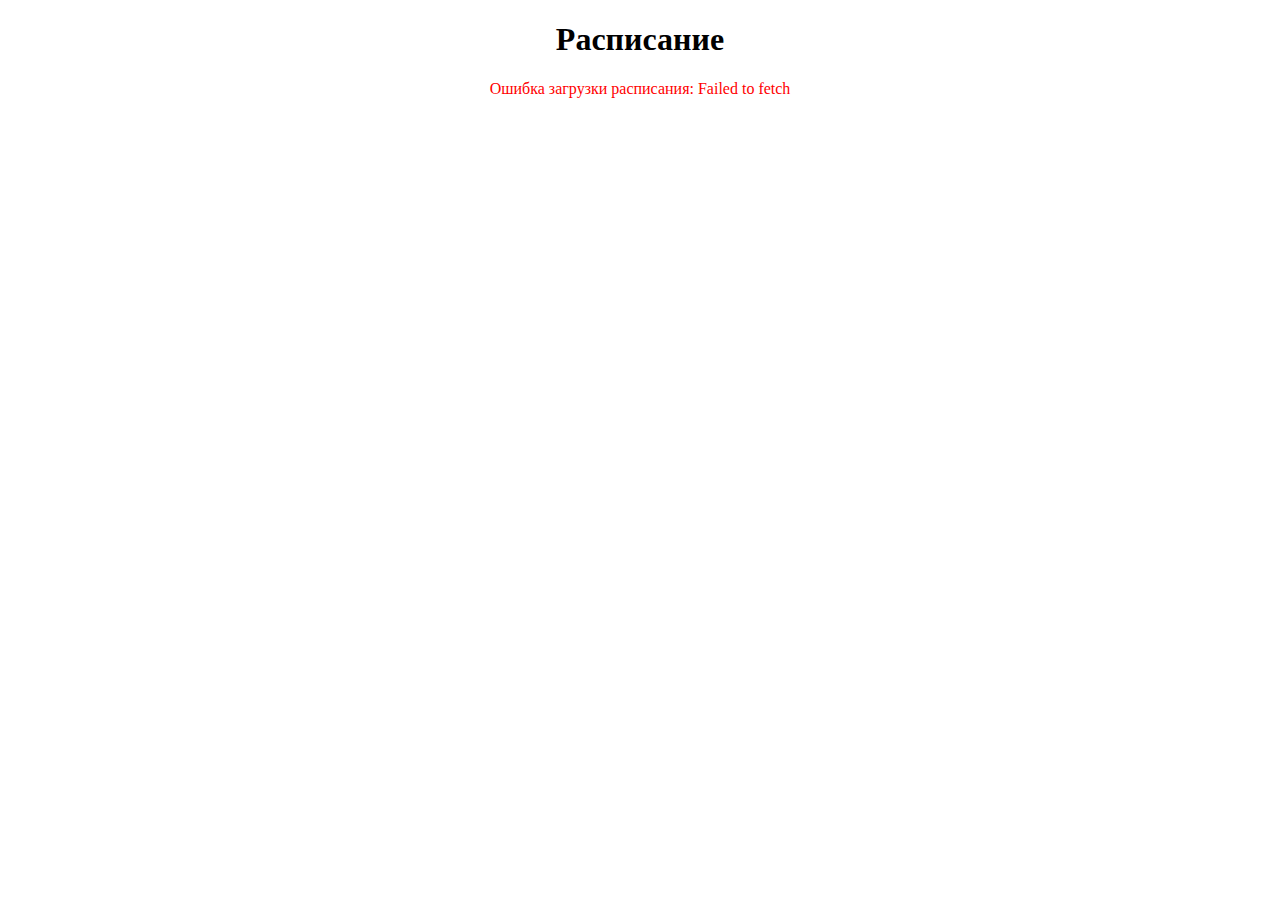
<file: dnevnik/index.html>
<!DOCTYPE html>
<html lang="ru">
<head>
    <meta charset="UTF-8">
    <meta name="viewport" content="width=device-width, initial-scale=1.0">
    <title>Расписание</title>
    <style>
        table {
            border-collapse: collapse;
            width: 100%;
            max-width: 800px;
            margin: 20px auto;
        }
        th, td {
            border: 1px solid #ddd;
            padding: 8px;
            text-align: left;
        }
        th {
            background-color: #f2f2f2;
        }
        h1, h2 {
            text-align: center;
        }
        .no-lesson {
            color: #888;
            font-style: italic;
        }
        .error {
            color: red;
            text-align: center;
        }
        .info {
            text-align: center;
            color: #555;
        }
    </style>
</head>
<body>
    <h1>Расписание</h1>
    <div id="schedule"></div>

    <script>
        // URL вашей Google Sheets в формате CSV
        const SHEET_URL = 'https://docs.google.com/spreadsheets/d/1lWqIJaWWXceiE_CWyIdzMRLcRoQa-ulnT5tJfgLDo0o/export?format=csv';

        async function fetchSchedule() {
            try {
                const response = await fetch(SHEET_URL);
                if (!response.ok) {
                    throw new Error('Не удалось загрузить данные: ' + response.status);
                }
                const text = await response.text();
                console.log('Полученные данные (сырой CSV):', text); // Для отладки
                const data = parseCSV(text);
                console.log('Распарсенные данные:', data); // Для отладки
                displaySchedule(data);
            } catch (error) {
                console.error('Ошибка загрузки данных:', error);
                document.getElementById('schedule').innerHTML = `<p class="error">Ошибка загрузки расписания: ${error.message}</p>`;
            }
        }

        function parseCSV(text) {
            // Улучшенный парсинг CSV, чтобы учитывать запятые внутри кавычек
            const rows = [];
            let currentRow = [];
            let currentCell = '';
            let insideQuotes = false;

            for (let i = 0; i < text.length; i++) {
                const char = text[i];
                if (char === '"') {
                    insideQuotes = !insideQuotes;
                } else if (char === ',' && !insideQuotes) {
                    currentRow.push(currentCell.trim());
                    currentCell = '';
                } else if (char === '\n' && !insideQuotes) {
                    currentRow.push(currentCell.trim());
                    rows.push(currentRow);
                    currentRow = [];
                    currentCell = '';
                } else {
                    currentCell += char;
                }
            }
            // Добавляем последнюю ячейку и строку
            if (currentCell || currentRow.length > 0) {
                currentRow.push(currentCell.trim());
                rows.push(currentRow);
            }
            return rows;
        }

        function getDayWithTimeShift() {
            // Получаем текущую дату и время в UTC
            const now = new Date();
            const utcTime = now.getTime() + (now.getTimezoneOffset() * 60000); // Время в UTC

            // Добавляем смещение для UTC+5 (5 часов = 5 * 60 * 60 * 1000 миллисекунд)
            const utcPlus5Time = new Date(utcTime + (5 * 60 * 60 * 1000));

            // Получаем текущий день недели (0 - воскресенье, 1 - понедельник, ..., 6 - суббота)
            let dayIndex = utcPlus5Time.getDay();

            // Получаем часы и минуты в UTC+5
            const hours = utcPlus5Time.getHours();
            const minutes = utcPlus5Time.getMinutes();
            console.log('Текущее время в UTC+5:', `${hours}:${minutes}`); // Для отладки

            // Если сегодня воскресенье, всегда показываем понедельник
            if (dayIndex === 0) {
                return {
                    displayDayIndex: 1, // Понедельник
                    isSunday: true
                };
            }

            // Проверяем, после 16:00 ли сейчас
            const isAfter16 = (hours > 16) || (hours === 16 && minutes >= 0);

            // Если после 16:00, увеличиваем день на 1 (кроме воскресенья, уже обработано выше)
            if (isAfter16) {
                dayIndex = (dayIndex + 1) % 7; // Следующий день, с учетом цикла недели
            }

            return {
                displayDayIndex: dayIndex,
                isSunday: false
            };
        }

        function displaySchedule(data) {
            // Получаем день с учетом времени
            const { displayDayIndex, isSunday } = getDayWithTimeShift();
            
            // Массив дней недели для соответствия с таблицей
            const days = ['Воскресенье', 'Понедельник', 'Вторник', 'Среда', 'Четверг', 'Пятница', 'Суббота'];
            const currentDay = days[displayDayIndex];
            
            console.log('Отображаемый день:', currentDay); // Для отладки

            // Находим индекс столбца для текущего дня
            const headerRow = data[0] || [];
            console.log('Заголовки таблицы:', headerRow); // Для отладки
            const dayIndex = headerRow.indexOf(currentDay);

            if (dayIndex === -1) {
                console.log('Дни в таблице:', headerRow); // Для отладки
                document.getElementById('schedule').innerHTML = `<p class="error">Данные для текущего дня (${currentDay}) не найдены</p>`;
                return;
            }

            // Создаем таблицу
            let html = `<h2>${currentDay}</h2>`;
            if (isSunday) {
                html += `<p class="info">Сегодня воскресенье, показываем расписание на понедельник.</p>`;
            }
            html += `<table>`;
            html += `
                <tr>
                    <th>Урок</th>
                    <th>Предмет</th>
                </tr>
            `;

            // Добавляем строки с расписанием
            for (let i = 1; i < data.length; i++) {
                const lesson = data[i][0] || ''; // Номер урока
                const subject = data[i][dayIndex] || ''; // Предмет

                if (lesson) { // Проверяем, что строка не пустая
                    html += `
                        <tr>
                            <td>${lesson}</td>
                            <td>${subject || '<span class="no-lesson">Нет урока</span>'}</td>
                        </tr>
                    `;
                }
            }
            
            html += '</table>';
            document.getElementById('schedule').innerHTML = html;
        }

        // Загружаем расписание при загрузке страницы
        fetchSchedule();

        // Обновляем каждые 5 минут (300000 мс)
        setInterval(fetchSchedule, 300000);
    </script>
</body>
</html>
</file>
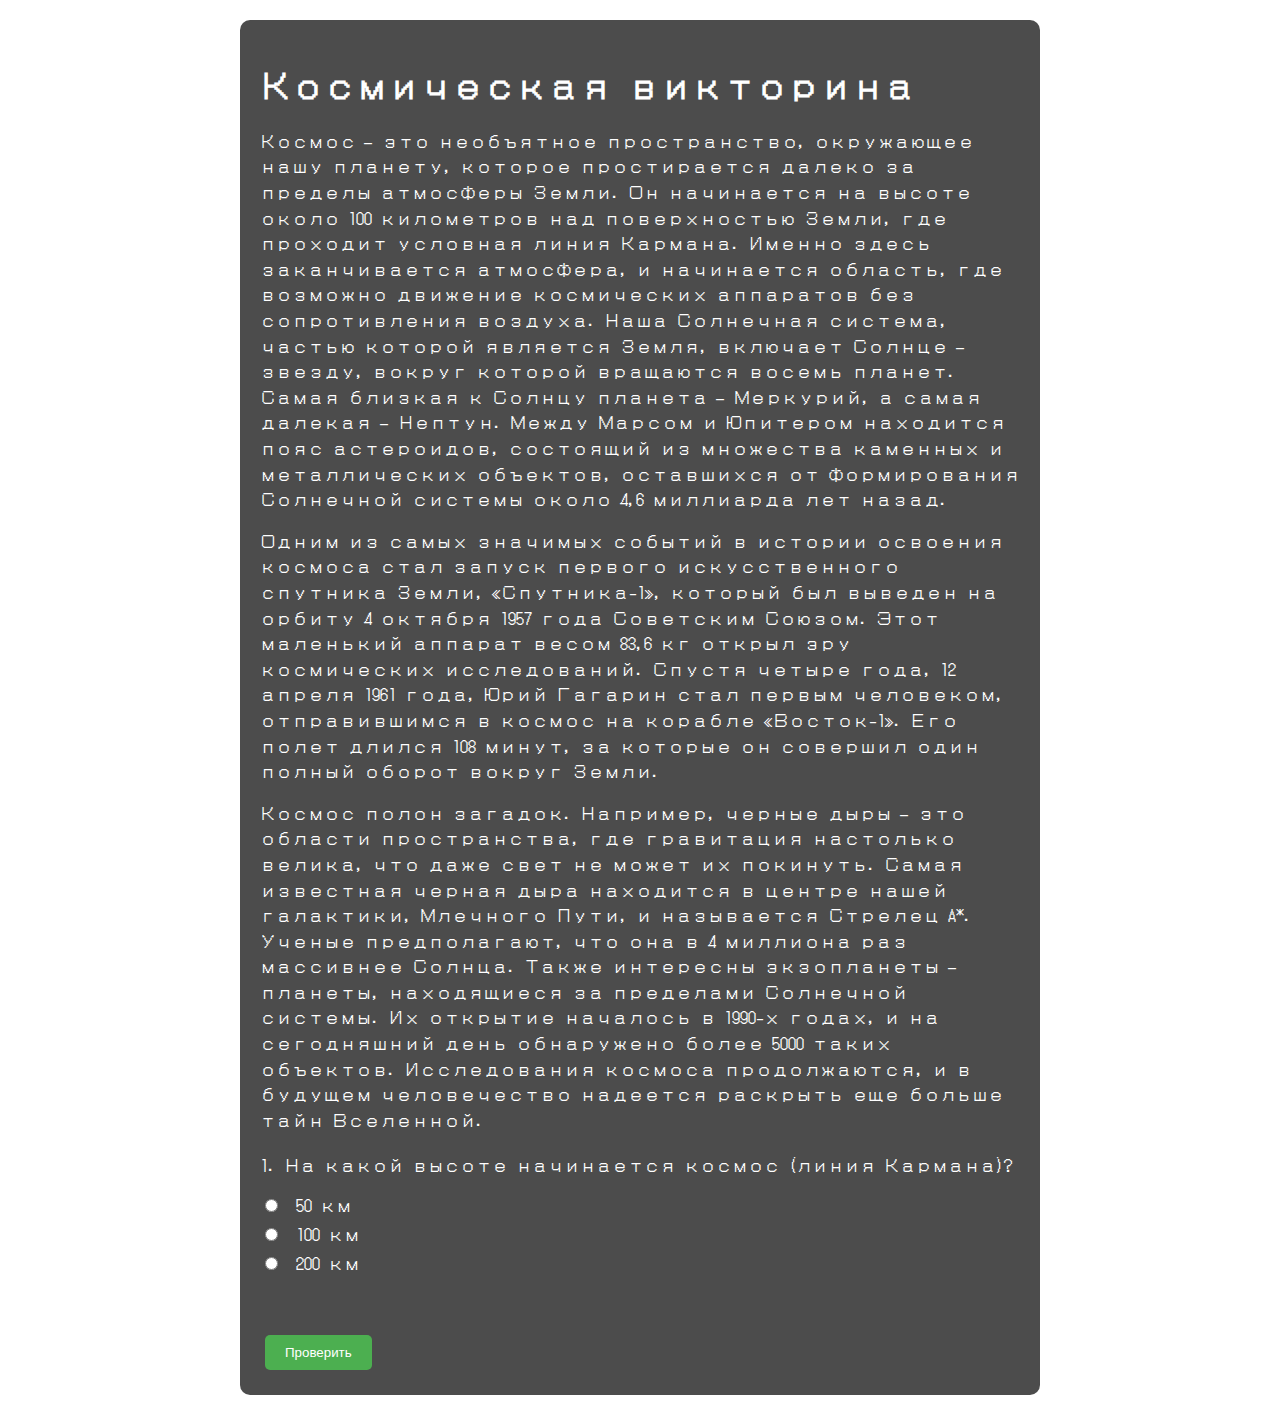
<file: event/index.html>
<!DOCTYPE html>
<html lang="ru">
<head>
    <meta charset="UTF-8">
    <title>Космическая викторина</title>
    <link rel="stylesheet" href="styles.css">
    <!-- Подключение шрифта Pixelify Sans -->
    <link href="https://fonts.googleapis.com/css2?family=DotGothic16&display=swap" rel="stylesheet">
</head>
<body>
    <div class="quiz-container">
        <h1>Космическая викторина</h1>
        <div class="intro-text">
            <p>Космос — это необъятное пространство, окружающее нашу планету, которое простирается далеко за пределы атмосферы Земли. Он начинается на высоте около 100 километров над поверхностью Земли, где проходит условная линия Кармана. Именно здесь заканчивается атмосфера, и начинается область, где возможно движение космических аппаратов без сопротивления воздуха. Наша Солнечная система, частью которой является Земля, включает Солнце — звезду, вокруг которой вращаются восемь планет. Самая близкая к Солнцу планета — Меркурий, а самая далекая — Нептун. Между Марсом и Юпитером находится пояс астероидов, состоящий из множества каменных и металлических объектов, оставшихся от формирования Солнечной системы около 4,6 миллиарда лет назад.</p>
            <p>Одним из самых значимых событий в истории освоения космоса стал запуск первого искусственного спутника Земли, «Спутника-1», который был выведен на орбиту 4 октября 1957 года Советским Союзом. Этот маленький аппарат весом 83,6 кг открыл эру космических исследований. Спустя четыре года, 12 апреля 1961 года, Юрий Гагарин стал первым человеком, отправившимся в космос на корабле «Восток-1». Его полет длился 108 минут, за которые он совершил один полный оборот вокруг Земли.</p>
            <p>Космос полон загадок. Например, черные дыры — это области пространства, где гравитация настолько велика, что даже свет не может их покинуть. Самая известная черная дыра находится в центре нашей галактики, Млечного Пути, и называется Стрелец A*. Ученые предполагают, что она в 4 миллиона раз массивнее Солнца. Также интересны экзопланеты — планеты, находящиеся за пределами Солнечной системы. Их открытие началось в 1990-х годах, и на сегодняшний день обнаружено более 5000 таких объектов. Исследования космоса продолжаются, и в будущем человечество надеется раскрыть еще больше тайн Вселенной.</p>
        </div>
        <div id="quiz"></div>
        <div class="navigation">
            <button id="prev" style="display: none;">Назад</button>
            <button id="check">Проверить</button>
            <button id="next" style="display: none;">Далее</button>
        </div>
        <div id="result"></div>
    </div>
    <script src="script.js"></script>
</body>
</html>
</file>
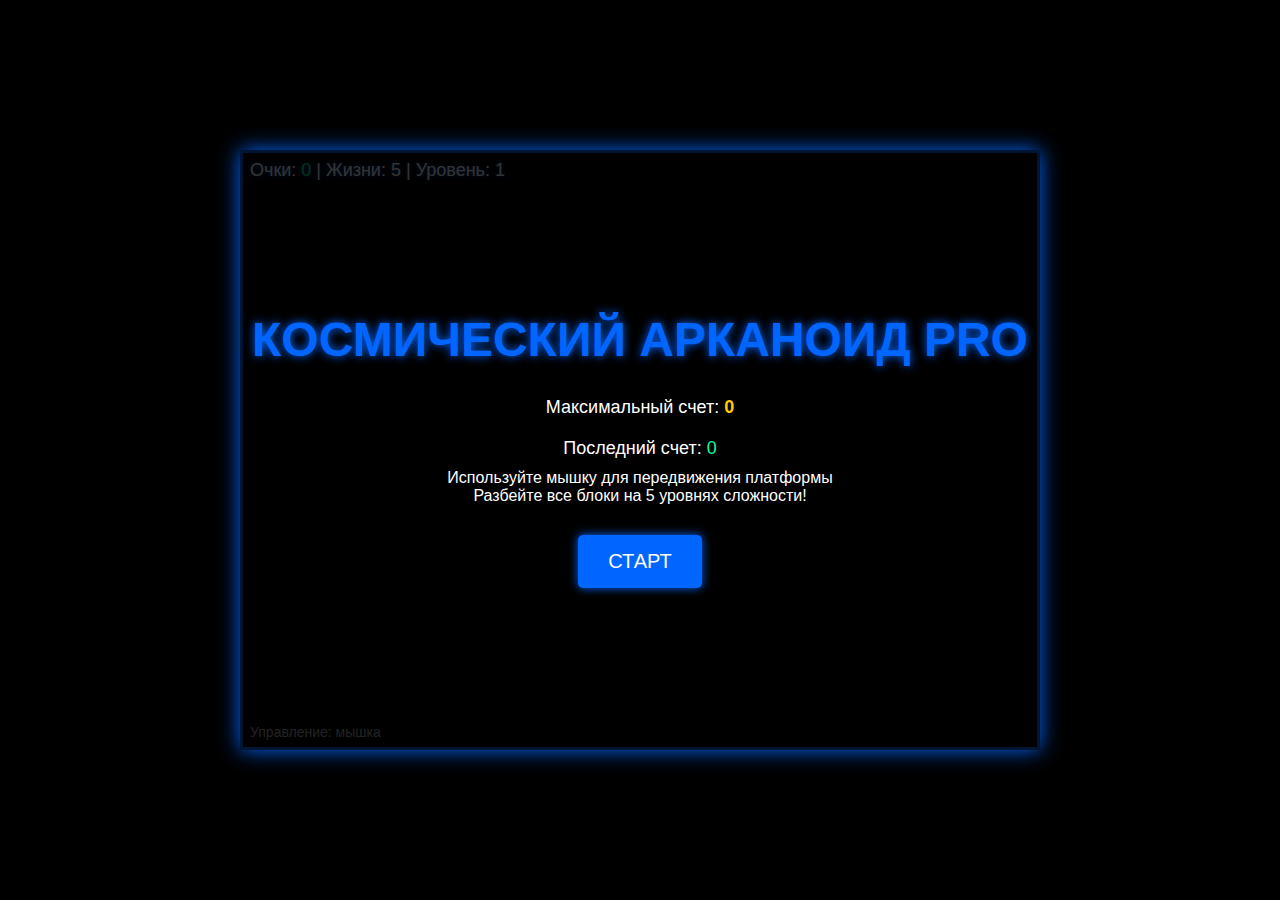
<file: game/index.html>
<script type="text/javascript">
        var gk_isXlsx = false;
        var gk_xlsxFileLookup = {};
        var gk_fileData = {};
        function filledCell(cell) {
          return cell !== '' && cell != null;
        }
        function loadFileData(filename) {
        if (gk_isXlsx && gk_xlsxFileLookup[filename]) {
            try {
                var workbook = XLSX.read(gk_fileData[filename], { type: 'base64' });
                var firstSheetName = workbook.SheetNames[0];
                var worksheet = workbook.Sheets[firstSheetName];

                // Convert sheet to JSON to filter blank rows
                var jsonData = XLSX.utils.sheet_to_json(worksheet, { header: 1, blankrows: false, defval: '' });
                // Filter out blank rows (rows where all cells are empty, null, or undefined)
                var filteredData = jsonData.filter(row => row.some(filledCell));

                // Heuristic to find the header row by ignoring rows with fewer filled cells than the next row
                var headerRowIndex = filteredData.findIndex((row, index) =>
                  row.filter(filledCell).length >= filteredData[index + 1]?.filter(filledCell).length
                );
                // Fallback
                if (headerRowIndex === -1 || headerRowIndex > 25) {
                  headerRowIndex = 0;
                }

                // Convert filtered JSON back to CSV
                var csv = XLSX.utils.aoa_to_sheet(filteredData.slice(headerRowIndex)); // Create a new sheet from filtered array of arrays
                csv = XLSX.utils.sheet_to_csv(csv, { header: 1 });
                return csv;
            } catch (e) {
                console.error(e);
                return "";
            }
        }
        return gk_fileData[filename] || "";
        }
        </script><!DOCTYPE html>
<html lang="ru">
<head>
    <meta charset="UTF-8">
    <meta name="viewport" content="width=device-width, initial-scale=1.0, maximum-scale=1.0, user-scalable=no">
    <title>Космический Арканоид PRO</title>
    <style>
        * {
            margin: 0;
            padding: 0;
            box-sizing: border-box;
            touch-action: none;
        }
        body {
            overflow: hidden;
            font-family: 'Arial', sans-serif;
            background-color: #000;
            display: flex;
            justify-content: center;
            align-items: center;
            height: 100vh;
            color: white;
        }
        #gameContainer {
            position: relative;
            width: 100%;
            max-width: 800px;
        }
        #gameCanvas {
            display: block;
            width: 100%;
            height: auto;
            background-color: #000;
            border: 3px solid #0066ff;
            box-shadow: 0 0 20px #0066ff;
        }
        #gameInfo {
            position: absolute;
            top: 10px;
            left: 10px;
            color: white;
            font-size: 18px;
            text-shadow: 0 0 5px #0066ff;
        }
        #controlsInfo {
            position: absolute;
            bottom: 10px;
            left: 10px;
            color: #aaa;
            font-size: 14px;
        }
        #startScreen {
            position: absolute;
            top: 0;
            left: 0;
            width: 100%;
            height: 100%;
            background-color: rgba(0, 0, 0, 0.8);
            display: flex;
            flex-direction: column;
            justify-content: center;
            align-items: center;
            color: white;
            text-align: center;
            z-index: 10;
        }
        #gameTitle {
            font-size: clamp(24px, 6vw, 48px);
            margin-bottom: 20px;
            color: #0066ff;
            text-shadow: 0 0 10px #0066ff;
        }
        #startButton {
            margin-top: 30px;
            padding: 15px 30px;
            font-size: clamp(16px, 4vw, 20px);
            cursor: pointer;
            background-color: #0066ff;
            color: white;
            border: none;
            border-radius: 5px;
            transition: all 0.3s;
            box-shadow: 0 0 10px #0066ff;
        }
        #startButton:hover {
            background-color: #0055dd;
            transform: scale(1.05);
        }
        .score-info {
            margin: 10px 0;
            font-size: clamp(14px, 4vw, 18px);
        }
        .high-score {
            color: #ffcc00;
            font-weight: bold;
        }
        .current-score {
            color: #00ff99;
        }
        .message {
            margin-top: 20px;
            font-size: clamp(16px, 5vw, 24px);
            color: #ff3366;
            font-weight: bold;
            text-shadow: 0 0 5px #ff3366;
        }
        #levelInfo {
            position: absolute;
            top: 50%;
            left: 50%;
            transform: translate(-50%, -50%);
            font-size: 36px;
            color: #0066ff;
            text-shadow: 0 0 10px #0066ff;
            opacity: 0;
            transition: opacity 0.5s;
            pointer-events: none;
        }
        @media (max-width: 600px) {
            #gameInfo {
                font-size: 14px;
            }
            #controlsInfo {
                font-size: 12px;
                bottom: 5px;
            }
        }
    </style>
</head>
<body>
    <div id="gameContainer">
        <canvas id="gameCanvas" tabindex="0" aria-label="Game Canvas"></canvas>
        <div id="gameInfo">
            Очки: <span id="score" class="current-score">0</span> | 
            Жизни: <span id="lives">5</span> | 
            Уровень: <span id="level">1</span>
        </div>
        <div id="controlsInfo">
            Управление: мышка
        </div>
        <div id="levelInfo">Уровень 1</div>
        <div id="startScreen">
            <h1 id="gameTitle">КОСМИЧЕСКИЙ АРКАНОИД PRO</h1>
            <div class="score-info">Максимальный счет: <span id="highScoreDisplay" class="high-score">0</span></div>
            <div class="score-info">Последний счет: <span id="lastScoreDisplay" class="current-score">0</span></div>
            <p>Используйте мышку для передвижения платформы</p>
            <p>Разбейте все блоки на 5 уровнях сложности!</p>
            <button id="startButton" aria-label="Start Game">СТАРТ</button>
        </div>
    </div>

    <script>
        // Получаем элементы
        const canvas = document.getElementById('gameCanvas');
        const ctx = canvas.getContext('2d');
        const scoreElement = document.getElementById('score');
        const livesElement = document.getElementById('lives');
        const levelElement = document.getElementById('level');
        const startScreen = document.getElementById('startScreen');
        const startButton = document.getElementById('startButton');
        const highScoreDisplay = document.getElementById('highScoreDisplay');
        const lastScoreDisplay = document.getElementById('lastScoreDisplay');
        const levelInfo = document.getElementById('levelInfo');

        // Настройка размера canvas
        function resizeCanvas() {
            const maxWidth = Math.min(800, window.innerWidth - 20);
            const maxHeight = Math.min(600, window.innerHeight - 20);
            
            const ratio = 800 / 600;
            let width = maxWidth;
            let height = ratio !== 0 ? width / ratio : maxHeight;
            
            if (height > maxHeight) {
                height = maxHeight;
                width = height * ratio;
            }
            
            canvas.width = 800;
            canvas.height = 600;
            canvas.style.width = width + 'px';
            canvas.style.height = height + 'px';
        }
        
        resizeCanvas();
        const resizeHandler = () => resizeCanvas();
        window.addEventListener('resize', resizeHandler);

        // Игровые переменные
        let gameRunning = false;
        let gamePaused = false;
        let score = 0;
        let lives = 5;
        let level = 1;
        let bricks = [];
        let highScore = 0;
        try {
            highScore = localStorage.getItem('arkanoidHighScore') || 0;
        } catch (e) {
            console.error('Error accessing localStorage:', e);
        }
        highScoreDisplay.textContent = highScore;
        
        // Объект мяча
        let ball = {
            x: canvas.width / 2,
            y: canvas.height - 30,
            radius: 10,
            dx: 4,
            dy: -4,
            color: "white",
            speed: 4,
            trail: []
        };
        
        // Объект платформы
        let paddle = {
            x: canvas.width / 2 - 50,
            y: canvas.height - 20,
            width: 100,
            height: 12,
            color: "#0066ff",
            speed: 8
        };
        
        // Флаги управления
        let leftPressed = false;
        let rightPressed = false;
        let aPressed = false;
        let dPressed = false;
        let touchX = null;

        // Настройки уровней
        const levelSettings = [
            { rows: 3, cols: 8, speed: 4, paddleWidth: 120 },   // Уровень 1 - легкий
            { rows: 4, cols: 9, speed: 4.5, paddleWidth: 110 }, // Уровень 2
            { rows: 5, cols: 10, speed: 5, paddleWidth: 100 },  // Уровень 3
            { rows: 6, cols: 11, speed: 5.5, paddleWidth: 90 }, // Уровень 4
            { rows: 7, cols: 12, speed: 6, paddleWidth: 80 }    // Уровень 5 - сложный
        ];

        // Инициализация игры
        function initGame() {
            const settings = levelSettings[level - 1];
            
            // Устанавливаем сложность
            ball.speed = settings.speed;
            paddle.width = settings.paddleWidth;
            
            // Создаем кирпичи
            bricks = [];
            const brickRowCount = settings.rows;
            const brickColumnCount = settings.cols;
            const brickWidth = Math.min(75, (canvas.width - 60) / brickColumnCount - 10);
            const brickHeight = 20;
            const brickPadding = 10;
            const brickOffsetTop = 60;
            const brickOffsetLeft = (canvas.width - (brickColumnCount * (brickWidth + brickPadding) + brickPadding)) / 2;

            for (let c = 0; c < brickColumnCount; c++) {
                for (let r = 0; r < brickRowCount; r++) {
                    const brickX = c * (brickWidth + brickPadding) + brickOffsetLeft;
                    const brickY = r * (brickHeight + brickPadding) + brickOffsetTop;
                    const hue = (r * 60 + c * 10) % 360;
                    bricks.push({
                        x: brickX,
                        y: brickY,
                        width: brickWidth,
                        height: brickHeight,
                        color: `hsl(${hue}, 100%, 50%)`,
                        points: (brickRowCount - r) * 10 * level,
                        visible: true
                    });
                }
            }

            // Сбрасываем мяч и платформу
            ball.x = canvas.width / 2;
            ball.y = canvas.height - 30;
            ball.dx = ball.speed * (Math.random() > 0.5 ? 1 : -1);
            ball.dy = -ball.speed;
            ball.trail = [];
            paddle.x = canvas.width / 2 - paddle.width / 2;
            
            // Показываем информацию об уровне
            levelInfo.textContent = `Уровень ${level}`;
            levelInfo.style.opacity = 1;
            setTimeout(() => {
                levelInfo.style.opacity = 0;
            }, 1500);
        }

        // Обработчики событий
        startButton.addEventListener('click', () => {
            startScreen.style.display = 'none';
            gameRunning = true;
            initGame();
            requestAnimationFrame(gameLoop);
        });

        // Управление клавиатурой
        document.addEventListener('keydown', (e) => {
            if (!gameRunning) return;
            
            if (e.key === 'p' || e.key === 'P' || e.key === 'з' || e.key === 'З') {
                gamePaused = !gamePaused;
                if (!gamePaused) {
                    requestAnimationFrame(gameLoop);
                }
                return;
            }
            
            if (e.key === 'Right' || e.key === 'ArrowRight') {
                rightPressed = true;
            } else if (e.key === 'Left' || e.key === 'ArrowLeft') {
                leftPressed = true;
            } else if (e.key === 'a' || e.key === 'A' || e.key === 'ф' || e.key === 'Ф') {
                aPressed = true;
            } else if (e.key === 'd' || e.key === 'D' || e.key === 'в' || e.key === 'В') {
                dPressed = true;
            }
        });

        document.addEventListener('keyup', (e) => {
            if (e.key === 'Right' || e.key === 'ArrowRight') {
                rightPressed = false;
            } else if (e.key === 'Left' || e.key === 'ArrowLeft') {
                leftPressed = false;
            } else if (e.key === 'a' || e.key === 'A' || e.key === 'ф' || e.key === 'Ф') {
                aPressed = false;
            } else if (e.key === 'd' || e.key === 'D' || e.key === 'в' || e.key === 'В') {
                dPressed = false;
            }
        });

        // Управление касанием
        const touchstartHandler = (e) => {
            if (!gameRunning) return;
            e.preventDefault();
            const rect = canvas.getBoundingClientRect();
            touchX = e.touches[0].clientX - rect.left;
        };
        canvas.addEventListener('touchstart', touchstartHandler);

        const touchmoveHandler = (e) => {
            if (!gameRunning) return;
            e.preventDefault();
            const rect = canvas.getBoundingClientRect();
            touchX = e.touches[0].clientX - rect.left;
        };
        canvas.addEventListener('touchmove', touchmoveHandler);

        const touchendHandler = (e) => {
            if (!gameRunning) return;
            e.preventDefault();
            touchX = null;
        };
        canvas.addEventListener('touchend', touchendHandler);

        // Управление мышью
        const mousemoveHandler = (e) => {
            if (!gameRunning) return;
            const rect = canvas.getBoundingClientRect();
            const relativeX = e.clientX - rect.left;
            const canvasRatio = canvas.width / rect.width;
            touchX = relativeX * canvasRatio;
        };
        canvas.addEventListener('mousemove', mousemoveHandler);

        // Очистка обработчиков событий
        function cleanup() {
            window.removeEventListener('resize', resizeHandler);
            canvas.removeEventListener('touchstart', touchstartHandler);
            canvas.removeEventListener('touchmove', touchmoveHandler);
            canvas.removeEventListener('touchend', touchendHandler);
            canvas.removeEventListener('mousemove', mousemoveHandler);
        }

        // Функции отрисовки
        function drawBall() {
            // Рисуем шлейф
            for (let i = 0; i < ball.trail.length; i++) {
                const alpha = i / ball.trail.length * 0.6;
                ctx.beginPath();
                ctx.arc(ball.trail[i].x, ball.trail[i].y, ball.radius * (1 - i / ball.trail.length / 2), 0, Math.PI * 2);
                ctx.fillStyle = `rgba(255, 255, 255, ${alpha})`;
                ctx.fill();
                ctx.closePath();
            }
            
            // Рисуем мяч
            ctx.beginPath();
            ctx.arc(ball.x, ball.y, ball.radius, 0, Math.PI * 2);
            ctx.fillStyle = ball.color;
            ctx.fill();
            ctx.closePath();
            
            // Добавляем блик
            ctx.beginPath();
            ctx.arc(ball.x - ball.radius / 3, ball.y - ball.radius / 3, ball.radius / 3, 0, Math.PI * 2);
            ctx.fillStyle = "rgba(255, 255, 255, 0.8)";
            ctx.fill();
            ctx.closePath();
        }

        function drawPaddle() {
            // Градиент для платформы
            const gradient = ctx.createLinearGradient(paddle.x, paddle.y, paddle.x, paddle.y + paddle.height);
            gradient.addColorStop(0, "#0066ff");
            gradient.addColorStop(1, "#0033aa");
            
            ctx.beginPath();
            ctx.roundRect(paddle.x, paddle.y, paddle.width, paddle.height, 5);
            ctx.fillStyle = gradient;
            ctx.fill();
            ctx.closePath();
            
            // Добавляем эффект 3D
            ctx.strokeStyle = "#0099ff";
            ctx.lineWidth = 2;
            ctx.strokeRect(paddle.x, paddle.y, paddle.width, paddle.height);
        }

        function drawBricks() {
            bricks.forEach(brick => {
                if (brick.visible) {
                    // Градиент для кирпичей
                    const brickGradient = ctx.createLinearGradient(brick.x, brick.y, brick.x, brick.y + brick.height);
                    brickGradient.addColorStop(0, brick.color);
                    brickGradient.addColorStop(1, "rgba(0, 0, 0, 0.5)");
                    
                    ctx.beginPath();
                    ctx.roundRect(brick.x, brick.y, brick.width, brick.height, 3);
                    ctx.fillStyle = brickGradient;
                    ctx.fill();
                    ctx.closePath();
                    
                    // Добавляем границы для кирпичей
                    ctx.strokeStyle = "rgba(255, 255, 255, 0.3)";
                    ctx.lineWidth = 1;
                    ctx.strokeRect(brick.x, brick.y, brick.width, brick.height);
                }
            });
        }

        function drawPauseScreen() {
            ctx.fillStyle = "rgba(0, 0, 0, 0.7)";
            ctx.fillRect(0, 0, canvas.width, canvas.height);
            
            ctx.fillStyle = "#0066ff";
            ctx.font = "bold 48px Arial";
            ctx.textAlign = "center";
            ctx.fillText("ПАУЗА", canvas.width / 2, canvas.height / 2);
            
            ctx.font = "24px Arial";
            ctx.fillStyle = "white";
            ctx.fillText("Нажмите P чтобы продолжить", canvas.width / 2, canvas.height / 2 + 40);
        }

        // Обнаружение столкновений
        function collisionDetection() {
            bricks.forEach(brick => {
                if (brick.visible) {
                    if (
                        ball.x + ball.radius > brick.x &&
                        ball.x - ball.radius < brick.x + brick.width &&
                        ball.y + ball.radius > brick.y &&
                        ball.y - ball.radius < brick.y + brick.height
                    ) {
                        ball.dy = -ball.dy;
                        brick.visible = false;
                        score += brick.points;
                        scoreElement.textContent = score;
                        
                        // Проверяем, остались ли кирпичи
                        const bricksLeft = bricks.some(b => b.visible);
                        if (!bricksLeft) {
                            levelUp();
                        }
                    }
                }
            });
        }

        function levelUp() {
            if (level < 5) {
                level++;
                levelElement.textContent = level;
                initGame();
            } else {
                winGame();
            }
        }

        // Игровой цикл
        let lastTime = 0;
        function gameLoop(timestamp) {
            if (!gameRunning || gamePaused) {
                if (gamePaused) {
                    drawPauseScreen();
                }
                return;
            }
            
            const deltaTime = (timestamp - lastTime) / 16.67; // Normalize to ~60 FPS
            lastTime = timestamp;
            
            // Очищаем холст
            ctx.clearRect(0, 0, canvas.width, canvas.height);
            
            // Добавляем текущую позицию мяча в шлейф
            ball.trail.push({ x: ball.x, y: ball.y });
            if (ball.trail.length > 10) {
                ball.trail.shift();
            }
            
            // Рисуем объекты
            drawBricks();
            drawBall();
            drawPaddle();
            
            // Обнаружение столкновений
            collisionDetection();
            
            // Столкновение мяча со стенами
            if (ball.x + ball.dx * deltaTime > canvas.width - ball.radius || ball.x + ball.dx * deltaTime < ball.radius) {
                ball.dx = -ball.dx;
            }
            
            // Столкновение с верхней стенкой
            if (ball.y + ball.dy * deltaTime < ball.radius) {
                ball.dy = -ball.dy;
            } 
            // Столкновение с нижней стенкой
            else if (ball.y + ball.dy * deltaTime > canvas.height - ball.radius) {
                // Проверяем столкновение с платформой
                if (ball.x > paddle.x && ball.x < paddle.x + paddle.width) {
                    const hitPosition = (ball.x - (paddle.x + paddle.width / 2)) / (paddle.width / 2);
                    ball.dx = hitPosition * 7;
                    ball.dy = -Math.abs(ball.dy);
                } else {
                    loseLife();
                    if (!gameRunning) return;
                }
            }
            
            // Движение платформы
            if (touchX !== null) {
                paddle.x = touchX - paddle.width / 2;
                if (paddle.x < 0) paddle.x = 0;
                if (paddle.x > canvas.width - paddle.width) paddle.x = canvas.width - paddle.width;
            } else {
                if ((rightPressed || dPressed) && paddle.x < canvas.width - paddle.width) {
                    paddle.x += paddle.speed * deltaTime;
                } else if ((leftPressed || aPressed) && paddle.x > 0) {
                    paddle.x -= paddle.speed * deltaTime;
                }
            }
            
            // Движение мяча
            ball.x += ball.dx * deltaTime;
            ball.y += ball.dy * deltaTime;
            
            requestAnimationFrame(gameLoop);
        }

        function loseLife() {
            lives--;
            livesElement.textContent = lives;
            
            if (lives <= 0) {
                gameOver();
                return;
            } else {
                // Перезапускаем мяч
                ball.x = canvas.width / 2;
                ball.y = canvas.height - 30;
                ball.dx = ball.speed * (Math.random() > 0.5 ? 1 : -1);
                ball.dy = -ball.speed;
                ball.trail = [];
                paddle.x = canvas.width / 2 - paddle.width / 2;
            }
        }

        function gameOver() {
            updateScores();
            gameRunning = false;
            startScreen.style.display = 'flex';
            document.querySelector('#gameTitle').textContent = 'ИГРА ОКОНЧЕНА';
            lastScoreDisplay.textContent = score;
            startButton.textContent = 'ИГРАТЬ СНОВА';
            
            // Удаляем сообщение если есть
            const message = document.querySelector('.message');
            if (message) message.remove();
            
            // Сброс игры
            level = 1;
            lives = 5;
            score = 0;
            levelElement.textContent = level;
            livesElement.textContent = lives;
            scoreElement.textContent = score;
        }

        function winGame() {
            updateScores();
            gameRunning = false;
            startScreen.style.display = 'flex';
            document.querySelector('#gameTitle').textContent = 'ПОБЕДА!';
            
            // Удаляем сообщение если есть
            const message = document.querySelector('.message');
            if (message) message.remove();
            
            lastScoreDisplay.textContent = score;
            startButton.textContent = 'ИГРАТЬ СНОВА';
            
            // Сброс игры
            level = 1;
            lives = 5;
            score = 0;
            levelElement.textContent = level;
            livesElement.textContent = lives;
            scoreElement.textContent = score;
        }

        function updateScores() {
            if (score > highScore) {
                highScore = score;
                try {
                    localStorage.setItem('arkanoidHighScore', highScore);
                } catch (e) {
                    console.error('Error saving to localStorage:', e);
                }
                highScoreDisplay.textContent = highScore;
            }
            lastScoreDisplay.textContent = score;
        }

        // Первоначальная настройка
        updateScores();
    </script>
</body>
</html>
</file>
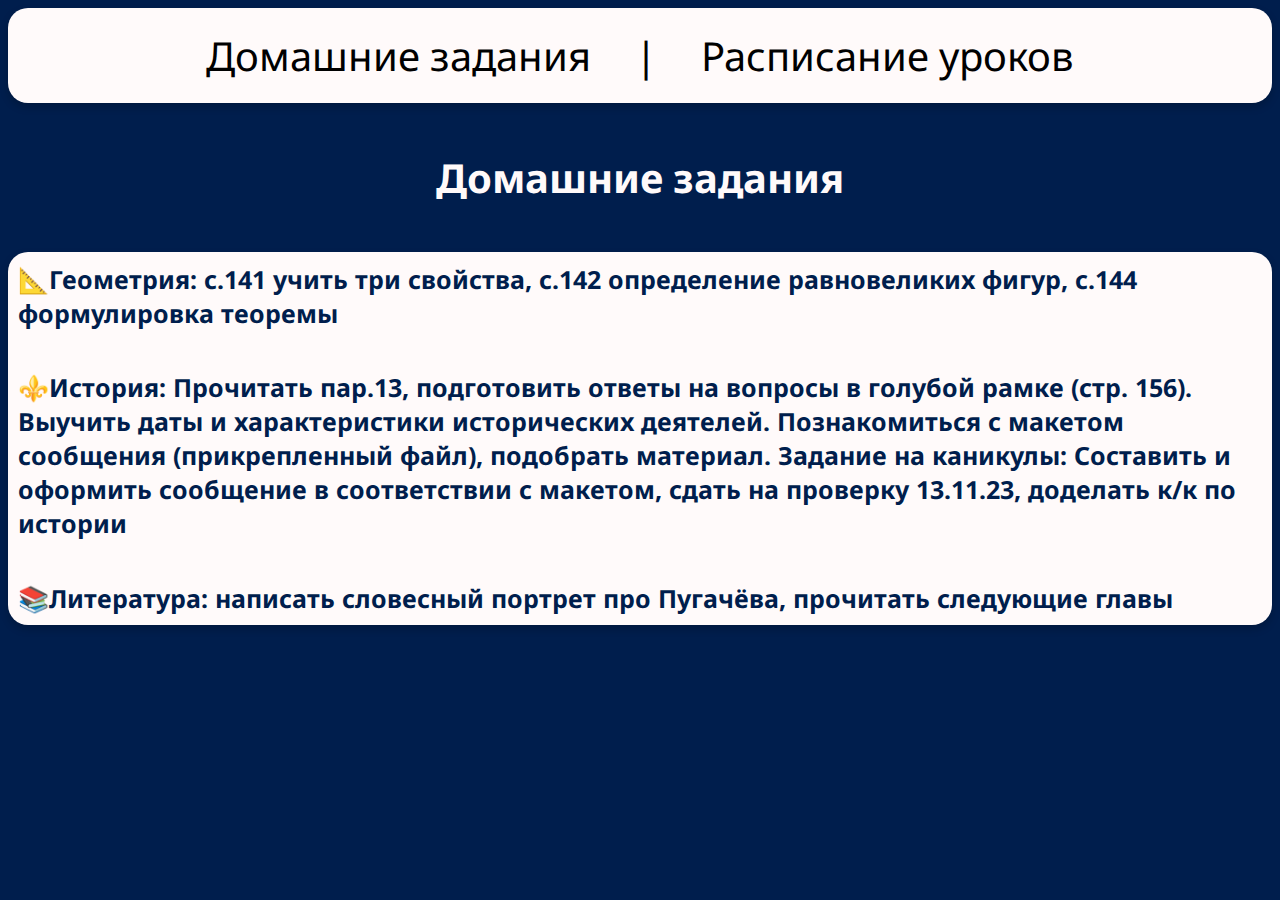
<file: homework/index.html>
<!DOCTYPE html>
<html lang="ru">
<head>
<meta charset="UTF-8">
<title>Меню сайта</title>
<link rel="preconnect" href="https://fonts.gstatic.com">
	<link href="https://fonts.googleapis.com/css2?family=Noto+Sans:ital,wght@0,400;0,700;1,400&display=swap" rel="stylesheet">
<link rel="stylesheet" type="text/css" href="style.css">
</head>
<body>
    <header align = "center">
        <ul>
            <li><a href="index.html">Домашние задания</a></li>
            <li><a>|</a></li>
            <li><a href="about.html">Расписание уроков</a></li>
        </ul>
    </header>
    <h1 align = "center">Домашние задания</h1>
    <div class="h_m">
        <h2>📐Геометрия: с.141 учить три свойства, с.142 определение равновеликих фигур, с.144 формулировка теоремы</h2>
        <h2>⚜️История: Прочитать пар.13, подготовить ответы на вопросы в голубой рамке (стр. 156). Выучить даты и характеристики исторических деятелей. Познакомиться с макетом сообщения (прикрепленный файл), подобрать материал.
            Задание на каникулы: Составить и оформить сообщение в соответствии с макетом, сдать на проверку 13.11.23, доделать к/к по истории</h2>
        <h2>📚Литература: написать словесный портрет про Пугачёва, прочитать следующие главы</h2>
    </div> 
    
</body>
</html>
</file>
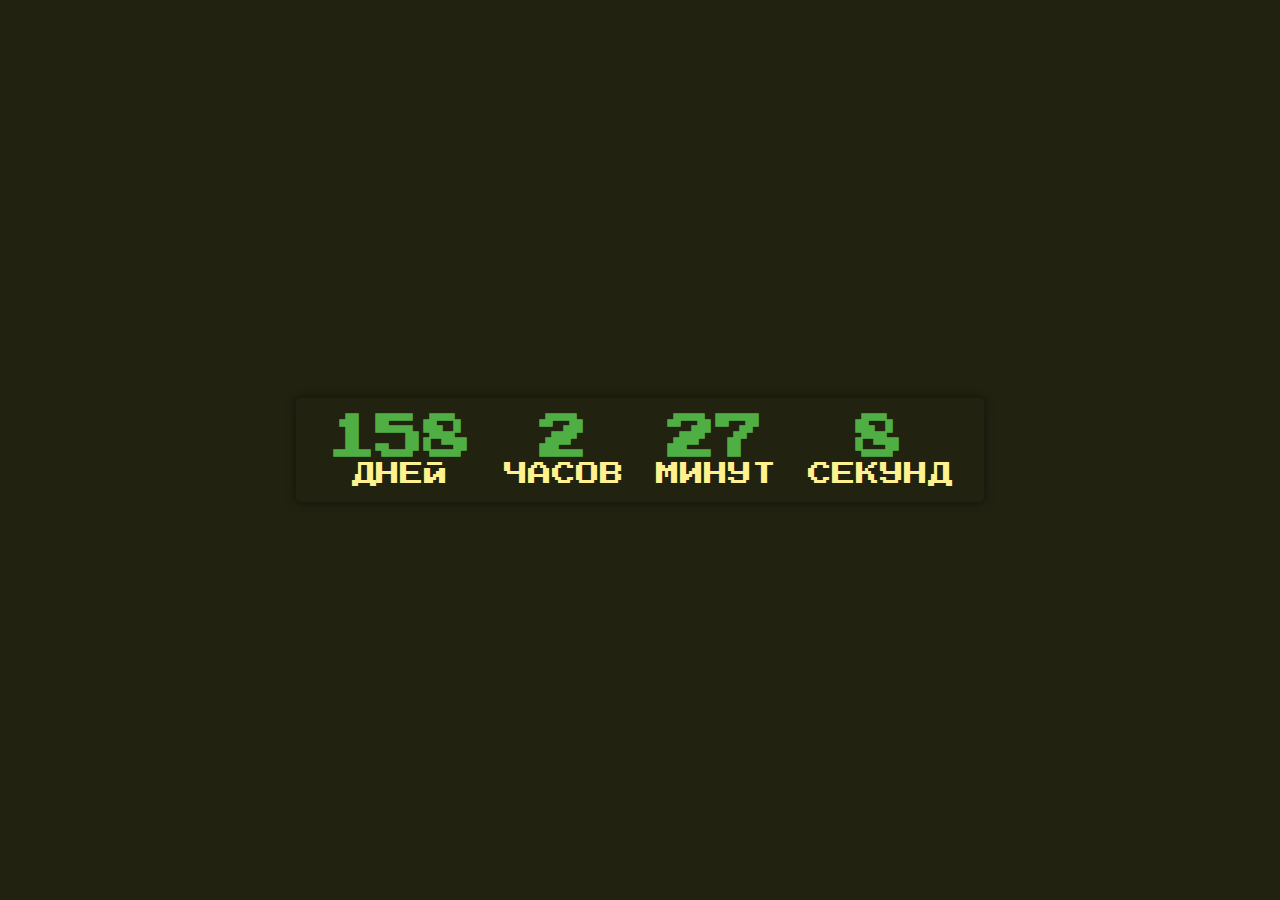
<file: nyc/index.html>
<!DOCTYPE html>
<html lang="ru">
<head>
    <meta charset="UTF-8">
    <meta http-equiv="X-UA-Compatible" content="IE=edge">
    <meta name="viewport" content="width=device-width, initial-scale=1.0">
    <title>До Нового Года осталось</title>
    <link rel="preconnect" href="https://fonts.gstatic.com">
	<link href="https://fonts.googleapis.com/css?family=Press%20Start%202P" rel="stylesheet">
    <link rel="stylesheet" href="style.css">
</head>
<body>
    <div id="countdown">
        <div class="countdown-item">
            <span class="countdown-value" id="days"></span>
            <span class="countdown-label">Дней</span>
        </div>
        <div class="countdown-item">
            <span class="countdown-value" id="hours"></span>
            <span class="countdown-label">Часов</span>
        </div>
        <div class="countdown-item">
            <span class="countdown-value" id="minutes"></span>
            <span class="countdown-label">Минут</span>
        </div>
        <div class="countdown-item">
            <span class="countdown-value" id="seconds"></span>
            <span class="countdown-label">Секунд</span>
        </div>
    </div>
    <script src="script.js"></script>
</body>
</html>
</file>
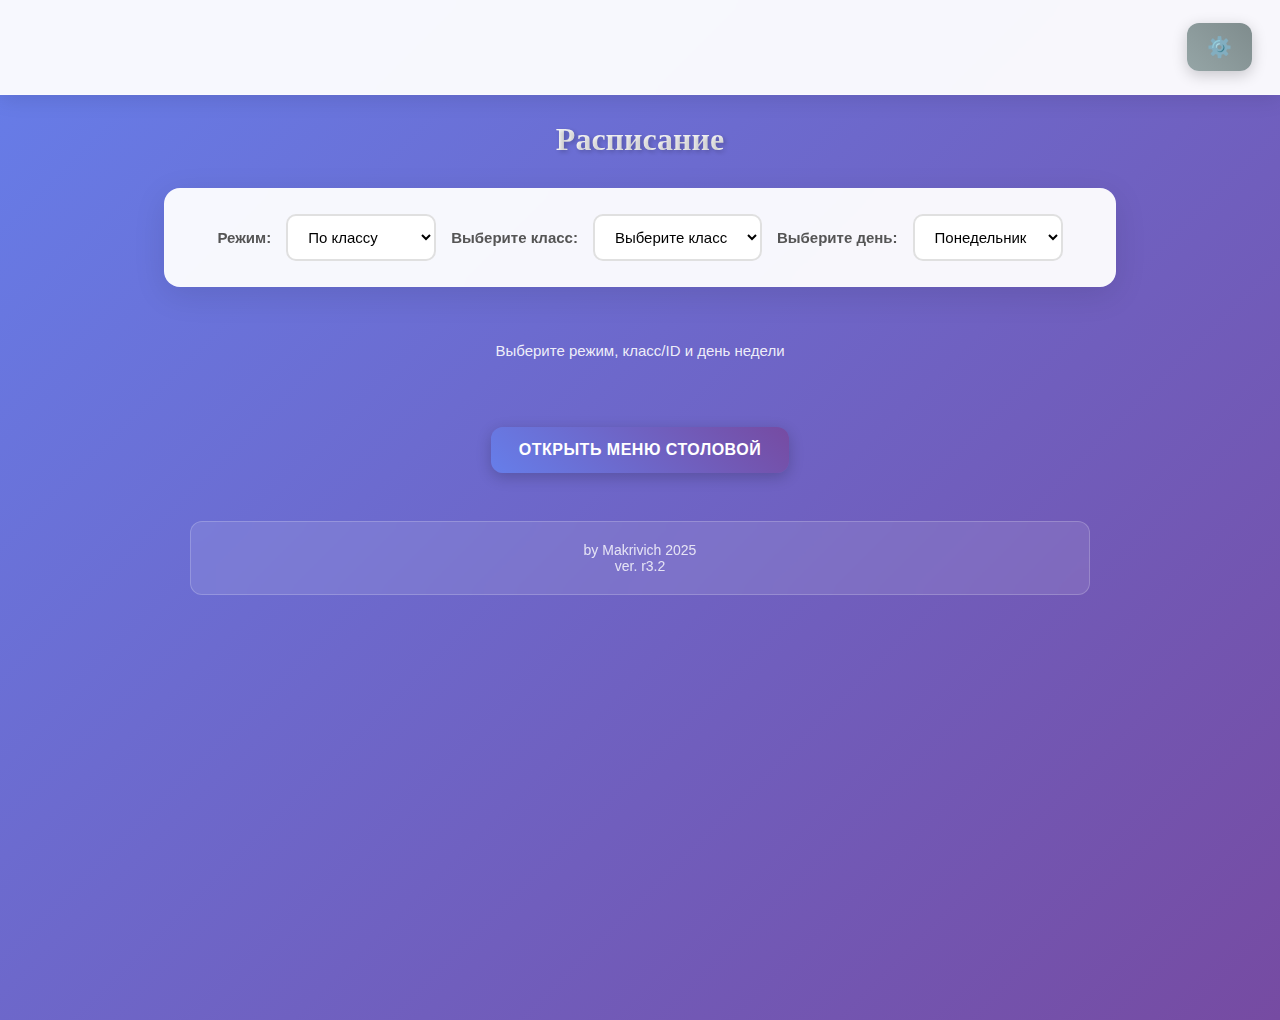
<file: project/index.html>
<!DOCTYPE html>
<html lang="ru">
<head>
    <meta charset="UTF-8">
    <meta name="viewport" content="width=device-width, initial-scale=1.0">
    <title>Расписание</title>
    <link rel="stylesheet" href="styles.css">
</head>
<body>
    <div class="header">
        <div id="current-time" class="info"></div>
        <button class="theme-button" onclick="toggleTheme()" id="theme-button">⚙️</button>
    </div>
    <h1>Расписание</h1>
    <div class="selection-container">
        <label for="mode-select">Режим:</label>
        <select id="mode-select" onchange="toggleMode()">
            <option value="class" selected>По классу</option>
            <option value="id">По ID</option>
        </select>
        <label for="class-select">Выберите класс:</label>
        <select id="class-select" onchange="loadSchedule()">
            <option value="" disabled selected>Выберите класс</option>
        </select>
        <label for="day-select">Выберите день:</label>
        <select id="day-select" onchange="loadSchedule()">
            <option value="Понедельник">Понедельник</option>
            <option value="Вторник">Вторник</option>
            <option value="Среда">Среда</option>
            <option value="Четверг">Четверг</option>
            <option value="Пятница">Пятница</option>
            <option value="Суббота">Суббота</option>
        </select>
    </div>
    <div id="id-selection" style="display: none;">
        <label for="id-input">ID:</label>
        <input id="id-input" type="text" oninput="loadSchedule()" />
    </div>
    <div id="schedule-container" class="schedule-container"><p class="info">Выберите режим, класс/ID и день недели</p></div>
    <div class="countdown-container">
        <button class="menu-button" onclick="openMenu()">Открыть меню столовой</button>
        <div class="footer">
            by Makrivich 2025<br>ver. r3.2
        </div>
    </div>

    <script src="script.js"></script>
</body>
</html>
</file>
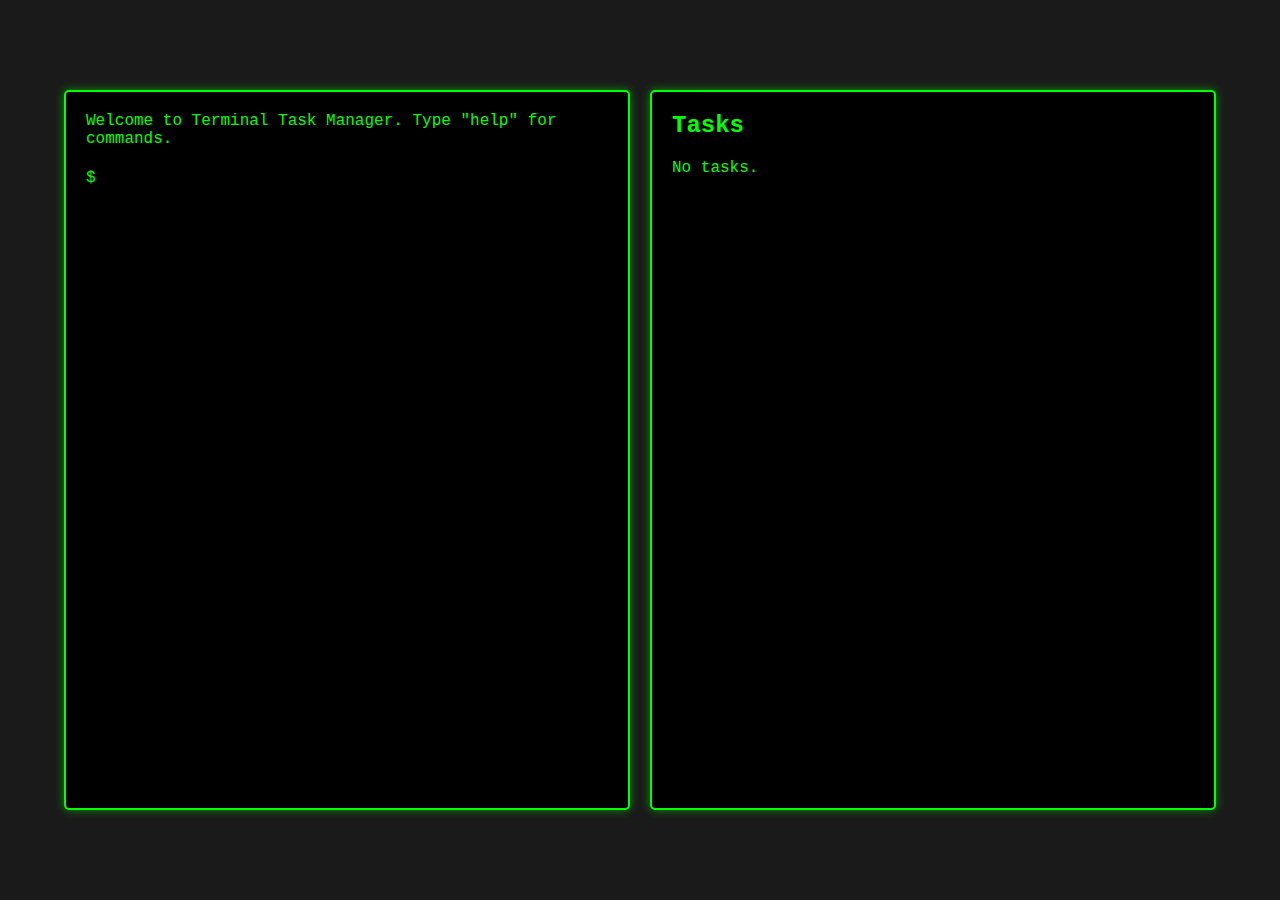
<file: taskmanager/index.html>
<script type="text/javascript">
        var gk_isXlsx = false;
        var gk_xlsxFileLookup = {};
        var gk_fileData = {};
        function filledCell(cell) {
          return cell !== '' && cell != null;
        }
        function loadFileData(filename) {
        if (gk_isXlsx && gk_xlsxFileLookup[filename]) {
            try {
                var workbook = XLSX.read(gk_fileData[filename], { type: 'base64' });
                var firstSheetName = workbook.SheetNames[0];
                var worksheet = workbook.Sheets[firstSheetName];

                // Convert sheet to JSON to filter blank rows
                var jsonData = XLSX.utils.sheet_to_json(worksheet, { header: 1, blankrows: false, defval: '' });
                // Filter out blank rows (rows where all cells are empty, null, or undefined)
                var filteredData = jsonData.filter(row => row.some(filledCell));

                // Heuristic to find the header row by ignoring rows with fewer filled cells than the next row
                var headerRowIndex = filteredData.findIndex((row, index) =>
                  row.filter(filledCell).length >= filteredData[index + 1]?.filter(filledCell).length
                );
                // Fallback
                if (headerRowIndex === -1 || headerRowIndex > 25) {
                  headerRowIndex = 0;
                }

                // Convert filtered JSON back to CSV
                var csv = XLSX.utils.aoa_to_sheet(filteredData.slice(headerRowIndex)); // Create a new sheet from filtered array of arrays
                csv = XLSX.utils.sheet_to_csv(csv, { header: 1 });
                return csv;
            } catch (e) {
                console.error(e);
                return "";
            }
        }
        return gk_fileData[filename] || "";
        }
        </script><!DOCTYPE html>
<html lang="en">
<head>
    <meta charset="UTF-8">
    <meta name="viewport" content="width=device-width, initial-scale=1.0">
    <title>Terminal Task Manager</title>
    <style>
        body {
            margin: 0;
            padding: 0;
            background: #1a1a1a;
            color: #00ff00;
            font-family: 'Courier New', monospace;
            display: flex;
            justify-content: center;
            align-items: center;
            height: 100vh;
            overflow: hidden;
        }
        #container {
            width: 90%;
            max-width: 1200px;
            height: 80%;
            display: flex;
            gap: 20px;
        }
        #terminal {
            flex: 1;
            background: #000;
            border: 2px solid #00ff00;
            border-radius: 5px;
            padding: 20px;
            overflow-y: auto;
            box-shadow: 0 0 10px rgba(0, 255, 0, 0.5);
        }
        #task-list {
            flex: 1;
            background: #000;
            border: 2px solid #00ff00;
            border-radius: 5px;
            padding: 20px;
            overflow-y: auto;
            box-shadow: 0 0 10px rgba(0, 255, 0, 0.5);
        }
        #output {
            margin-bottom: 20px;
        }
        #input-line {
            display: flex;
            align-items: center;
        }
        #prompt {
            margin-right: 10px;
        }
        #input {
            background: none;
            border: none;
            color: #00ff00;
            font-family: 'Courier New', monospace;
            font-size: 16px;
            outline: none;
            flex: 1;
        }
        .task-completed {
            text-decoration: line-through;
            color: #008000;
        }
        .error {
            color: #ff0000;
        }
        #file-input {
            display: none;
        }
        #task-list h2 {
            margin: 0 0 20px 0;
            color: #00ff00;
        }
        .task-item {
            margin-bottom: 10px;
        }
    </style>
</head>
<body>
    <div id="container">
        <div id="terminal">
            <div id="output"></div>
            <div id="input-line">
                <span id="prompt">$</span>
                <input type="text" id="input" autofocus>
            </div>
        </div>
        <div id="task-list">
            <h2>Tasks</h2>
            <div id="task-output"></div>
        </div>
    </div>
    <input type="file" id="file-input" accept=".txt">

    <script>
        const output = document.getElementById('output');
        const input = document.getElementById('input');
        const fileInput = document.getElementById('file-input');
        const taskOutput = document.getElementById('task-output');
        let tasks = [];

        // Load tasks from localStorage on startup
        function loadFromLocalStorage() {
            const saved = localStorage.getItem('terminalTasks');
            if (saved) {
                tasks = JSON.parse(saved);
            }
            updateTaskList();
        }

        // Save tasks to localStorage
        function saveToLocalStorage() {
            localStorage.setItem('terminalTasks', JSON.stringify(tasks));
        }

        function addOutput(text, className = '') {
            const div = document.createElement('div');
            div.textContent = text;
            if (className) div.className = className;
            output.appendChild(div);
            output.scrollTop = output.scrollHeight;
        }

        function updateTaskList() {
            taskOutput.innerHTML = '';
            if (tasks.length === 0) {
                const div = document.createElement('div');
                div.textContent = 'No tasks.';
                taskOutput.appendChild(div);
                return;
            }
            tasks.forEach((task, index) => {
                const div = document.createElement('div');
                div.className = 'task-item';
                const status = task.completed ? '[X]' : '[ ]';
                div.textContent = `${index + 1}. ${status} ${task.text}`;
                if (task.completed) div.className += ' task-completed';
                taskOutput.appendChild(div);
            });
        }

        function displayTasks() {
            if (tasks.length === 0) {
                addOutput('No tasks.');
                return;
            }
            tasks.forEach((task, index) => {
                const status = task.completed ? '[X]' : '[ ]';
                const text = `${index + 1}. ${status} ${task.text}`;
                addOutput(text, task.completed ? 'task-completed' : '');
            });
        }

        // Export tasks as TXT file
        function exportTasks() {
            const lines = tasks.map(task => {
                const status = task.completed ? '[X]' : '[ ]';
                return `${status} ${task.text}`;
            });
            const data = lines.join('\n');
            const blob = new Blob([data], { type: 'text/plain' });
            const url = URL.createObjectURL(blob);
            const a = document.createElement('a');
            a.href = url;
            a.download = 'tasks.txt';
            a.click();
            URL.revokeObjectURL(url);
            addOutput('Tasks exported to tasks.txt');
        }

        // Import tasks from TXT file
        function importTasks(event) {
            const file = event.target.files[0];
            if (!file) return;

            const reader = new FileReader();
            reader.onload = function(e) {
                try {
                    const lines = e.target.result.split('\n').filter(line => line.trim());
                    const importedTasks = [];
                    for (const line of lines) {
                        const match = line.match(/^\[(X| )\]\s+(.+)$/);
                        if (!match) {
                            throw new Error('Invalid format: Each line must be "[X] task" or "[ ] task"');
                        }
                        const [, status, text] = match;
                        importedTasks.push({
                            text: text.trim(),
                            completed: status === 'X'
                        });
                    }
                    tasks = importedTasks;
                    saveToLocalStorage();
                    updateTaskList();
                    addOutput('Tasks imported successfully');
                    fileInput.value = ''; // Reset file input
                } catch (error) {
                    addOutput(`Error importing tasks: ${error.message}`, 'error');
                }
            };
            reader.readAsText(file);
        }

        function handleCommand(command) {
            const [cmd, ...args] = command.trim().split(' ');
            const argText = args.join(' ');

            switch (cmd.toLowerCase()) {
                case 'add':
                    if (!argText) {
                        addOutput('Error: Task description required.', 'error');
                        return;
                    }
                    tasks.push({ text: argText, completed: false });
                    saveToLocalStorage();
                    updateTaskList();
                    addOutput(`Task added: ${argText}`);
                    break;

                case 'list':
                    displayTasks();
                    break;

                case 'complete':
                    const index = parseInt(argText) - 1;
                    if (isNaN(index) || index < 0 || index >= tasks.length) {
                        addOutput('Error: Invalid task number.', 'error');
                        return;
                    }
                    tasks[index].completed = true;
                    saveToLocalStorage();
                    updateTaskList();
                    addOutput(`Task ${index + 1} marked as completed.`);
                    break;

                case 'delete':
                    if (argText.toLowerCase() === 'all') {
                        if (tasks.length === 0) {
                            addOutput('No tasks to delete.');
                            return;
                        }
                        tasks = [];
                        saveToLocalStorage();
                        updateTaskList();
                        addOutput('All tasks deleted.');
                        return;
                    }
                    const delIndex = parseInt(argText) - 1;
                    if (isNaN(delIndex) || delIndex < 0 || delIndex >= tasks.length) {
                        addOutput('Error: Invalid task number.', 'error');
                        return;
                    }
                    const deleted = tasks.splice(delIndex, 1)[0];
                    saveToLocalStorage();
                    updateTaskList();
                    addOutput(`Task deleted: ${deleted.text}`);
                    break;

                case 'clear':
                    output.innerHTML = '';
                    break;

                case 'export':
                    exportTasks();
                    break;

                case 'import':
                    fileInput.click();
                    break;

                case 'help':
                    addOutput('Commands:');
                    addOutput('  add <task>    - Add a new task');
                    addOutput('  list          - List all tasks');
                    addOutput('  complete <n>  - Mark task n as completed');
                    addOutput('  delete <n>    - Delete task n');
                    addOutput('  delete all    - Delete all tasks');
                    addOutput('  export        - Export tasks to TXT file');
                    addOutput('  import        - Import tasks from TXT file');
                    addOutput('  clear         - Clear terminal');
                    addOutput('  help          - Show this help');
                    break;

                default:
                    if (command) {
                        addOutput(`Unknown command: ${command}. Type 'help' for commands.`, 'error');
                    }
            }
        }

        // Initialize
        loadFromLocalStorage();
        addOutput('Welcome to Terminal Task Manager. Type "help" for commands.');

        // Event listeners
        input.addEventListener('keydown', (e) => {
            if (e.key === 'Enter') {
                const command = input.value;
                addOutput(`$ ${command}`);
                handleCommand(command);
                input.value = '';
            }
        });

        fileInput.addEventListener('change', importTasks);
    </script>
</body>
</html>
</file>
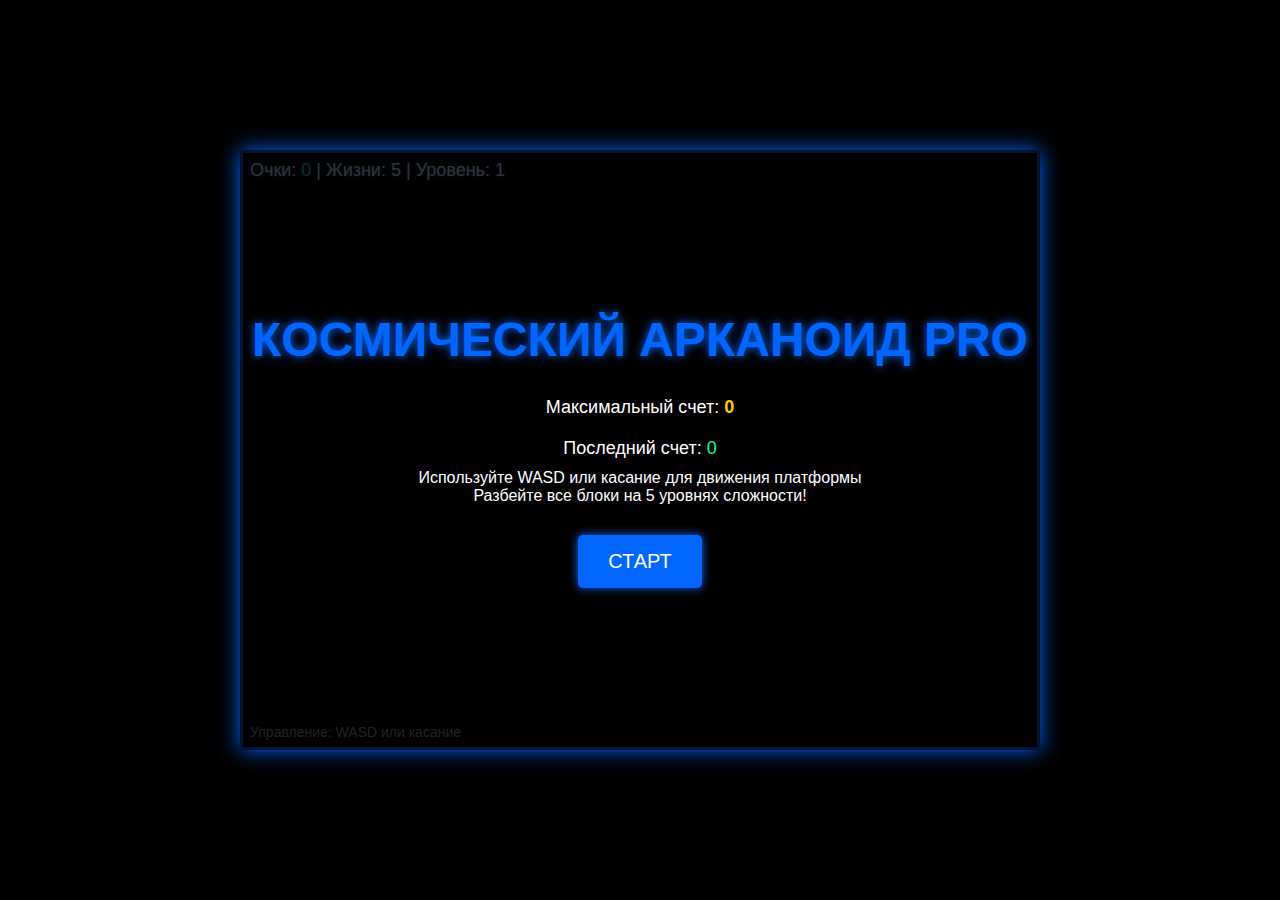
<file: dnevnik/game/index.html>
<script type="text/javascript">
        var gk_isXlsx = false;
        var gk_xlsxFileLookup = {};
        var gk_fileData = {};
        function filledCell(cell) {
          return cell !== '' && cell != null;
        }
        function loadFileData(filename) {
        if (gk_isXlsx && gk_xlsxFileLookup[filename]) {
            try {
                var workbook = XLSX.read(gk_fileData[filename], { type: 'base64' });
                var firstSheetName = workbook.SheetNames[0];
                var worksheet = workbook.Sheets[firstSheetName];

                // Convert sheet to JSON to filter blank rows
                var jsonData = XLSX.utils.sheet_to_json(worksheet, { header: 1, blankrows: false, defval: '' });
                // Filter out blank rows (rows where all cells are empty, null, or undefined)
                var filteredData = jsonData.filter(row => row.some(filledCell));

                // Heuristic to find the header row by ignoring rows with fewer filled cells than the next row
                var headerRowIndex = filteredData.findIndex((row, index) =>
                  row.filter(filledCell).length >= filteredData[index + 1]?.filter(filledCell).length
                );
                // Fallback
                if (headerRowIndex === -1 || headerRowIndex > 25) {
                  headerRowIndex = 0;
                }

                // Convert filtered JSON back to CSV
                var csv = XLSX.utils.aoa_to_sheet(filteredData.slice(headerRowIndex)); // Create a new sheet from filtered array of arrays
                csv = XLSX.utils.sheet_to_csv(csv, { header: 1 });
                return csv;
            } catch (e) {
                console.error(e);
                return "";
            }
        }
        return gk_fileData[filename] || "";
        }
        </script><!DOCTYPE html>
<html lang="ru">
<head>
    <meta charset="UTF-8">
    <meta name="viewport" content="width=device-width, initial-scale=1.0, maximum-scale=1.0, user-scalable=no">
    <title>Космический Арканоид PRO</title>
    <style>
        * {
            margin: 0;
            padding: 0;
            box-sizing: border-box;
            touch-action: none;
        }
        body {
            overflow: hidden;
            font-family: 'Arial', sans-serif;
            background-color: #000;
            display: flex;
            justify-content: center;
            align-items: center;
            height: 100vh;
            color: white;
        }
        #gameContainer {
            position: relative;
            width: 100%;
            max-width: 800px;
        }
        #gameCanvas {
            display: block;
            width: 100%;
            height: auto;
            background-color: #000;
            border: 3px solid #0066ff;
            box-shadow: 0 0 20px #0066ff;
        }
        #gameInfo {
            position: absolute;
            top: 10px;
            left: 10px;
            color: white;
            font-size: 18px;
            text-shadow: 0 0 5px #0066ff;
        }
        #controlsInfo {
            position: absolute;
            bottom: 10px;
            left: 10px;
            color: #aaa;
            font-size: 14px;
        }
        #startScreen {
            position: absolute;
            top: 0;
            left: 0;
            width: 100%;
            height: 100%;
            background-color: rgba(0, 0, 0, 0.8);
            display: flex;
            flex-direction: column;
            justify-content: center;
            align-items: center;
            color: white;
            text-align: center;
            z-index: 10;
        }
        #gameTitle {
            font-size: clamp(24px, 6vw, 48px);
            margin-bottom: 20px;
            color: #0066ff;
            text-shadow: 0 0 10px #0066ff;
        }
        #startButton {
            margin-top: 30px;
            padding: 15px 30px;
            font-size: clamp(16px, 4vw, 20px);
            cursor: pointer;
            background-color: #0066ff;
            color: white;
            border: none;
            border-radius: 5px;
            transition: all 0.3s;
            box-shadow: 0 0 10px #0066ff;
        }
        #startButton:hover {
            background-color: #0055dd;
            transform: scale(1.05);
        }
        .score-info {
            margin: 10px 0;
            font-size: clamp(14px, 4vw, 18px);
        }
        .high-score {
            color: #ffcc00;
            font-weight: bold;
        }
        .current-score {
            color: #00ff99;
        }
        .message {
            margin-top: 20px;
            font-size: clamp(16px, 5vw, 24px);
            color: #ff3366;
            font-weight: bold;
            text-shadow: 0 0 5px #ff3366;
        }
        #levelInfo {
            position: absolute;
            top: 50%;
            left: 50%;
            transform: translate(-50%, -50%);
            font-size: 36px;
            color: #0066ff;
            text-shadow: 0 0 10px #0066ff;
            opacity: 0;
            transition: opacity 0.5s;
            pointer-events: none;
        }
        @media (max-width: 600px) {
            #gameInfo {
                font-size: 14px;
            }
            #controlsInfo {
                font-size: 12px;
                bottom: 5px;
            }
        }
    </style>
</head>
<body>
    <div id="gameContainer">
        <canvas id="gameCanvas" tabindex="0" aria-label="Game Canvas"></canvas>
        <div id="gameInfo">
            Очки: <span id="score" class="current-score">0</span> | 
            Жизни: <span id="lives">5</span> | 
            Уровень: <span id="level">1</span>
        </div>
        <div id="controlsInfo">
            Управление: WASD или касание
        </div>
        <div id="levelInfo">Уровень 1</div>
        <div id="startScreen">
            <h1 id="gameTitle">КОСМИЧЕСКИЙ АРКАНОИД PRO</h1>
            <div class="score-info">Максимальный счет: <span id="highScoreDisplay" class="high-score">0</span></div>
            <div class="score-info">Последний счет: <span id="lastScoreDisplay" class="current-score">0</span></div>
            <p>Используйте WASD или касание для движения платформы</p>
            <p>Разбейте все блоки на 5 уровнях сложности!</p>
            <button id="startButton" aria-label="Start Game">СТАРТ</button>
        </div>
    </div>

    <script>
        // Получаем элементы
        const canvas = document.getElementById('gameCanvas');
        const ctx = canvas.getContext('2d');
        const scoreElement = document.getElementById('score');
        const livesElement = document.getElementById('lives');
        const levelElement = document.getElementById('level');
        const startScreen = document.getElementById('startScreen');
        const startButton = document.getElementById('startButton');
        const highScoreDisplay = document.getElementById('highScoreDisplay');
        const lastScoreDisplay = document.getElementById('lastScoreDisplay');
        const levelInfo = document.getElementById('levelInfo');

        // Настройка размера canvas
        function resizeCanvas() {
            const maxWidth = Math.min(800, window.innerWidth - 20);
            const maxHeight = Math.min(600, window.innerHeight - 20);
            
            const ratio = 800 / 600;
            let width = maxWidth;
            let height = ratio !== 0 ? width / ratio : maxHeight;
            
            if (height > maxHeight) {
                height = maxHeight;
                width = height * ratio;
            }
            
            canvas.width = 800;
            canvas.height = 600;
            canvas.style.width = width + 'px';
            canvas.style.height = height + 'px';
        }
        
        resizeCanvas();
        const resizeHandler = () => resizeCanvas();
        window.addEventListener('resize', resizeHandler);

        // Игровые переменные
        let gameRunning = false;
        let gamePaused = false;
        let score = 0;
        let lives = 5;
        let level = 1;
        let bricks = [];
        let highScore = 0;
        try {
            highScore = localStorage.getItem('arkanoidHighScore') || 0;
        } catch (e) {
            console.error('Error accessing localStorage:', e);
        }
        highScoreDisplay.textContent = highScore;
        
        // Объект мяча
        let ball = {
            x: canvas.width / 2,
            y: canvas.height - 30,
            radius: 10,
            dx: 4,
            dy: -4,
            color: "white",
            speed: 4,
            trail: []
        };
        
        // Объект платформы
        let paddle = {
            x: canvas.width / 2 - 50,
            y: canvas.height - 20,
            width: 100,
            height: 12,
            color: "#0066ff",
            speed: 8
        };
        
        // Флаги управления
        let leftPressed = false;
        let rightPressed = false;
        let aPressed = false;
        let dPressed = false;
        let touchX = null;

        // Настройки уровней
        const levelSettings = [
            { rows: 3, cols: 8, speed: 4, paddleWidth: 120 },   // Уровень 1 - легкий
            { rows: 4, cols: 9, speed: 4.5, paddleWidth: 110 }, // Уровень 2
            { rows: 5, cols: 10, speed: 5, paddleWidth: 100 },  // Уровень 3
            { rows: 6, cols: 11, speed: 5.5, paddleWidth: 90 }, // Уровень 4
            { rows: 7, cols: 12, speed: 6, paddleWidth: 80 }    // Уровень 5 - сложный
        ];

        // Инициализация игры
        function initGame() {
            const settings = levelSettings[level - 1];
            
            // Устанавливаем сложность
            ball.speed = settings.speed;
            paddle.width = settings.paddleWidth;
            
            // Создаем кирпичи
            bricks = [];
            const brickRowCount = settings.rows;
            const brickColumnCount = settings.cols;
            const brickWidth = Math.min(75, (canvas.width - 60) / brickColumnCount - 10);
            const brickHeight = 20;
            const brickPadding = 10;
            const brickOffsetTop = 60;
            const brickOffsetLeft = (canvas.width - (brickColumnCount * (brickWidth + brickPadding) + brickPadding)) / 2;

            for (let c = 0; c < brickColumnCount; c++) {
                for (let r = 0; r < brickRowCount; r++) {
                    const brickX = c * (brickWidth + brickPadding) + brickOffsetLeft;
                    const brickY = r * (brickHeight + brickPadding) + brickOffsetTop;
                    const hue = (r * 60 + c * 10) % 360;
                    bricks.push({
                        x: brickX,
                        y: brickY,
                        width: brickWidth,
                        height: brickHeight,
                        color: `hsl(${hue}, 100%, 50%)`,
                        points: (brickRowCount - r) * 10 * level,
                        visible: true
                    });
                }
            }

            // Сбрасываем мяч и платформу
            ball.x = canvas.width / 2;
            ball.y = canvas.height - 30;
            ball.dx = ball.speed * (Math.random() > 0.5 ? 1 : -1);
            ball.dy = -ball.speed;
            ball.trail = [];
            paddle.x = canvas.width / 2 - paddle.width / 2;
            
            // Показываем информацию об уровне
            levelInfo.textContent = `Уровень ${level}`;
            levelInfo.style.opacity = 1;
            setTimeout(() => {
                levelInfo.style.opacity = 0;
            }, 1500);
        }

        // Обработчики событий
        startButton.addEventListener('click', () => {
            startScreen.style.display = 'none';
            gameRunning = true;
            initGame();
            requestAnimationFrame(gameLoop);
        });

        // Управление клавиатурой
        document.addEventListener('keydown', (e) => {
            if (!gameRunning) return;
            
            if (e.key === 'p' || e.key === 'P' || e.key === 'з' || e.key === 'З') {
                gamePaused = !gamePaused;
                if (!gamePaused) {
                    requestAnimationFrame(gameLoop);
                }
                return;
            }
            
            if (e.key === 'Right' || e.key === 'ArrowRight') {
                rightPressed = true;
            } else if (e.key === 'Left' || e.key === 'ArrowLeft') {
                leftPressed = true;
            } else if (e.key === 'a' || e.key === 'A' || e.key === 'ф' || e.key === 'Ф') {
                aPressed = true;
            } else if (e.key === 'd' || e.key === 'D' || e.key === 'в' || e.key === 'В') {
                dPressed = true;
            }
        });

        document.addEventListener('keyup', (e) => {
            if (e.key === 'Right' || e.key === 'ArrowRight') {
                rightPressed = false;
            } else if (e.key === 'Left' || e.key === 'ArrowLeft') {
                leftPressed = false;
            } else if (e.key === 'a' || e.key === 'A' || e.key === 'ф' || e.key === 'Ф') {
                aPressed = false;
            } else if (e.key === 'd' || e.key === 'D' || e.key === 'в' || e.key === 'В') {
                dPressed = false;
            }
        });

        // Управление касанием
        const touchstartHandler = (e) => {
            if (!gameRunning) return;
            e.preventDefault();
            const rect = canvas.getBoundingClientRect();
            touchX = e.touches[0].clientX - rect.left;
        };
        canvas.addEventListener('touchstart', touchstartHandler);

        const touchmoveHandler = (e) => {
            if (!gameRunning) return;
            e.preventDefault();
            const rect = canvas.getBoundingClientRect();
            touchX = e.touches[0].clientX - rect.left;
        };
        canvas.addEventListener('touchmove', touchmoveHandler);

        const touchendHandler = (e) => {
            if (!gameRunning) return;
            e.preventDefault();
            touchX = null;
        };
        canvas.addEventListener('touchend', touchendHandler);

        // Управление мышью
        const mousemoveHandler = (e) => {
            if (!gameRunning) return;
            const rect = canvas.getBoundingClientRect();
            const relativeX = e.clientX - rect.left;
            const canvasRatio = canvas.width / rect.width;
            touchX = relativeX * canvasRatio;
        };
        canvas.addEventListener('mousemove', mousemoveHandler);

        // Очистка обработчиков событий
        function cleanup() {
            window.removeEventListener('resize', resizeHandler);
            canvas.removeEventListener('touchstart', touchstartHandler);
            canvas.removeEventListener('touchmove', touchmoveHandler);
            canvas.removeEventListener('touchend', touchendHandler);
            canvas.removeEventListener('mousemove', mousemoveHandler);
        }

        // Функции отрисовки
        function drawBall() {
            // Рисуем шлейф
            for (let i = 0; i < ball.trail.length; i++) {
                const alpha = i / ball.trail.length * 0.6;
                ctx.beginPath();
                ctx.arc(ball.trail[i].x, ball.trail[i].y, ball.radius * (1 - i / ball.trail.length / 2), 0, Math.PI * 2);
                ctx.fillStyle = `rgba(255, 255, 255, ${alpha})`;
                ctx.fill();
                ctx.closePath();
            }
            
            // Рисуем мяч
            ctx.beginPath();
            ctx.arc(ball.x, ball.y, ball.radius, 0, Math.PI * 2);
            ctx.fillStyle = ball.color;
            ctx.fill();
            ctx.closePath();
            
            // Добавляем блик
            ctx.beginPath();
            ctx.arc(ball.x - ball.radius / 3, ball.y - ball.radius / 3, ball.radius / 3, 0, Math.PI * 2);
            ctx.fillStyle = "rgba(255, 255, 255, 0.8)";
            ctx.fill();
            ctx.closePath();
        }

        function drawPaddle() {
            // Градиент для платформы
            const gradient = ctx.createLinearGradient(paddle.x, paddle.y, paddle.x, paddle.y + paddle.height);
            gradient.addColorStop(0, "#0066ff");
            gradient.addColorStop(1, "#0033aa");
            
            ctx.beginPath();
            ctx.roundRect(paddle.x, paddle.y, paddle.width, paddle.height, 5);
            ctx.fillStyle = gradient;
            ctx.fill();
            ctx.closePath();
            
            // Добавляем эффект 3D
            ctx.strokeStyle = "#0099ff";
            ctx.lineWidth = 2;
            ctx.strokeRect(paddle.x, paddle.y, paddle.width, paddle.height);
        }

        function drawBricks() {
            bricks.forEach(brick => {
                if (brick.visible) {
                    // Градиент для кирпичей
                    const brickGradient = ctx.createLinearGradient(brick.x, brick.y, brick.x, brick.y + brick.height);
                    brickGradient.addColorStop(0, brick.color);
                    brickGradient.addColorStop(1, "rgba(0, 0, 0, 0.5)");
                    
                    ctx.beginPath();
                    ctx.roundRect(brick.x, brick.y, brick.width, brick.height, 3);
                    ctx.fillStyle = brickGradient;
                    ctx.fill();
                    ctx.closePath();
                    
                    // Добавляем границы для кирпичей
                    ctx.strokeStyle = "rgba(255, 255, 255, 0.3)";
                    ctx.lineWidth = 1;
                    ctx.strokeRect(brick.x, brick.y, brick.width, brick.height);
                }
            });
        }

        function drawPauseScreen() {
            ctx.fillStyle = "rgba(0, 0, 0, 0.7)";
            ctx.fillRect(0, 0, canvas.width, canvas.height);
            
            ctx.fillStyle = "#0066ff";
            ctx.font = "bold 48px Arial";
            ctx.textAlign = "center";
            ctx.fillText("ПАУЗА", canvas.width / 2, canvas.height / 2);
            
            ctx.font = "24px Arial";
            ctx.fillStyle = "white";
            ctx.fillText("Нажмите P чтобы продолжить", canvas.width / 2, canvas.height / 2 + 40);
        }

        // Обнаружение столкновений
        function collisionDetection() {
            bricks.forEach(brick => {
                if (brick.visible) {
                    if (
                        ball.x + ball.radius > brick.x &&
                        ball.x - ball.radius < brick.x + brick.width &&
                        ball.y + ball.radius > brick.y &&
                        ball.y - ball.radius < brick.y + brick.height
                    ) {
                        ball.dy = -ball.dy;
                        brick.visible = false;
                        score += brick.points;
                        scoreElement.textContent = score;
                        
                        // Проверяем, остались ли кирпичи
                        const bricksLeft = bricks.some(b => b.visible);
                        if (!bricksLeft) {
                            levelUp();
                        }
                    }
                }
            });
        }

        function levelUp() {
            if (level < 5) {
                level++;
                levelElement.textContent = level;
                initGame();
            } else {
                winGame();
            }
        }

        // Игровой цикл
        let lastTime = 0;
        function gameLoop(timestamp) {
            if (!gameRunning || gamePaused) {
                if (gamePaused) {
                    drawPauseScreen();
                }
                return;
            }
            
            const deltaTime = (timestamp - lastTime) / 16.67; // Normalize to ~60 FPS
            lastTime = timestamp;
            
            // Очищаем холст
            ctx.clearRect(0, 0, canvas.width, canvas.height);
            
            // Добавляем текущую позицию мяча в шлейф
            ball.trail.push({ x: ball.x, y: ball.y });
            if (ball.trail.length > 10) {
                ball.trail.shift();
            }
            
            // Рисуем объекты
            drawBricks();
            drawBall();
            drawPaddle();
            
            // Обнаружение столкновений
            collisionDetection();
            
            // Столкновение мяча со стенами
            if (ball.x + ball.dx * deltaTime > canvas.width - ball.radius || ball.x + ball.dx * deltaTime < ball.radius) {
                ball.dx = -ball.dx;
            }
            
            // Столкновение с верхней стенкой
            if (ball.y + ball.dy * deltaTime < ball.radius) {
                ball.dy = -ball.dy;
            } 
            // Столкновение с нижней стенкой
            else if (ball.y + ball.dy * deltaTime > canvas.height - ball.radius) {
                // Проверяем столкновение с платформой
                if (ball.x > paddle.x && ball.x < paddle.x + paddle.width) {
                    const hitPosition = (ball.x - (paddle.x + paddle.width / 2)) / (paddle.width / 2);
                    ball.dx = hitPosition * 7;
                    ball.dy = -Math.abs(ball.dy);
                } else {
                    loseLife();
                    if (!gameRunning) return;
                }
            }
            
            // Движение платформы
            if (touchX !== null) {
                paddle.x = touchX - paddle.width / 2;
                if (paddle.x < 0) paddle.x = 0;
                if (paddle.x > canvas.width - paddle.width) paddle.x = canvas.width - paddle.width;
            } else {
                if ((rightPressed || dPressed) && paddle.x < canvas.width - paddle.width) {
                    paddle.x += paddle.speed * deltaTime;
                } else if ((leftPressed || aPressed) && paddle.x > 0) {
                    paddle.x -= paddle.speed * deltaTime;
                }
            }
            
            // Движение мяча
            ball.x += ball.dx * deltaTime;
            ball.y += ball.dy * deltaTime;
            
            requestAnimationFrame(gameLoop);
        }

        function loseLife() {
            lives--;
            livesElement.textContent = lives;
            
            if (lives <= 0) {
                gameOver();
                return;
            } else {
                // Перезапускаем мяч
                ball.x = canvas.width / 2;
                ball.y = canvas.height - 30;
                ball.dx = ball.speed * (Math.random() > 0.5 ? 1 : -1);
                ball.dy = -ball.speed;
                ball.trail = [];
                paddle.x = canvas.width / 2 - paddle.width / 2;
            }
        }

        function gameOver() {
            updateScores();
            gameRunning = false;
            startScreen.style.display = 'flex';
            document.querySelector('#gameTitle').textContent = 'ИГРА ОКОНЧЕНА';
            lastScoreDisplay.textContent = score;
            startButton.textContent = 'ИГРАТЬ СНОВА';
            
            // Удаляем сообщение если есть
            const message = document.querySelector('.message');
            if (message) message.remove();
            
            // Сброс игры
            level = 1;
            lives = 5;
            score = 0;
            levelElement.textContent = level;
            livesElement.textContent = lives;
            scoreElement.textContent = score;
        }

        function winGame() {
            updateScores();
            gameRunning = false;
            startScreen.style.display = 'flex';
            document.querySelector('#gameTitle').textContent = 'ПОБЕДА!';
            
            // Удаляем сообщение если есть
            const message = document.querySelector('.message');
            if (message) message.remove();
            
            lastScoreDisplay.textContent = score;
            startButton.textContent = 'ИГРАТЬ СНОВА';
            
            // Сброс игры
            level = 1;
            lives = 5;
            score = 0;
            levelElement.textContent = level;
            livesElement.textContent = lives;
            scoreElement.textContent = score;
        }

        function updateScores() {
            if (score > highScore) {
                highScore = score;
                try {
                    localStorage.setItem('arkanoidHighScore', highScore);
                } catch (e) {
                    console.error('Error saving to localStorage:', e);
                }
                highScoreDisplay.textContent = highScore;
            }
            lastScoreDisplay.textContent = score;
        }

        // Первоначальная настройка
        updateScores();
    </script>
</body>
</html>
</file>
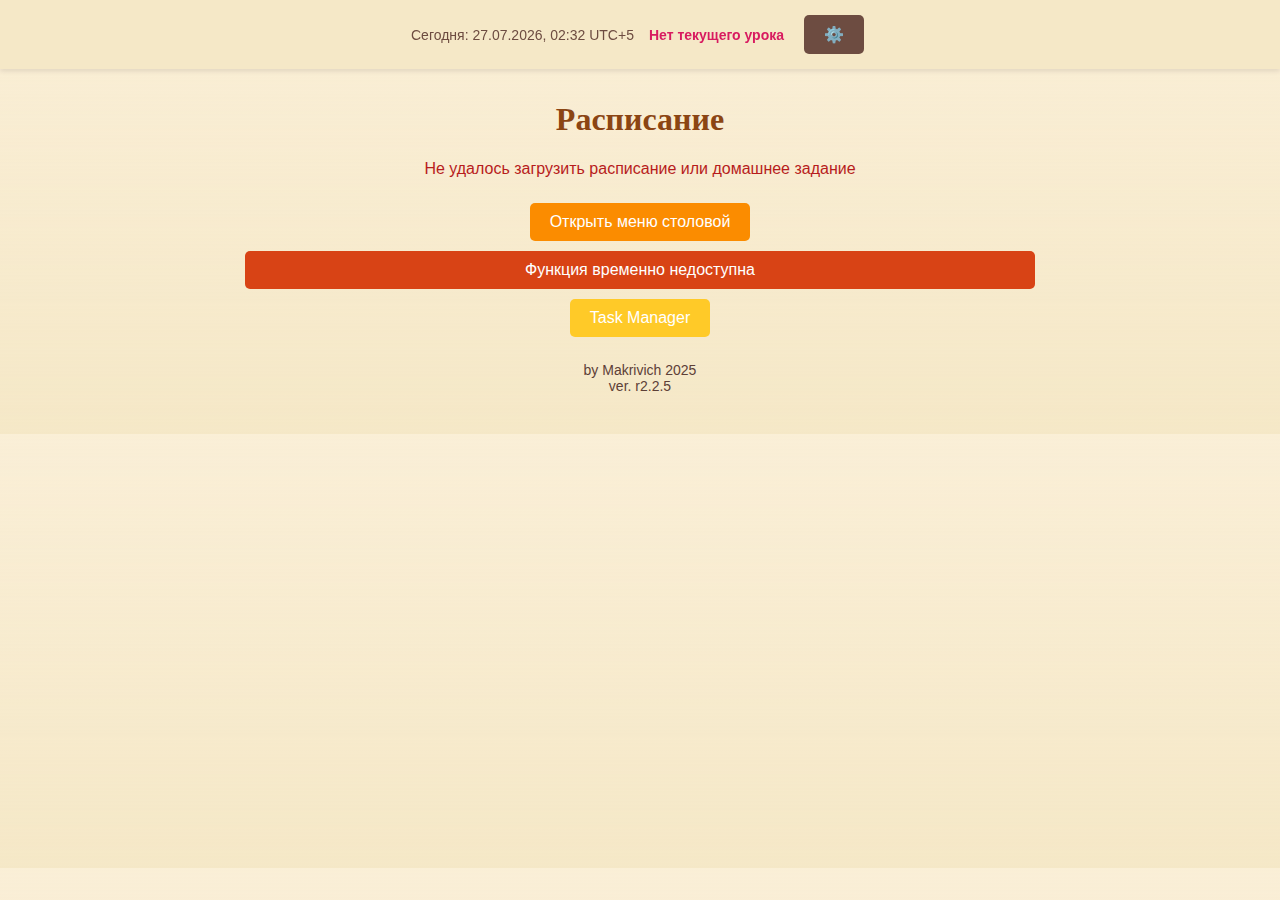
<file: dnevnik/10a.html>
<!DOCTYPE html>
<html lang="ru">
<head>
    <meta charset="UTF-8">
    <meta name="viewport" content="width=device-width, initial-scale=1.0">
    <title>Расписание</title>
    <style>
        body {
            font-family: Arial, sans-serif;
            margin: 0;
            padding: 20px;
            padding-top: 80px;
            background-color: #f5e8c7; /* Теплый бежевый осенний фон */
            background-image: linear-gradient(to bottom, rgba(255, 245, 230, 0.5), #f5e8c7); /* Легкий осенний градиент */
            transition: background-color 0.3s, color 0.3s;
        }

        h1, h2, h3 {
            text-align: center;
            color: #8b4513; /* Коричневый цвет заголовков, как опавшие листья */
            transition: color 0.3s;
            font-family: 'Georgia', serif; /* Мягкий шрифт для осенней атмосферы */
        }

        .schedule-container {
            max-width: 800px;
            margin: 0 auto;
        }

        .lesson-card {
            padding: 15px;
            margin-bottom: 10px;
            border-radius: 10px;
            color: #333;
            font-size: 16px;
            line-height: 1.5;
            box-shadow: 0 2px 5px rgba(0, 0, 0, 0.1);
            opacity: 0;
            animation: fadeIn 0.5s ease forwards;
            animation-delay: calc(var(--index) * 0.1s);
            transition: box-shadow 0.3s;
            position: relative;
            border-left: 4px solid #d4a017; /* Золотисто-коричневая осенняя полоска */
        }

        @keyframes fadeIn {
            from { opacity: 0; transform: translateY(10px); }
            to { opacity: 1; transform: translateY(0); }
        }

        .current-lesson {
            border: 2px solid #d81b60; /* Яркий красный для текущего урока, как осенние ягоды */
            background-color: rgba(216, 27, 96, 0.1);
        }

        .no-lesson {
            color: #888;
            font-style: italic;
        }

        .error {
            color: #b71c1c; /* Темно-красный для ошибок */
            text-align: center;
        }

        .info {
            text-align: center;
            color: #6d4c41; /* Тепло-коричневый для текста */
            margin-bottom: 20px;
            transition: color 0.3s;
        }

        .loading {
            text-align: center;
            color: #6d4c41;
            font-style: italic;
            margin: 20px 0;
        }

        /* Фиксированный хедер */
        .header {
            position: fixed;
            top: 0;
            left: 0;
            right: 0;
            background-color: #f5e8c7;
            box-shadow: 0 2px 5px rgba(0, 0, 0, 0.1);
            padding: 10px;
            display: flex;
            flex-wrap: wrap;
            justify-content: center;
            align-items: center;
            gap: 15px;
            z-index: 1000;
            transition: background-color 0.3s;
        }

        .header .info, .header .current-lesson-info {
            margin: 0;
            font-size: 14px;
        }

        .current-lesson-info {
            color: #d81b60; /* Красный для текущего урока */
            font-weight: bold;
        }

        /* Осенние пастельные цвета для предметов */
        .red-pastel { background-color: #ef9a9a; } /* Ярко-красный, как листья клена */
        .blue-pastel { background-color: #90caf9; } /* Бледно-голубой, как осеннее небо */
        .yellow-pastel { background-color: #fff59d; } /* Желтый, как опавшие листья */
        .orange-pastel { background-color: #ffcc80; } /* Оранжевый, как тыква */
        .green-pastel { background-color: #a5d6a7; } /* Бледно-зеленый, как последние листья */
        .purple-pastel { background-color: #ce93d8; } /* Фиолетовый, как осенние сумерки */
        .default-pastel { background-color: #efebe9; } /* Нейтральный теплый фон */

        /* Стили для кнопок и счетчика */
        .countdown-container {
            max-width: 800px;
            margin: 20px auto;
            text-align: center;
        }

        .countdown-button, .menu-button, .theme-button, .task-manager-button {
            padding: 10px 20px;
            font-size: 16px;
            color: white;
            border: none;
            border-radius: 5px;
            cursor: pointer;
            margin: 5px;
            transition: background-color 0.3s;
        }

        .menu-button {
            background-color: #fb8c00; /* Оранжевый, как осенний закат */
        }

        .menu-button:hover {
            background-color: #f57c00;
        }

        .countdown-button {
            background-color: #d84315; /* Темно-оранжевый, как спелая тыква */
        }

        .countdown-button:hover {
            background-color: #bf360c;
        }

        .task-manager-button {
            background-color: #ffca28; /* Ярко-желтый, как осенние листья */
        }

        .task-manager-button:hover {
            background-color: #ffb300;
        }

        .countdown-result {
            margin-top: 10px;
            font-size: 18px;
            color: #8b4513;
            transition: color 0.3s;
        }

        .theme-button {
            background-color: #6d4c41; /* Коричневый, как кофейные зерна */
        }

        .theme-button:hover {
            background-color: #5d4037;
        }

        /* Стили для футера */
        .footer {
            text-align: center;
            margin-top: 20px;
            color: #5d4037; /* Темно-коричневый */
            font-size: 14px;
        }

        .dark-theme .footer {
            color: #a1887f; /* Светлее в темной теме */
        }

        /* Темная тема */
        .dark-theme {
            background-color: #3e2723; /* Темно-коричневый фон */
            background-image: none; /* Убираем градиент */
            color: #efebe9;
        }

        .dark-theme .header {
            background-color: #3e2723;
        }

        .dark-theme h1, .dark-theme h2, .dark-theme h3 {
            color: #efebe9;
        }

        .dark-theme .info, .dark-theme .countdown-result {
            color: #d7ccc8;
        }

        .dark-theme .current-lesson-info {
            color: #d81b60;
        }

        .dark-theme .error {
            color: #ef5350;
        }

        .dark-theme .loading {
            color: #d7ccc8;
        }

        .dark-theme .lesson-card {
            box-shadow: 0 2px 5px rgba(255, 255, 255, 0.1);
            border-left: 4px solid #d81b60;
        }

        /* Светлая (осенняя) тема */
        .light-theme {
            background-color: #f5e8c7;
            background-image: linear-gradient(to bottom, rgba(255, 245, 230, 0.5), #f5e8c7);
            color: #333;
        }

        .light-theme .header {
            background-color: #f5e8c7;
        }

        .light-theme h1, .light-theme h2, .light-theme h3 {
            color: #8b4513;
        }

        .light-theme .info, .light-theme .countdown-result {
            color: #6d4c41;
        }

        .light-theme .current-lesson-info {
            color: #d81b60;
        }

        .light-theme .error {
            color: #b71c1c;
        }

        .light-theme .lesson-card {
            box-shadow: 0 2px 5px rgba(0, 0, 0, 0.1);
            border-left: 4px solid #d4a017;
        }

        /* Поддержка системной темы */
        @media (prefers-color-scheme: dark) {
            body:not(.light-theme):not(.dark-theme) {
                background-color: #3e2723;
                background-image: none;
                color: #efebe9;
            }

            body:not(.light-theme):not(.dark-theme) .header {
                background-color: #3e2723;
            }

            body:not(.light-theme):not(.dark-theme) h1,
            body:not(.light-theme):not(.dark-theme) h2,
            body:not(.light-theme):not(.dark-theme) h3 {
                color: #efebe9;
            }

            body:not(.light-theme):not(.dark-theme) .info,
            body:not(.light-theme):not(.dark-theme) .countdown-result {
                color: #d7ccc8;
            }

            body:not(.light-theme):not(.dark-theme) .current-lesson-info {
                color: #d81b60;
            }

            body:not(.light-theme):not(.dark-theme) .error {
                color: #ef5350;
            }

            body:not(.light-theme):not(.dark-theme) .loading {
                color: #d7ccc8;
            }

            body:not(.light-theme):not(.dark-theme) .lesson-card {
                box-shadow: 0 2px 5px rgba(255, 255, 255, 0.1);
                border-left: 4px solid #d81b60;
            }

            body:not(.light-theme):not(.dark-theme) .footer {
                color: #a1887f;
            }
        }
    </style>
</head>
<body>
    <div class="header">
        <div id="current-time" class="info"></div>
        <div id="current-lesson" class="current-lesson-info">Нет текущего урока</div>
        <button class="theme-button" onclick="toggleTheme()" id="theme-button">⚙️</button>
    </div>
    <h1>Расписание</h1>
    <div id="main-schedule" class="schedule-container"><p class="loading">Подождите, расписание загружается...</p></div>
    <div class="countdown-container">
        <div id="upcoming-event" class="info"></div>
        <button class="menu-button" onclick="openMenu()">Открыть меню столовой</button>
        <div class="countdown-button" style="background-color: #d84315; padding: 10px 20px; border-radius: 5px; color: white;">Функция временно недоступна</div>
        <button class="task-manager-button" onclick="openTaskManager()">Task Manager</button>
        <div id="countdown-result" class="countdown-result"></div>
        <div class="footer">
            by Makrivich 2025<br>ver. r2.2.5
        </div>
    </div>

    <script>
        // URL для основного расписания и домашнего задания
        const MAIN_SHEET_URL = 'https://docs.google.com/spreadsheets/d/1XRQTsELDzrNfuiF5YhXHdzginnTiFP9CSyEPJfMrseI/export?format=csv&gid=0';
        const HOMEWORK_SHEET_URL = 'https://docs.google.com/spreadsheets/d/1kh7iEQNmZKF0fU5u_nisE9tPSMuea3tG8HXV9Xs4Exs/export?format=csv&gid=0';

        // Расписание звонков
        const SCHEDULE_WEEKDAYS = {
            '0 урок': '7:45–8:25',
            '1 урок': '8:30–9:10',
            '2 урок': '9:20–10:00',
            '3 урок': '10:15–10:55',
            '4 урок': '11:15–11:55',
            '5 урок': '12:15–12:55',
            '6 урок': '13:05–13:45',
            '7 урок': '13:55–14:35',
            '8 урок': '14:45–15:20'
        };

        const SCHEDULE_SATURDAY = {
            '0 урок': '7:45–8:25',
            '1 урок': '8:30–9:10',
            '2 урок': '9:20–10:00',
            '3 урок': '10:15–10:55',
            '4 урок': '11:10–11:50',
            '5 урок': '12:05–12:45',
            '6 урок': '12:55–13:35',
            '7 урок': '13:45–14:25',
            '8 урок': '14:45–15:20'
        };

        // Определение цвета карточки в зависимости от предмета
        function getSubjectColor(subject) {
            if (!subject || subject === 'Нет урока' || subject === 'Нет ДЗ') return 'default-pastel';

            const subjectLower = subject.toLowerCase();
            if (subjectLower.includes('русский') || subjectLower.includes('английский')) {
                return 'red-pastel';
            } else if (
                subjectLower.includes('алгебра') ||
                subjectLower.includes('геометрия') ||
                subjectLower.includes('вис') ||
                subjectLower.includes('информатика') ||
                subjectLower.includes('физика') ||
                subjectLower.includes('электив по информатике')
            ) {
                return 'blue-pastel';
            } else if (
                subjectLower.includes('литература') ||
                subjectLower.includes('проектная деятельность') ||
                subjectLower.includes('электив по русскому') ||
                subjectLower.includes('электив по литературе')
            ) {
                return 'yellow-pastel';
            } else if (
                subjectLower.includes('история') ||
                subjectLower.includes('обществознание') ||
                subjectLower.includes('разговоры о важном') ||
                subjectLower.includes('классный час') ||
                subjectLower.includes('профориентация')
            ) {
                return 'orange-pastel';
            } else if (
                subjectLower.includes('химия') ||
                subjectLower.includes('биология') ||
                subjectLower.includes('география')
            ) {
                return 'green-pastel';
            } else if (
                subjectLower.includes('физкультура') ||
                subjectLower.includes('обзр')
            ) {
                return 'purple-pastel';
            }
            return 'default-pastel';
        }

        async function fetchSchedule(url) {
            try {
                const response = await fetch(url);
                if (!response.ok) {
                    throw new Error('Не удалось загрузить данные: ' + response.status);
                }
                const text = await response.text();
                console.log('Полученные данные (сырой CSV):', text);
                const data = parseCSV(text);
                console.log('Распарсенные данные:', data);
                return data;
            } catch (error) {
                console.error('Ошибка загрузки данных:', error);
                return null;
            }
        }

        function parseCSV(text) {
            const rows = [];
            let currentRow = [];
            let currentCell = '';
            let insideQuotes = false;

            for (let i = 0; i < text.length; i++) {
                const char = text[i];
                if (char === '"') {
                    insideQuotes = !insideQuotes;
                } else if (char === ',' && !insideQuotes) {
                    currentRow.push(currentCell.trim());
                    currentCell = '';
                } else if (char === '\n' && !insideQuotes) {
                    currentRow.push(currentCell.trim());
                    rows.push(currentRow);
                    currentRow = [];
                    currentCell = '';
                } else {
                    currentCell += char;
                }
            }
            if (currentCell || currentRow.length > 0) {
                currentRow.push(currentCell.trim());
                rows.push(currentRow);
            }
            return rows;
        }

        function getDayWithTimeShift() {
            const now = new Date();
            const utcTime = now.getTime() + (now.getTimezoneOffset() * 60000);
            const utcPlus5Time = new Date(utcTime + (5 * 60 * 60 * 1000));

            let dayIndex = utcPlus5Time.getDay();
            const hours = utcPlus5Time.getHours();
            const minutes = utcPlus5Time.getMinutes();
            console.log('Текущее время в UTC+5:', `${hours}:${minutes}`);

            // Переключение на следующий день после 16:00
            const isAfter16 = (hours > 16) || (hours === 16 && minutes >= 0);
            if (isAfter16) {
                dayIndex = (dayIndex + 1) % 7;
                utcPlus5Time.setDate(utcPlus5Time.getDate() + 1);

                // Специальный случай: если суббота после 16:00, переключаемся на понедельник
                if (dayIndex === 0) {
                    dayIndex = 1;
                    utcPlus5Time.setDate(utcPlus5Time.getDate() + 1);
                }
            }

            const isSunday = dayIndex === 0;
            return {
                displayDayIndex: isSunday ? 1 : dayIndex, // Если воскресенье, показываем понедельник
                isSunday: isSunday,
                date: utcPlus5Time
            };
        }

        function displaySchedule(mainData, homeworkData, containerId) {
            const { displayDayIndex, isSunday, date } = getDayWithTimeShift();
            const days = ['Воскресенье', 'Понедельник', 'Вторник', 'Среда', 'Четверг', 'Пятница', 'Суббота'];
            const currentDay = days[displayDayIndex];
            
            console.log('Отображаемый день:', currentDay);

            const mainHeaderRow = mainData[0] || [];
            console.log('Заголовки таблицы расписания:', mainHeaderRow);
            const mainDayIndex = mainHeaderRow.indexOf(currentDay);

            const homeworkHeaderRow = homeworkData[0] || [];
            console.log('Заголовки таблицы ДЗ:', homeworkHeaderRow);
            const homeworkDayIndex = homeworkHeaderRow.indexOf(currentDay);

            if (mainDayIndex === -1 || homeworkDayIndex === -1) {
                console.log('Дни в таблице:', mainHeaderRow, homeworkHeaderRow);
                document.getElementById(containerId).innerHTML = `<p class="error">Данные для текущего дня (${currentDay}) не найдены</p>`;
                return;
            }

            const scheduleTimes = displayDayIndex === 6 ? SCHEDULE_SATURDAY : SCHEDULE_WEEKDAYS;
            const currentTime = date.getHours() * 60 + date.getMinutes();

            let html = `<h2>${currentDay}</h2>`;
            if (isSunday) {
                html += `<p class="info">Сегодня воскресенье, показываем расписание на понедельник.</p>`;
            } else if (displayDayIndex === 1 && date.getDay() === 6 && isAfter16) {
                html += `<p class="info">После 16:00 субботы, показываем расписание на понедельник.</p>`;
            }

            let currentLessonInfo = 'Нет текущего урока';
            let foundCurrentLesson = false;

            for (let i = 1; i < mainData.length; i++) {
                const lessonWithTime = mainData[i][0] || '';
                const subject = mainData[i][mainDayIndex] || 'Нет урока';
                const homework = homeworkData[i][homeworkDayIndex] || 'Нет ДЗ';

                const match = lessonWithTime.match(/(.*)\s*\((.*)\)/);
                const lesson = match ? match[1].trim() : lessonWithTime;
                const time = scheduleTimes[lesson] || '-';

                let isCurrentLesson = false;
                if (!isSunday && time !== '-' && displayDayIndex !== 1) {
                    const [start, end] = time.split('–').map(t => {
                        const [h, m] = t.split(':').map(Number);
                        return h * 60 + m;
                    });
                    if (currentTime >= start && currentTime <= end) {
                        isCurrentLesson = true;
                        foundCurrentLesson = true;
                    }
                }

                if (lesson) {
                    const subjectParts = subject.split(' ');
                    const roomNumber = subject === 'Нет урока' ? '' : subjectParts.pop();
                    const subjectName = subject === 'Нет урока' ? 'Нет урока' : subjectParts.join(' ');

                    const colorClass = getSubjectColor(subjectName);
                    html += `
                        <div class="lesson-card ${colorClass} ${isCurrentLesson ? 'current-lesson' : ''}" style="--index: ${i - 1}">
                            ${lesson}<br>
                            ${subjectName}<br>
                            ${time}<br>
                            ${subject === 'Нет урока' ? '' : roomNumber + ' кабинет'}<br>
                            ДЗ: ${homework}
                        </div>
                    `;

                    if (isCurrentLesson && containerId === 'main-schedule') {
                        currentLessonInfo = `${subjectName} (${time})`;
                    }
                }
            }

            document.getElementById(containerId).innerHTML = html;

            if (containerId === 'main-schedule') {
                const currentLessonElement = document.getElementById('current-lesson');
                currentLessonElement.innerHTML = currentLessonInfo;
            }
        }

        // Функция для форматирования даты в формате гггг-мм-дд
        function formatDateForMenu(date) {
            const year = date.getFullYear();
            const month = String(date.getMonth() + 1).padStart(2, '0');
            const day = String(date.getDate()).padStart(2, '0');
            return `${year}-${month}-${day}`;
        }

        // Функция для открытия меню
        function openMenu() {
            const { date, isSunday } = getDayWithTimeShift();
            const menuDate = new Date(date);

            if (isSunday) {
                menuDate.setDate(menuDate.getDate() + 1);
            }

            const formattedDate = formatDateForMenu(menuDate);
            const encodedMenuUrl = encodeURIComponent(`https://aksioma.obrku.ru/food/${formattedDate}-sm.xlsx`);
            const finalUrl = `https://view.officeapps.live.com/op/view.aspx?src=${encodedMenuUrl}&wdOrigin=BROWSELINK`;
            window.open(finalUrl, '_blank');
        }

        // Функция для открытия Task Manager с уведомлением
        function openTaskManager() {
            const confirmed = confirm('Это бета-функция и может работать нестабильно. Продолжить?');
            if (confirmed) {
                window.open('https://makrivich.github.io/taskmanager/', '_blank');
            }
        }

        // Функция для отображения счетчика (убрана, так как кнопка заменена заглушкой)

        // Уведомления о ближайших событиях
        const events = [
            { date: '2025-05-01', name: 'День труда (выходной)' },
            { date: '2025-05-02', name: 'День труда (выходной)' },
            { date: '2025-05-03', name: 'День труда (выходной)' },
            { date: '2025-05-08', name: 'День Победы (выходной)' },
            { date: '2025-05-09', name: 'День Победы (выходной)' },
            { date: '2025-05-10', name: 'День Победы (выходной)' },
            { date: '2025-05-20', name: 'Последний звонок' }
        ];

        function showUpcomingEvent() {
            const { date } = getDayWithTimeShift();
            const currentDate = new Date(date);
            currentDate.setHours(0, 0, 0, 0);

            let nearestEvent = null;
            let daysToEvent = Infinity;

            events.forEach(event => {
                const eventDate = new Date(event.date);
                eventDate.setHours(0, 0, 0, 0);
                const timeDiff = eventDate - currentDate;
                const daysDiff = Math.ceil(timeDiff / (1000 * 60 * 60 * 24));
                if (daysDiff >= 0 && daysDiff < daysToEvent) {
                    daysToEvent = daysDiff;
                    nearestEvent = event;
                }
            });

            const eventElement = document.getElementById('upcoming-event');
            if (nearestEvent && daysToEvent <= 7) {
                eventElement.innerHTML = `Ближайшее событие: ${nearestEvent.name} через ${daysToEvent} дней!`;
            } else {
                eventElement.innerHTML = '';
            }
        }

        // Отображение текущей даты и времени
        function updateCurrentTime() {
            const { date } = getDayWithTimeShift();
            const hours = String(date.getHours()).padStart(2, '0');
            const minutes = String(date.getMinutes()).padStart(2, '0');
            const day = String(date.getDate()).padStart(2, '0');
            const month = String(date.getMonth() + 1).padStart(2, '0');
            const year = date.getFullYear();
            document.getElementById('current-time').innerHTML = `Сегодня: ${day}.${month}.${year}, ${hours}:${minutes} UTC+5`;
        }

        // Переключение темы
        function toggleTheme() {
            const themeButton = document.getElementById('theme-button');
            const currentTheme = localStorage.getItem('theme') || 'system';

            if (currentTheme === 'dark') {
                document.body.classList.remove('dark-theme');
                document.body.classList.remove('light-theme');
                localStorage.setItem('theme', 'system');
                applySystemTheme();
                themeButton.innerHTML = '⚙️';
            } else if (currentTheme === 'system') {
                document.body.classList.remove('dark-theme');
                document.body.classList.add('light-theme');
                localStorage.setItem('theme', 'light');
                themeButton.innerHTML = '☀️';
            } else {
                document.body.classList.remove('light-theme');
                document.body.classList.add('dark-theme');
                localStorage.setItem('theme', 'dark');
                themeButton.innerHTML = '🌙';
            }
        }

        // Применение системной темы
        function applySystemTheme() {
            if (window.matchMedia && window.matchMedia('(prefers-color-scheme: dark)').matches) {
                document.body.classList.add('dark-theme');
            } else {
                document.body.classList.add('light-theme');
            }
        }

        async function loadSchedules() {
            const mainDataPromise = fetchSchedule(MAIN_SHEET_URL);
            const homeworkDataPromise = fetchSchedule(HOMEWORK_SHEET_URL);

            const [mainData, homeworkData] = await Promise.all([mainDataPromise, homeworkDataPromise]);

            if (mainData && homeworkData) {
                displaySchedule(mainData, homeworkData, 'main-schedule');
            } else {
                document.getElementById('main-schedule').innerHTML = `<p class="error">Не удалось загрузить расписание или домашнее задание</p>`;
            }

            showUpcomingEvent();
            updateCurrentTime();
        }

        // Инициализация темы
        const savedTheme = localStorage.getItem('theme') || 'system';
        const themeButton = document.getElementById('theme-button');
        if (savedTheme === 'dark') {
            document.body.classList.add('dark-theme');
            themeButton.innerHTML = '🌙';
        } else if (savedTheme === 'light') {
            document.body.classList.add('light-theme');
            themeButton.innerHTML = '☀️';
        } else {
            applySystemTheme();
            themeButton.innerHTML = '⚙️';
            localStorage.setItem('theme', 'system');
        }

        // Слушаем изменения системной темы
        window.matchMedia('(prefers-color-scheme: dark)').addEventListener('change', e => {
            const savedTheme = localStorage.getItem('theme');
            if (savedTheme === 'system') {
                if (e.matches) {
                    document.body.classList.remove('light-theme');
                    document.body.classList.add('dark-theme');
                } else {
                    document.body.classList.remove('dark-theme');
                    document.body.classList.add('light-theme');
                }
            }
        });

        loadSchedules();
        setInterval(loadSchedules, 300000);
        setInterval(updateCurrentTime, 60000);
    </script>
</body>
</html>
</file>
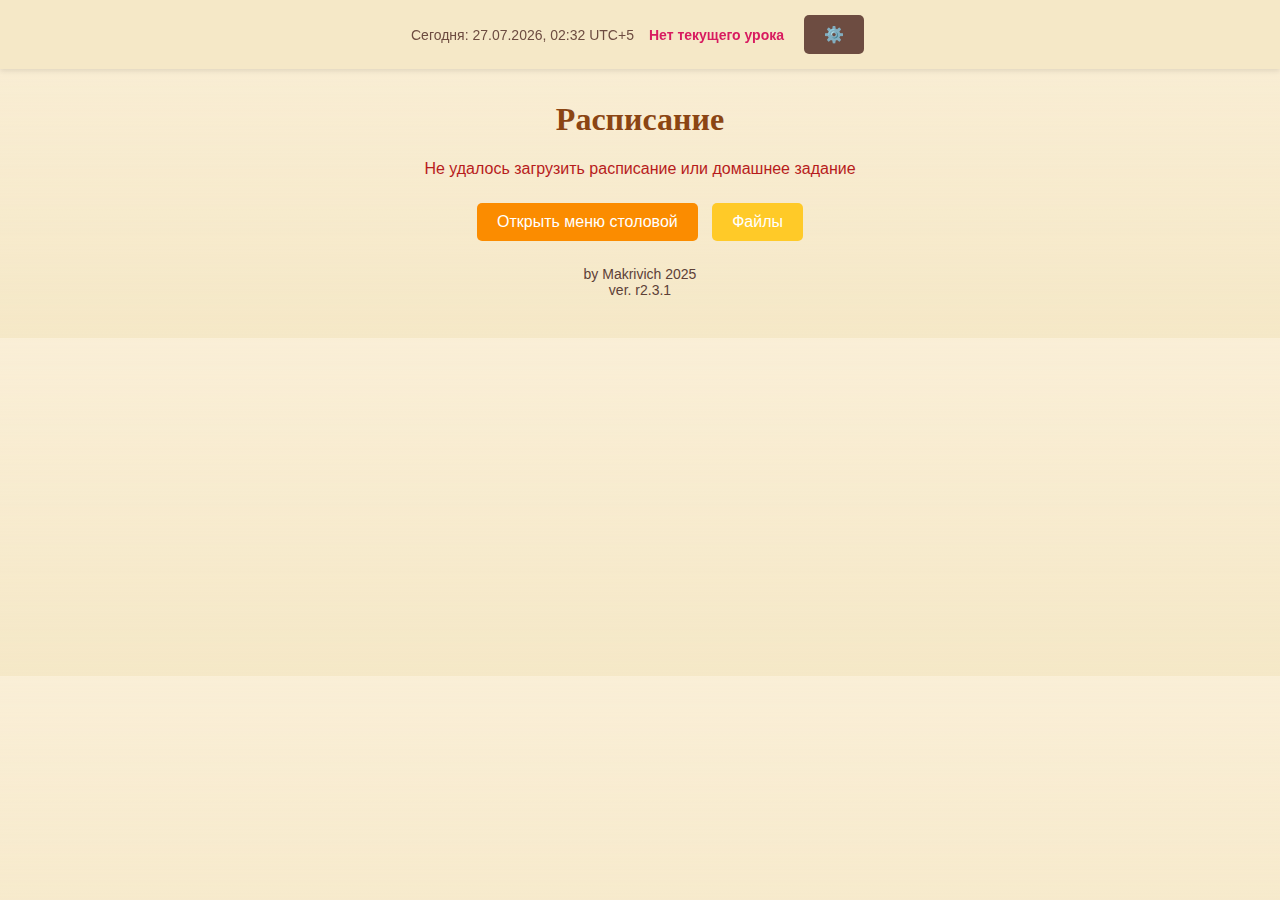
<file: dnevnik/10b.html>
<!DOCTYPE html>
<html lang="ru">
<head>
    <meta charset="UTF-8">
    <meta name="viewport" content="width=device-width, initial-scale=1.0">
    <title>Расписание</title>
    <style>
        body {
            font-family: Arial, sans-serif;
            margin: 0;
            padding: 20px;
            padding-top: 80px;
            background-color: #f5e8c7; /* Теплый бежевый осенний фон */
            background-image: linear-gradient(to bottom, rgba(255, 245, 230, 0.5), #f5e8c7); /* Легкий осенний градиент */
            transition: background-color 0.3s, color 0.3s;
        }

        h1, h2, h3 {
            text-align: center;
            color: #8b4513; /* Коричневый цвет заголовков, как опавшие листья */
            transition: color 0.3s;
            font-family: 'Georgia', serif; /* Мягкий шрифт для осенней атмосферы */
        }

        .schedule-container {
            max-width: 800px;
            margin: 0 auto;
        }

        .lesson-card {
            padding: 15px;
            margin-bottom: 10px;
            border-radius: 10px;
            color: #333;
            font-size: 16px;
            line-height: 1.5;
            box-shadow: 0 2px 5px rgba(0, 0, 0, 0.1);
            opacity: 0;
            animation: fadeIn 0.5s ease forwards;
            animation-delay: calc(var(--index) * 0.1s);
            transition: box-shadow 0.3s;
            position: relative;
            border-left: 4px solid #d4a017; /* Золотисто-коричневая осенняя полоска */
        }

        @keyframes fadeIn {
            from { opacity: 0; transform: translateY(10px); }
            to { opacity: 1; transform: translateY(0); }
        }

        .current-lesson {
            border: 2px solid #d81b60; /* Яркий красный для текущего урока, как осенние ягоды */
            background-color: rgba(216, 27, 96, 0.1);
        }

        .no-lesson {
            color: #888;
            font-style: italic;
        }

        .error {
            color: #b71c1c; /* Темно-красный для ошибок */
            text-align: center;
        }

        .info {
            text-align: center;
            color: #6d4c41; /* Тепло-коричневый для текста */
            margin-bottom: 20px;
            transition: color 0.3s;
        }

        .loading {
            text-align: center;
            color: #6d4c41;
            font-style: italic;
            margin: 20px 0;
        }

        /* Фиксированный хедер */
        .header {
            position: fixed;
            top: 0;
            left: 0;
            right: 0;
            background-color: #f5e8c7;
            box-shadow: 0 2px 5px rgba(0, 0, 0, 0.1);
            padding: 10px;
            display: flex;
            flex-wrap: wrap;
            justify-content: center;
            align-items: center;
            gap: 15px;
            z-index: 1000;
            transition: background-color 0.3s;
        }

        .header .info, .header .current-lesson-info {
            margin: 0;
            font-size: 14px;
        }

        .current-lesson-info {
            color: #d81b60; /* Красный для текущего урока */
            font-weight: bold;
        }

        /* Осенние пастельные цвета для предметов */
        .red-pastel { background-color: #ef9a9a; } /* Ярко-красный, как листья клена */
        .blue-pastel { background-color: #90caf9; } /* Бледно-голубой, как осеннее небо */
        .yellow-pastel { background-color: #fff59d; } /* Желтый, как опавшие листья */
        .orange-pastel { background-color: #ffcc80; } /* Оранжевый, как тыква */
        .green-pastel { background-color: #a5d6a7; } /* Бледно-зеленый, как последние листья */
        .purple-pastel { background-color: #ce93d8; } /* Фиолетовый, как осенние сумерки */
        .default-pastel { background-color: #efebe9; } /* Нейтральный теплый фон */

        /* Стили для кнопок и счетчика */
        .countdown-container {
            max-width: 800px;
            margin: 20px auto;
            text-align: center;
        }

        .menu-button, .theme-button, .files-button {
            padding: 10px 20px;
            font-size: 16px;
            color: white;
            border: none;
            border-radius: 5px;
            cursor: pointer;
            margin: 5px;
            transition: background-color 0.3s;
        }

        .menu-button {
            background-color: #fb8c00; /* Оранжевый, как осенний закат */
        }

        .menu-button:hover {
            background-color: #f57c00;
        }

        .files-button {
            background-color: #ffca28; /* Ярко-желтый, как осенние листья */
        }

        .files-button:hover {
            background-color: #ffb300;
        }

        .theme-button {
            background-color: #6d4c41; /* Коричневый, как кофейные зерна */
        }

        .theme-button:hover {
            background-color: #5d4037;
        }

        .countdown-result {
            margin-top: 10px;
            font-size: 18px;
            color: #8b4513;
            transition: color 0.3s;
        }

        /* Стили для футера */
        .footer {
            text-align: center;
            margin-top: 20px;
            color: #5d4037; /* Темно-коричневый */
            font-size: 14px;
        }

        .dark-theme .footer {
            color: #a1887f; /* Светлее в темной теме */
        }

        /* Темная тема */
        .dark-theme {
            background-color: #3e2723; /* Темно-коричневый фон */
            background-image: none; /* Убираем градиент */
            color: #efebe9;
        }

        .dark-theme .header {
            background-color: #3e2723;
        }

        .dark-theme h1, .dark-theme h2, .dark-theme h3 {
            color: #efebe9;
        }

        .dark-theme .info, .dark-theme .countdown-result {
            color: #d7ccc8;
        }

        .dark-theme .current-lesson-info {
            color: #d81b60;
        }

        .dark-theme .error {
            color: #ef5350;
        }

        .dark-theme .loading {
            color: #d7ccc8;
        }

        .dark-theme .lesson-card {
            box-shadow: 0 2px 5px rgba(255, 255, 255, 0.1);
            border-left: 4px solid #d81b60;
        }

        /* Светлая (осенняя) тема */
        .light-theme {
            background-color: #f5e8c7;
            background-image: linear-gradient(to bottom, rgba(255, 245, 230, 0.5), #f5e8c7);
            color: #333;
        }

        .light-theme .header {
            background-color: #f5e8c7;
        }

        .light-theme h1, .light-theme h2, .light-theme h3 {
            color: #8b4513;
        }

        .light-theme .info, .light-theme .countdown-result {
            color: #6d4c41;
        }

        .light-theme .current-lesson-info {
            color: #d81b60;
        }

        .light-theme .error {
            color: #b71c1c;
        }

        .light-theme .lesson-card {
            box-shadow: 0 2px 5px rgba(0, 0, 0, 0.1);
            border-left: 4px solid #d4a017;
        }

        /* Поддержка системной темы */
        @media (prefers-color-scheme: dark) {
            body:not(.light-theme):not(.dark-theme) {
                background-color: #3e2723;
                background-image: none;
                color: #efebe9;
            }

            body:not(.light-theme):not(.dark-theme) .header {
                background-color: #3e2723;
            }

            body:not(.light-theme):not(.dark-theme) h1,
            body:not(.light-theme):not(.dark-theme) h2,
            body:not(.light-theme):not(.dark-theme) h3 {
                color: #efebe9;
            }

            body:not(.light-theme):not(.dark-theme) .info,
            body:not(.light-theme):not(.dark-theme) .countdown-result {
                color: #d7ccc8;
            }

            body:not(.light-theme):not(.dark-theme) .current-lesson-info {
                color: #d81b60;
            }

            body:not(.light-theme):not(.dark-theme) .error {
                color: #ef5350;
            }

            body:not(.light-theme):not(.dark-theme) .loading {
                color: #d7ccc8;
            }

            body:not(.light-theme):not(.dark-theme) .lesson-card {
                box-shadow: 0 2px 5px rgba(255, 255, 255, 0.1);
                border-left: 4px solid #d81b60;
            }

            body:not(.light-theme):not(.dark-theme) .footer {
                color: #a1887f;
            }
        }
    </style>
</head>
<body>
    <div class="header">
        <div id="current-time" class="info"></div>
        <div id="current-lesson" class="current-lesson-info">Нет текущего урока</div>
        <button class="theme-button" onclick="toggleTheme()" id="theme-button">⚙️</button>
    </div>
    <h1>Расписание</h1>
    <div id="main-schedule" class="schedule-container"><p class="loading">Подождите, расписание загружается...</p></div>
    <div class="countdown-container">
        <div id="upcoming-event" class="info"></div>
        <button class="menu-button" onclick="openMenu()">Открыть меню столовой</button>
        <button class="files-button" onclick="window.open('https://makrivich.github.io/school/exp', '_blank')">Файлы</button>
        <div id="countdown-result" class="countdown-result"></div>
        <div class="footer">
            by Makrivich 2025<br>ver. r2.3.1
        </div>
    </div>

    <script>
        // URL для основного расписания и домашнего задания
        const MAIN_SHEET_URL = 'https://docs.google.com/spreadsheets/d/1lWqIJaWWXceiE_CWyIdzMRLcRoQa-ulnT5tJfgLDo0o/export?format=csv&gid=0';
        const HOMEWORK_SHEET_URL = 'https://docs.google.com/spreadsheets/d/1tplNsKa2bNaFM2vTNAbVFnAErrf1dE90PP7BqJPfSSg/export?format=csv&gid=0';

        // Расписание звонков
        const SCHEDULE_WEEKDAYS = {
            '0 урок': '7:45–8:25',
            '1 урок': '8:30–9:10',
            '2 урок': '9:20–10:00',
            '3 урок': '10:15–10:55',
            '4 урок': '11:15–11:55',
            '5 урок': '12:15–12:55',
            '6 урок': '13:05–13:45',
            '7 урок': '13:55–14:35',
            '8 урок': '19:00–21:20'
        };

        const SCHEDULE_SATURDAY = {
            '0 урок': '7:45–8:25',
            '1 урок': '8:30–9:10',
            '2 урок': '9:20–10:00',
            '3 урок': '10:15–10:55',
            '4 урок': '11:10–11:50',
            '5 урок': '12:05–12:45',
            '6 урок': '12:55–13:35',
            '7 урок': '13:45–14:25',
            '8 урок': '19:00–21:20'
        };

        // Определение цвета карточки в зависимости от предмета
        function getSubjectColor(subject) {
            if (!subject || subject === 'Нет урока' || subject === 'Нет ДЗ') return 'default-pastel';

            const subjectLower = subject.toLowerCase();
            if (subjectLower.includes('русский') || subjectLower.includes('английский')) {
                return 'red-pastel';
            } else if (
                subjectLower.includes('алгебра') ||
                subjectLower.includes('геометрия') ||
                subjectLower.includes('вис') ||
                subjectLower.includes('информатика') ||
                subjectLower.includes('физика') ||
                subjectLower.includes('электив по информатике')
            ) {
                return 'blue-pastel';
            } else if (
                subjectLower.includes('литература') ||
                subjectLower.includes('проектная деятельность') ||
                subjectLower.includes('электив по русскому') ||
                subjectLower.includes('электив по литературе')
            ) {
                return 'yellow-pastel';
            } else if (
                subjectLower.includes('история') ||
                subjectLower.includes('обществознание') ||
                subjectLower.includes('разговоры о важном') ||
                subjectLower.includes('классный час') ||
                subjectLower.includes('профориентация')
            ) {
                return 'orange-pastel';
            } else if (
                subjectLower.includes('химия') ||
                subjectLower.includes('биология') ||
                subjectLower.includes('география')
            ) {
                return 'green-pastel';
            } else if (
                subjectLower.includes('физкультура') ||
                subjectLower.includes('обзр')
            ) {
                return 'purple-pastel';
            }
            return 'default-pastel';
        }

        async function fetchSchedule(url) {
            try {
                const response = await fetch(url);
                if (!response.ok) {
                    throw new Error('Не удалось загрузить данные: ' + response.status);
                }
                const text = await response.text();
                console.log('Полученные данные (сырой CSV):', text);
                const data = parseCSV(text);
                console.log('Распарсенные данные:', data);
                return data;
            } catch (error) {
                console.error('Ошибка загрузки данных:', error);
                return null;
            }
        }

        function parseCSV(text) {
            const rows = [];
            let currentRow = [];
            let currentCell = '';
            let insideQuotes = false;

            for (let i = 0; i < text.length; i++) {
                const char = text[i];
                if (char === '"') {
                    insideQuotes = !insideQuotes;
                } else if (char === ',' && !insideQuotes) {
                    currentRow.push(currentCell.trim());
                    currentCell = '';
                } else if (char === '\n' && !insideQuotes) {
                    currentRow.push(currentCell.trim());
                    rows.push(currentRow);
                    currentRow = [];
                    currentCell = '';
                } else {
                    currentCell += char;
                }
            }
            if (currentCell || currentRow.length > 0) {
                currentRow.push(currentCell.trim());
                rows.push(currentRow);
            }
            return rows;
        }

        function getDayWithTimeShift() {
            const now = new Date();
            const utcTime = now.getTime() + (now.getTimezoneOffset() * 60000);
            const utcPlus5Time = new Date(utcTime + (5 * 60 * 60 * 1000));

            let dayIndex = utcPlus5Time.getDay();
            const hours = utcPlus5Time.getHours();
            const minutes = utcPlus5Time.getMinutes();
            console.log('Текущее время в UTC+5:', `${hours}:${minutes}`);

            // Переключение на следующий день после 16:00
            const isAfter16 = (hours > 16) || (hours === 16 && minutes >= 0);
            if (isAfter16) {
                dayIndex = (dayIndex + 1) % 7;
                utcPlus5Time.setDate(utcPlus5Time.getDate() + 1);

                // Специальный случай: если суббота после 16:00, переключаемся на понедельник
                if (dayIndex === 0) {
                    dayIndex = 1;
                    utcPlus5Time.setDate(utcPlus5Time.getDate() + 1);
                }
            }

            const isSunday = dayIndex === 0;
            return {
                displayDayIndex: isSunday ? 1 : dayIndex, // Если воскресенье, показываем понедельник
                isSunday: isSunday,
                date: utcPlus5Time
            };
        }

        function displaySchedule(mainData, homeworkData, containerId) {
            const { displayDayIndex, isSunday, date } = getDayWithTimeShift();
            const days = ['Воскресенье', 'Понедельник', 'Вторник', 'Среда', 'Четверг', 'Пятница', 'Суббота'];
            const currentDay = days[displayDayIndex];
            
            console.log('Отображаемый день:', currentDay);

            const mainHeaderRow = mainData[0] || [];
            console.log('Заголовки таблицы расписания:', mainHeaderRow);
            const mainDayIndex = mainHeaderRow.indexOf(currentDay);

            const homeworkHeaderRow = homeworkData[0] || [];
            console.log('Заголовки таблицы ДЗ:', homeworkHeaderRow);
            const homeworkDayIndex = homeworkHeaderRow.indexOf(currentDay);

            if (mainDayIndex === -1 || homeworkDayIndex === -1) {
                console.log('Дни в таблице:', mainHeaderRow, homeworkHeaderRow);
                document.getElementById(containerId).innerHTML = `<p class="error">Данные для текущего дня (${currentDay}) не найдены</p>`;
                return;
            }

            const scheduleTimes = displayDayIndex === 6 ? SCHEDULE_SATURDAY : SCHEDULE_WEEKDAYS;
            const currentTime = date.getHours() * 60 + date.getMinutes();

            let html = `<h2>${currentDay}</h2>`;
            if (isSunday) {
                html += `<p class="info">Сегодня воскресенье, показываем расписание на понедельник.</p>`;
            } else if (displayDayIndex === 1 && date.getDay() === 6 && isAfter16) {
                html += `<p class="info">После 16:00 субботы, показываем расписание на понедельник.</p>`;
            }

            let currentLessonInfo = 'Нет текущего урока';

            for (let i = 1; i < mainData.length; i++) {
                const lessonWithTime = mainData[i][0] || '';
                const subject = mainData[i][mainDayIndex] || 'Нет урока';
                const homework = homeworkData[i][homeworkDayIndex] || 'Нет ДЗ';

                const match = lessonWithTime.match(/(.*)\s*\((.*)\)/);
                const lesson = match ? match[1].trim() : lessonWithTime;
                const time = scheduleTimes[lesson] || '-';

                let isCurrentLesson = false;
                if (!isSunday && time !== '-' && displayDayIndex !== 1) {
                    const [start, end] = time.split('–').map(t => {
                        const [h, m] = t.split(':').map(Number);
                        return h * 60 + m;
                    });
                    if (currentTime >= start && currentTime <= end) {
                        isCurrentLesson = true;
                    }
                }

                if (lesson) {
                    const subjectParts = subject.split(' ');
                    const roomNumber = subject === 'Нет урока' ? '' : subjectParts.pop();
                    const subjectName = subject === 'Нет урока' ? 'Нет урока' : subjectParts.join(' ');

                    const colorClass = getSubjectColor(subjectName);
                    html += `
                        <div class="lesson-card ${colorClass} ${isCurrentLesson ? 'current-lesson' : ''}" style="--index: ${i - 1}">
                            ${lesson}<br>
                            ${subjectName}<br>
                            ${time}<br>
                            ${subject === 'Нет урока' ? '' : roomNumber + ' кабинет'}<br>
                            ДЗ: ${homework}
                        </div>
                    `;

                    if (isCurrentLesson && containerId === 'main-schedule') {
                        currentLessonInfo = `${subjectName} (${time})`;
                    }
                }
            }

            document.getElementById(containerId).innerHTML = html;

            if (containerId === 'main-schedule') {
                const currentLessonElement = document.getElementById('current-lesson');
                currentLessonElement.innerHTML = currentLessonInfo;
            }
        }

        // Функция для форматирования даты в формате гггг-мм-дд
        function formatDateForMenu(date) {
            const year = date.getFullYear();
            const month = String(date.getMonth() + 1).padStart(2, '0');
            const day = String(date.getDate()).padStart(2, '0');
            return `${year}-${month}-${day}`;
        }

        // Функция для открытия меню
        function openMenu() {
            const { date, isSunday } = getDayWithTimeShift();
            const menuDate = new Date(date);

        if (isSunday) {
                menuDate.setDate(menuDate.getDate() + 1);
            }

            const formattedDate = formatDateForMenu(menuDate);
            const encodedMenuUrl = encodeURIComponent(`https://aksioma.obrku.ru/food/${formattedDate}-sm.xlsx`);
            const finalUrl = `https://view.officeapps.live.com/op/view.aspx?src=${encodedMenuUrl}&wdOrigin=BROWSELINK`;
            window.open(finalUrl, '_blank');
        }

        // Уведомления о ближайших событиях
        const events = [
            { date: '2025-05-01', name: 'День труда (выходной)' },
            { date: '2025-05-02', name: 'День труда (выходной)' },
            { date: '2025-05-03', name: 'День труда (выходной)' },
            { date: '2025-05-08', name: 'День Победы (выходной)' },
            { date: '2025-05-09', name: 'День Победы (выходной)' },
            { date: '2025-05-10', name: 'День Победы (выходной)' },
            { date: '2025-05-20', name: 'Последний звонок' }
        ];

        function showUpcomingEvent() {
            const { date } = getDayWithTimeShift();
            const currentDate = new Date(date);
            currentDate.setHours(0, 0, 0, 0);

            let nearestEvent = null;
            let daysToEvent = Infinity;

            events.forEach(event => {
                const eventDate = new Date(event.date);
                eventDate.setHours(0, 0, 0, 0);
                const timeDiff = eventDate - currentDate;
                const daysDiff = Math.ceil(timeDiff / (1000 * 60 * 60 * 24));
                if (daysDiff >= 0 && daysDiff < daysToEvent) {
                    daysToEvent = daysDiff;
                    nearestEvent = event;
                }
            });

            const eventElement = document.getElementById('upcoming-event');
            if (nearestEvent && daysToEvent <= 7) {
                eventElement.innerHTML = `Ближайшее событие: ${nearestEvent.name} через ${daysToEvent} дней!`;
            } else {
                eventElement.innerHTML = '';
            }
        }

        // Отображение текущей даты и времени
        function updateCurrentTime() {
            const { date } = getDayWithTimeShift();
            const hours = String(date.getHours()).padStart(2, '0');
            const minutes = String(date.getMinutes()).padStart(2, '0');
            const day = String(date.getDate()).padStart(2, '0');
            const month = String(date.getMonth() + 1).padStart(2, '0');
            const year = date.getFullYear();
            document.getElementById('current-time').innerHTML = `Сегодня: ${day}.${month}.${year}, ${hours}:${minutes} UTC+5`;
        }

        // Переключение темы
        function toggleTheme() {
            const themeButton = document.getElementById('theme-button');
            const currentTheme = localStorage.getItem('theme') || 'system';

            if (currentTheme === 'dark') {
                document.body.classList.remove('dark-theme');
                document.body.classList.remove('light-theme');
                localStorage.setItem('theme', 'system');
                applySystemTheme();
                themeButton.innerHTML = '⚙️';
            } else if (currentTheme === 'system') {
                document.body.classList.remove('dark-theme');
                document.body.classList.add('light-theme');
                localStorage.setItem('theme', 'light');
                themeButton.innerHTML = '☀️';
            } else {
                document.body.classList.remove('light-theme');
                document.body.classList.add('dark-theme');
                localStorage.setItem('theme', 'dark');
                themeButton.innerHTML = '🌙';
            }
        }

        // Применение системной темы
        function applySystemTheme() {
            if (window.matchMedia && window.matchMedia('(prefers-color-scheme: dark)').matches) {
                document.body.classList.add('dark-theme');
            } else {
                document.body.classList.add('light-theme');
            }
        }

        async function loadSchedules() {
            const mainDataPromise = fetchSchedule(MAIN_SHEET_URL);
            const homeworkDataPromise = fetchSchedule(HOMEWORK_SHEET_URL);

            const [mainData, homeworkData] = await Promise.all([mainDataPromise, homeworkDataPromise]);

            if (mainData && homeworkData) {
                displaySchedule(mainData, homeworkData, 'main-schedule');
            } else {
                document.getElementById('main-schedule').innerHTML = `<p class="error">Не удалось загрузить расписание или домашнее задание</p>`;
            }

            showUpcomingEvent();
            updateCurrentTime();
        }

        // Инициализация темы
        const savedTheme = localStorage.getItem('theme') || 'system';
        const themeButton = document.getElementById('theme-button');
        if (savedTheme === 'dark') {
            document.body.classList.add('dark-theme');
            themeButton.innerHTML = '🌙';
        } else if (savedTheme === 'light') {
            document.body.classList.add('light-theme');
            themeButton.innerHTML = '☀️';
        } else {
            applySystemTheme();
            themeButton.innerHTML = '⚙️';
            localStorage.setItem('theme', 'system');
        }

        // Слушаем изменения системной темы
        window.matchMedia('(prefers-color-scheme: dark)').addEventListener('change', e => {
            const savedTheme = localStorage.getItem('theme');
            if (savedTheme === 'system') {
                if (e.matches) {
                    document.body.classList.remove('light-theme');
                    document.body.classList.add('dark-theme');
                } else {
                    document.body.classList.remove('dark-theme');
                    document.body.classList.add('light-theme');
                }
            }
        });

        loadSchedules();
        setInterval(loadSchedules, 300000);
        setInterval(updateCurrentTime, 60000);
    </script>
</body>
</html>
</file>
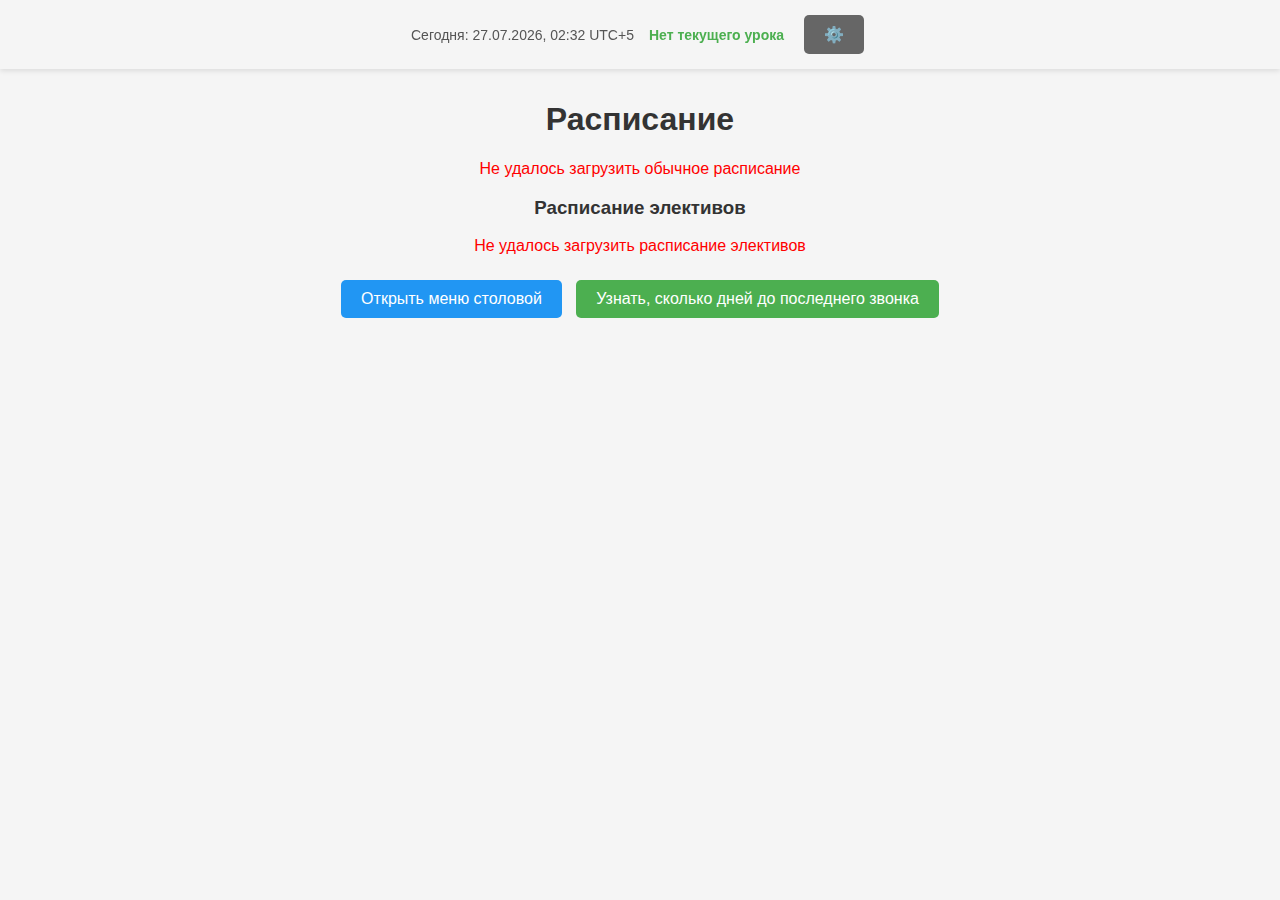
<file: dnevnik/dn.html>
<!DOCTYPE html>
<html lang="ru">
<head>
    <meta charset="UTF-8">
    <meta name="viewport" content="width=device-width, initial-scale=1.0">
    <title>Расписание</title>
    <style>
        body {
            font-family: Arial, sans-serif;
            margin: 0;
            padding: 20px;
            padding-top: 80px; /* Увеличен отступ сверху для хедера с тремя элементами */
            background-color: #f5f5f5;
            transition: background-color 0.3s, color 0.3s;
        }
        h1, h2, h3 {
            text-align: center;
            color: #333;
            transition: color 0.3s;
        }
        .schedule-container {
            max-width: 800px;
            margin: 0 auto;
        }
        .lesson-card {
            padding: 15px;
            margin-bottom: 10px;
            border-radius: 10px;
            color: #333; /* Текст всегда черный */
            font-size: 16px;
            line-height: 1.5;
            box-shadow: 0 2px 5px rgba(0, 0, 0, 0.1);
            opacity: 0;
            animation: fadeIn 0.5s ease forwards;
            animation-delay: calc(var(--index) * 0.1s);
            transition: box-shadow 0.3s;
        }
        @keyframes fadeIn {
            from { opacity: 0; transform: translateY(10px); }
            to { opacity: 1; transform: translateY(0); }
        }
        .current-lesson {
            border: 2px solid #4CAF50;
            background-color: rgba(76, 175, 80, 0.1);
        }
        .no-lesson {
            color: #888;
            font-style: italic;
        }
        .error {
            color: red;
            text-align: center;
        }
        .info {
            text-align: center;
            color: #555;
            margin-bottom: 20px;
            transition: color 0.3s;
        }
        .loading {
            text-align: center;
            color: #555;
            font-style: italic;
            margin: 20px 0;
        }
        /* Фиксированный хедер с временем, кнопкой и текущим уроком */
        .header {
            position: fixed;
            top: 0;
            left: 0;
            right: 0;
            background-color: #f5f5f5;
            box-shadow: 0 2px 5px rgba(0, 0, 0, 0.1);
            padding: 10px;
            display: flex;
            flex-wrap: wrap; /* Позволяет переносить элементы на маленьких экранах */
            justify-content: center;
            align-items: center;
            gap: 15px;
            z-index: 1000;
            transition: background-color 0.3s;
        }
        .header .info, .header .current-lesson-info {
            margin: 0;
            font-size: 14px; /* Чуть меньше шрифт для компактности */
        }
        .current-lesson-info {
            color: #4CAF50; /* Зеленый цвет для текущего урока */
            font-weight: bold;
        }
        /* Пастельные цвета для предметов */
        .red-pastel { background-color: #ffcccb; }
        .blue-pastel { background-color: #add8e6; }
        .yellow-pastel { background-color: #fffacd; }
        .orange-pastel { background-color: #ffdab9; }
        .green-pastel { background-color: #90ee90; }
        .purple-pastel { background-color: #e6e6fa; }
        .default-pastel { background-color: #e0e0e0; }
        /* Стили для кнопок и счетчика */
        .countdown-container {
            max-width: 800px;
            margin: 20px auto;
            text-align: center;
        }
        .countdown-button, .menu-button, .theme-button {
            padding: 10px 20px;
            font-size: 16px;
            color: white;
            border: none;
            border-radius: 5px;
            cursor: pointer;
            margin: 5px;
        }
        .menu-button {
            background-color: #2196F3;
        }
        .menu-button:hover {
            background-color: #1e88e5;
        }
        .countdown-button {
            background-color: #4CAF50;
        }
        .countdown-button:hover {
            background-color: #45a049;
        }
        .countdown-result {
            margin-top: 10px;
            font-size: 18px;
            color: #333;
            transition: color 0.3s;
        }
        .theme-button {
            background-color: #666;
        }
        .theme-button:hover {
            background-color: #555;
        }
        /* Темная тема */
        .dark-theme {
            background-color: #1a1a1a;
            color: #e0e0e0;
        }
        .dark-theme .header {
            background-color: #1a1a1a;
        }
        .dark-theme h1, .dark-theme h2, .dark-theme h3 {
            color: #e0e0e0;
        }
        .dark-theme .info, .dark-theme .countdown-result {
            color: #cccccc;
        }
        .dark-theme .current-lesson-info {
            color: #4CAF50;
        }
        .dark-theme .error {
            color: #ff6666;
        }
        .dark-theme .loading {
            color: #cccccc;
        }
        .dark-theme .lesson-card {
            box-shadow: 0 2px 5px rgba(255, 255, 255, 0.1);
        }
        /* Светлая тема */
        .light-theme {
            background-color: #f5f5f5;
            color: #333;
        }
        .light-theme .header {
            background-color: #f5f5f5;
        }
        .light-theme h1, .light-theme h2, .light-theme h3 {
            color: #333;
        }
        .light-theme .info, .light-theme .countdown-result {
            color: #555;
        }
        .light-theme .current-lesson-info {
            color: #4CAF50;
        }
        .light-theme .error {
            color: red;
        }
        .light-theme .lesson-card {
            box-shadow: 0 2px 5px rgba(0, 0, 0, 0.1);
        }
        /* Поддержка системной темы */
        @media (prefers-color-scheme: dark) {
            body:not(.light-theme):not(.dark-theme) {
                background-color: #1a1a1a;
                color: #e0e0e0;
            }
            body:not(.light-theme):not(.dark-theme) .header {
                background-color: #1a1a1a;
            }
            body:not(.light-theme):not(.dark-theme) h1, body:not(.light-theme):not(.dark-theme) h2, body:not(.light-theme):not(.dark-theme) h3 {
                color: #e0e0e0;
            }
            body:not(.light-theme):not(.dark-theme) .info, body:not(.light-theme):not(.dark-theme) .countdown-result {
                color: #cccccc;
            }
            body:not(.light-theme):not(.dark-theme) .current-lesson-info {
                color: #4CAF50;
            }
            body:not(.light-theme):not(.dark-theme) .error {
                color: #ff6666;
            }
            body:not(.light-theme):not(.dark-theme) .loading {
                color: #cccccc;
            }
            body:not(.light-theme):not(.dark-theme) .lesson-card {
                box-shadow: 0 2px 5px rgba(255, 255, 255, 0.1);
            }
        }
    </style>
</head>
<body>
    <div class="header">
        <div id="current-time" class="info"></div>
        <div id="current-lesson" class="current-lesson-info">Нет текущего урока</div>
        <button class="theme-button" onclick="toggleTheme()" id="theme-button">⚙️</button>
    </div>
    <h1>Расписание</h1>
    <div id="main-schedule" class="schedule-container"><p class="loading">Подождите, расписание загружается...</p></div>
    <h3>Расписание элективов</h3>
    <div id="electives-schedule" class="schedule-container"><p class="loading">Подождите, расписание загружается...</p></div>
    <div class="countdown-container">
        <div id="upcoming-event" class="info"></div>
        <button class="menu-button" onclick="openMenu()">Открыть меню столовой</button>
        <button class="countdown-button" onclick="showCountdown()">Узнать, сколько дней до последнего звонка</button>
        <div id="countdown-result" class="countdown-result"></div>
    </div>

    <script>
        // URL для основного расписания и расписания элективов
        const MAIN_SHEET_URL = 'https://docs.google.com/spreadsheets/d/1lWqIJaWWXceiE_CWyIdzMRLcRoQa-ulnT5tJfgLDo0o/export?format=csv&gid=0';
        const ELECTIVES_SHEET_URL = 'https://docs.google.com/spreadsheets/d/1qS4JSUM2DqFgZhmiMfaJ8VU-t2DvpRtJyadEQkdxujA/export?format=csv';

        // Расписание звонков
        const SCHEDULE_WEEKDAYS = {
            '0 урок': '7:45–8:25',
            '1 урок': '8:30–9:10',
            '2 урок': '9:20–10:00',
            '3 урок': '10:15–10:55',
            '4 урок': '11:15–11:55',
            '5 урок': '12:15–12:55',
            '6 урок': '13:05–13:45',
            '7 урок': '13:55–14:35',
            '8 урок': '14:45–15:20'
        };

        const SCHEDULE_SATURDAY = {
            '0 урок': '7:45–8:25',
            '1 урок': '8:30–9:10',
            '2 урок': '9:20–10:00',
            '3 урок': '10:15–10:55',
            '4 урок': '11:10–11:50',
            '5 урок': '12:05–12:45',
            '6 урок': '12:55–13:35',
            '7 урок': '13:45–14:25',
            '8 урок': '14:45–15:20'
        };

        // Определение цвета карточки в зависимости от предмета
        function getSubjectColor(subject) {
            if (!subject || subject === 'Нет урока') return 'default-pastel';

            const subjectLower = subject.toLowerCase();
            if (subjectLower.includes('русский') || subjectLower.includes('английский')) {
                return 'red-pastel';
            } else if (
                subjectLower.includes('алгебра') ||
                subjectLower.includes('геометрия') ||
                subjectLower.includes('вис') ||
                subjectLower.includes('информатика') ||
                subjectLower.includes('физика') ||
                subjectLower.includes('электив по математике')
            ) {
                return 'blue-pastel';
            } else if (
                subjectLower.includes('литература') ||
                subjectLower.includes('проектная деятельность')
            ) {
                return 'yellow-pastel';
            } else if (
                subjectLower.includes('история') ||
                subjectLower.includes('обществознание') ||
                subjectLower.includes('разговоры о важном') ||
                subjectLower.includes('классный час') ||
                subjectLower.includes('профориентация')
            ) {
                return 'orange-pastel';
            } else if (
                subjectLower.includes('химия') ||
                subjectLower.includes('биология') ||
                subjectLower.includes('география')
            ) {
                return 'green-pastel';
            } else if (
                subjectLower.includes('физкультура') ||
                subjectLower.includes('обзр') ||
                subjectLower.includes('технология')
            ) {
                return 'purple-pastel';
            }
            return 'default-pastel'; // Для неизвестных предметов
        }

        async function fetchSchedule(url) {
            try {
                const response = await fetch(url);
                if (!response.ok) {
                    throw new Error('Не удалось загрузить данные: ' + response.status);
                }
                const text = await response.text();
                console.log('Полученные данные (сырой CSV):', text);
                const data = parseCSV(text);
                console.log('Распарсенные данные:', data);
                return data;
            } catch (error) {
                console.error('Ошибка загрузки данных:', error);
                return null;
            }
        }

        function parseCSV(text) {
            const rows = [];
            let currentRow = [];
            let currentCell = '';
            let insideQuotes = false;

            for (let i = 0; i < text.length; i++) {
                const char = text[i];
                if (char === '"') {
                    insideQuotes = !insideQuotes;
                } else if (char === ',' && !insideQuotes) {
                    currentRow.push(currentCell.trim());
                    currentCell = '';
                } else if (char === '\n' && !insideQuotes) {
                    currentRow.push(currentCell.trim());
                    rows.push(currentRow);
                    currentRow = [];
                    currentCell = '';
                } else {
                    currentCell += char;
                }
            }
            if (currentCell || currentRow.length > 0) {
                currentRow.push(currentCell.trim());
                rows.push(currentRow);
            }
            return rows;
        }

        function getDayWithTimeShift() {
            const now = new Date();
            const utcTime = now.getTime() + (now.getTimezoneOffset() * 60000);
            const utcPlus5Time = new Date(utcTime + (5 * 60 * 60 * 1000));

            let dayIndex = utcPlus5Time.getDay();
            const hours = utcPlus5Time.getHours();
            const minutes = utcPlus5Time.getMinutes();
            console.log('Текущее время в UTC+5:', `${hours}:${minutes}`);

            if (dayIndex === 0) {
                return {
                    displayDayIndex: 1, // Понедельник
                    isSunday: true,
                    date: utcPlus5Time
                };
            }

            const isAfter16 = (hours > 16) || (hours === 16 && minutes >= 0);
            if (isAfter16) {
                dayIndex = (dayIndex + 1) % 7;
                utcPlus5Time.setDate(utcPlus5Time.getDate() + 1);
            }

            return {
                displayDayIndex: dayIndex,
                isSunday: false,
                date: utcPlus5Time
            };
        }

        function displaySchedule(data, containerId, title) {
            const { displayDayIndex, isSunday, date } = getDayWithTimeShift();
            const days = ['Воскресенье', 'Понедельник', 'Вторник', 'Среда', 'Четверг', 'Пятница', 'Суббота'];
            const currentDay = days[displayDayIndex];
            
            console.log(`Отображаемый день для ${title}:`, currentDay);

            const headerRow = data[0] || [];
            console.log(`Заголовки таблицы (${title}):`, headerRow);
            const dayIndex = headerRow.indexOf(currentDay);

            if (dayIndex === -1) {
                console.log(`Дни в таблице (${title}):`, headerRow);
                document.getElementById(containerId).innerHTML = `<p class="error">Данные для текущего дня (${currentDay}) не найдены</p>`;
                return;
            }

            const scheduleTimes = displayDayIndex === 6 ? SCHEDULE_SATURDAY : SCHEDULE_WEEKDAYS;
            const currentTime = date.getHours() * 60 + date.getMinutes();

            let html = `<h2>${currentDay}</h2>`;
            if (isSunday) {
                html += `<p class="info">Сегодня воскресенье, показываем расписание на понедельник.</p>`;
            }

            let currentLessonInfo = 'Нет текущего урока';
            let foundCurrentLesson = false;

            for (let i = 1; i < data.length; i++) {
                const lessonWithTime = data[i][0] || '';
                const subject = data[i][dayIndex] || 'Нет урока';

                const match = lessonWithTime.match(/(.*)\s*\((.*)\)/);
                const lesson = match ? match[1].trim() : lessonWithTime;
                const time = scheduleTimes[lesson] || '-';

                let isCurrentLesson = false;
                if (!isSunday && time !== '-') {
                    const [start, end] = time.split('–').map(t => {
                        const [h, m] = t.split(':').map(Number);
                        return h * 60 + m;
                    });
                    if (currentTime >= start && currentTime <= end) {
                        isCurrentLesson = true;
                        foundCurrentLesson = true;
                    }
                }

                if (lesson) {
                    const subjectParts = subject.split(' ');
                    const roomNumber = subject === 'Нет урока' ? '' : subjectParts.pop();
                    const subjectName = subject === 'Нет урока' ? 'Нет урока' : subjectParts.join(' ');

                    const colorClass = getSubjectColor(subjectName);
                    html += `
                        <div class="lesson-card ${colorClass} ${isCurrentLesson ? 'current-lesson' : ''}" style="--index: ${i - 1}">
                            ${lesson}<br>
                            ${subjectName}<br>
                            ${time}<br>
                            ${subject === 'Нет урока' ? '' : roomNumber + ' кабинет'}
                        </div>
                    `;

                    // Обновляем текущий урок в хедере
                    if (isCurrentLesson && containerId === 'main-schedule') { // Учитываем только основное расписание
                        currentLessonInfo = `${subjectName} (${time})`;
                    }
                }
            }

            document.getElementById(containerId).innerHTML = html;

            // Обновляем текущий урок в хедере только если это основное расписание
            if (containerId === 'main-schedule') {
                const currentLessonElement = document.getElementById('current-lesson');
                currentLessonElement.innerHTML = currentLessonInfo;
            }
        }

        // Функция для форматирования даты в формате гггг-мм-дд
        function formatDateForMenu(date) {
            const year = date.getFullYear();
            const month = String(date.getMonth() + 1).padStart(2, '0');
            const day = String(date.getDate()).padStart(2, '0');
            return `${year}-${month}-${day}`;
        }

        // Функция для открытия меню
        function openMenu() {
            const { date, isSunday } = getDayWithTimeShift();
            const menuDate = new Date(date);

            // Если сегодня воскресенье, используем дату понедельника
            if (isSunday) {
                menuDate.setDate(menuDate.getDate() + 1);
            }

            const formattedDate = formatDateForMenu(menuDate);
            const encodedMenuUrl = encodeURIComponent(`https://aksioma.obrku.ru/food/${formattedDate}-sm.xlsx`);
            const finalUrl = `https://view.officeapps.live.com/op/view.aspx?src=${encodedMenuUrl}&wdOrigin=BROWSELINK`;
            window.open(finalUrl, '_blank');
        }

        // Функция для отображения счетчика
        function showCountdown() {
            const { date } = getDayWithTimeShift();
            const currentDate = new Date(date); // Уже в UTC+5

            // Устанавливаем дату последнего звонка (20 мая 2025 года) в UTC+5
            const lastBellDate = new Date('2025-05-20T00:00:00');
            const utcTimeLastBell = lastBellDate.getTime() + (lastBellDate.getTimezoneOffset() * 60000);
            const lastBellDateUTC5 = new Date(utcTimeLastBell + (5 * 60 * 60 * 1000));

            // Устанавливаем время на 00:00 для обеих дат, чтобы сравнивать только дни
            currentDate.setHours(0, 0, 0, 0);
            lastBellDateUTC5.setHours(0, 0, 0, 0);

            // Рассчитываем общее количество дней (без исключения праздничных дней)
            const timeDifference = lastBellDateUTC5 - currentDate;
            const totalDays = Math.ceil(timeDifference / (1000 * 60 * 60 * 24));

            // Праздничные дни (1, 2, 3, 8, 9, 10 мая 2025 года)
            const holidays = [
                new Date('2025-05-01T00:00:00'),
                new Date('2025-05-02T00:00:00'),
                new Date('2025-05-03T00:00:00'),
                new Date('2025-05-08T00:00:00'),
                new Date('2025-05-09T00:00:00'),
                new Date('2025-05-10T00:00:00')
            ].map(date => {
                const utcTime = date.getTime() + (date.getTimezoneOffset() * 60000);
                const dateUTC5 = new Date(utcTime + (5 * 60 * 60 * 1000));
                dateUTC5.setHours(0, 0, 0, 0);
                return dateUTC5.getTime();
            });

            // Рассчитываем количество учебных дней (исключая воскресенья и праздничные дни)
            let schoolDays = 0;
            const tempDate = new Date(currentDate);
            while (tempDate <= lastBellDateUTC5) {
                const tempDateTime = tempDate.getTime();
                const isHoliday = holidays.includes(tempDateTime);
                const isSunday = tempDate.getDay() === 0;

                if (!isHoliday && !isSunday) {
                    schoolDays++;
                }

                tempDate.setDate(tempDate.getDate() + 1);
            }

            // Проверяем, не прошли ли мы дату последнего звонка
            const daysDifference = totalDays;

            const countdownElement = document.getElementById('countdown-result');
            if (daysDifference > 0) {
                countdownElement.innerHTML = `До последнего звонка осталось ${totalDays} дней, из них ${schoolDays} учебных дней!`;
            } else if (daysDifference === 0) {
                countdownElement.innerHTML = `Сегодня последний звонок!`;
            } else {
                countdownElement.innerHTML = `Последний звонок уже прошел!`;
            }
        }

        // Уведомления о ближайших событиях
        const events = [
            { date: '2025-05-01', name: 'День труда (выходной)' },
            { date: '2025-05-02', name: 'День труда (выходной)' },
            { date: '2025-05-03', name: 'День труда (выходной)' },
            { date: '2025-05-08', name: 'День Победы (выходной)' },
            { date: '2025-05-09', name: 'День Победы (выходной)' },
            { date: '2025-05-10', name: 'День Победы (выходной)' },
            { date: '2025-05-20', name: 'Последний звонок' }
        ];

        function showUpcomingEvent() {
            const { date } = getDayWithTimeShift();
            const currentDate = new Date(date);
            currentDate.setHours(0, 0, 0, 0);

            let nearestEvent = null;
            let daysToEvent = Infinity;

            events.forEach(event => {
                const eventDate = new Date(event.date);
                eventDate.setHours(0, 0, 0, 0);
                const timeDiff = eventDate - currentDate;
                const daysDiff = Math.ceil(timeDiff / (1000 * 60 * 60 * 24));
                if (daysDiff >= 0 && daysDiff < daysToEvent) {
                    daysToEvent = daysDiff;
                    nearestEvent = event;
                }
            });

            const eventElement = document.getElementById('upcoming-event');
            if (nearestEvent && daysToEvent <= 7) {
                eventElement.innerHTML = `Ближайшее событие: ${nearestEvent.name} через ${daysToEvent} дней!`;
            } else {
                eventElement.innerHTML = '';
            }
        }

        // Отображение текущей даты и времени
        function updateCurrentTime() {
            const { date } = getDayWithTimeShift();
            const hours = String(date.getHours()).padStart(2, '0');
            const minutes = String(date.getMinutes()).padStart(2, '0');
            const day = String(date.getDate()).padStart(2, '0');
            const month = String(date.getMonth() + 1).padStart(2, '0');
            const year = date.getFullYear();
            document.getElementById('current-time').innerHTML = `Сегодня: ${day}.${month}.${year}, ${hours}:${minutes} UTC+5`;
        }

        // Переключение темы
        function toggleTheme() {
            const themeButton = document.getElementById('theme-button');
            const currentTheme = localStorage.getItem('theme') || 'system';

            if (currentTheme === 'dark') {
                document.body.classList.remove('dark-theme');
                document.body.classList.remove('light-theme');
                localStorage.setItem('theme', 'system');
                applySystemTheme();
                themeButton.innerHTML = '⚙️';
            } else if (currentTheme === 'system') {
                document.body.classList.remove('dark-theme');
                document.body.classList.add('light-theme');
                localStorage.setItem('theme', 'light');
                themeButton.innerHTML = '☀️';
            } else {
                document.body.classList.remove('light-theme');
                document.body.classList.add('dark-theme');
                localStorage.setItem('theme', 'dark');
                themeButton.innerHTML = '🌙';
            }
        }

        // Применение системной темы
        function applySystemTheme() {
            if (window.matchMedia && window.matchMedia('(prefers-color-scheme: dark)').matches) {
                document.body.classList.add('dark-theme');
            } else {
                document.body.classList.add('light-theme');
            }
        }

        async function loadSchedules() {
            const mainDataPromise = fetchSchedule(MAIN_SHEET_URL);
            const electivesDataPromise = fetchSchedule(ELECTIVES_SHEET_URL);

            const mainData = await mainDataPromise;
            if (mainData) {
                displaySchedule(mainData, 'main-schedule', 'Обычное расписание');
            } else {
                document.getElementById('main-schedule').innerHTML = `<p class="error">Не удалось загрузить обычное расписание</p>`;
            }

            const electivesData = await electivesDataPromise;
            if (electivesData) {
                displaySchedule(electivesData, 'electives-schedule', 'Расписание элективов');
            } else {
                document.getElementById('electives-schedule').innerHTML = `<p class="error">Не удалось загрузить расписание элективов</p>`;
            }

            showUpcomingEvent();
            updateCurrentTime();
        }

        // Инициализация темы
        const savedTheme = localStorage.getItem('theme') || 'system';
        const themeButton = document.getElementById('theme-button');
        if (savedTheme === 'dark') {
            document.body.classList.add('dark-theme');
            themeButton.innerHTML = '🌙';
        } else if (savedTheme === 'light') {
            document.body.classList.add('light-theme');
            themeButton.innerHTML = '☀️';
        } else {
            applySystemTheme();
            themeButton.innerHTML = '⚙️';
            localStorage.setItem('theme', 'system');
        }

        // Слушаем изменения системной темы
        window.matchMedia('(prefers-color-scheme: dark)').addEventListener('change', e => {
            const savedTheme = localStorage.getItem('theme');
            if (savedTheme === 'system') {
                if (e.matches) {
                    document.body.classList.remove('light-theme');
                    document.body.classList.add('dark-theme');
                } else {
                    document.body.classList.remove('dark-theme');
                    document.body.classList.add('light-theme');
                }
            }
        });

        loadSchedules();
        setInterval(loadSchedules, 3600000);
        setInterval(updateCurrentTime, 60000); // Обновляем время каждую минуту
    </script>
</body>
</html>
</file>
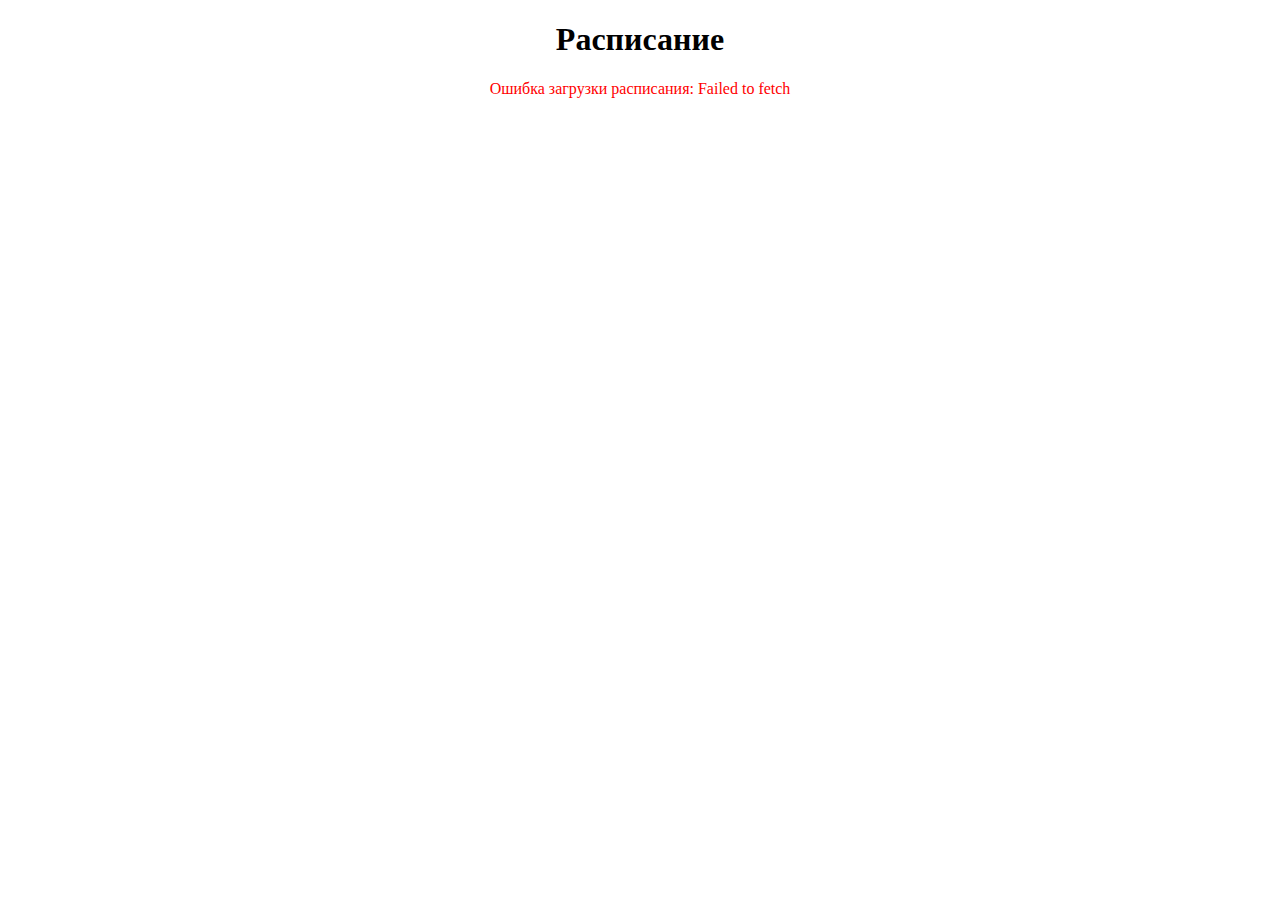
<file: dnevnik/u.html>
<!DOCTYPE html>
<html lang="ru">
<head>
    <meta charset="UTF-8">
    <meta name="viewport" content="width=device-width, initial-scale=1.0">
    <title>Расписание</title>
    <style>
        table {
            border-collapse: collapse;
            width: 100%;
            max-width: 800px;
            margin: 20px auto;
        }
        th, td {
            border: 1px solid #ddd;
            padding: 8px;
            text-align: left;
        }
        th {
            background-color: #f2f2f2;
        }
        h1, h2 {
            text-align: center;
        }
        .no-lesson {
            color: #888;
            font-style: italic;
        }
        .error {
            color: red;
            text-align: center;
        }
    </style>
</head>
<body>
    <h1>Расписание</h1>
    <div id="schedule"></div>

    <script>
        // URL вашей Google Sheets в формате CSV
        const SHEET_URL = 'https://docs.google.com/spreadsheets/d/1lWqIJaWWXceiE_CWyIdzMRLcRoQa-ulnT5tJfgLDo0o/export?format=csv';

        async function fetchSchedule() {
            try {
                const response = await fetch(SHEET_URL);
                if (!response.ok) {
                    throw new Error('Не удалось загрузить данные: ' + response.status);
                }
                const text = await response.text();
                console.log('Полученные данные (сырой CSV):', text); // Для отладки
                const data = parseCSV(text);
                console.log('Распарсенные данные:', data); // Для отладки
                displaySchedule(data);
            } catch (error) {
                console.error('Ошибка загрузки данных:', error);
                document.getElementById('schedule').innerHTML = `<p class="error">Ошибка загрузки расписания: ${error.message}</p>`;
            }
        }

        function parseCSV(text) {
            // Улучшенный парсинг CSV, чтобы учитывать запятые внутри кавычек
            const rows = [];
            let currentRow = [];
            let currentCell = '';
            let insideQuotes = false;

            for (let i = 0; i < text.length; i++) {
                const char = text[i];
                if (char === '"') {
                    insideQuotes = !insideQuotes;
                } else if (char === ',' && !insideQuotes) {
                    currentRow.push(currentCell.trim());
                    currentCell = '';
                } else if (char === '\n' && !insideQuotes) {
                    currentRow.push(currentCell.trim());
                    rows.push(currentRow);
                    currentRow = [];
                    currentCell = '';
                } else {
                    currentCell += char;
                }
            }
            // Добавляем последнюю ячейку и строку
            if (currentCell || currentRow.length > 0) {
                currentRow.push(currentCell.trim());
                rows.push(currentRow);
            }
            return rows;
        }

        function displaySchedule(data) {
            // Получаем текущую дату
            const today = new Date().getDay(); // 0 - воскресенье, 1 - понедельник, ..., 6 - суббота
            
            // Массив дней недели для соответствия с таблицей
            const days = ['Воскресенье', 'Понедельник', 'Вторник', 'Среда', 'Четверг', 'Пятница', 'Суббота'];
            const currentDay = days[today];
            console.log('Текущий день:', currentDay); // Для отладки

            // Находим индекс столбца для текущего дня
            const headerRow = data[0] || [];
            console.log('Заголовки таблицы:', headerRow); // Для отладки
            const dayIndex = headerRow.indexOf(currentDay);

            if (dayIndex === -1) {
                console.log('Дни в таблице:', headerRow); // Для отладки
                document.getElementById('schedule').innerHTML = `<p class="error">Данные для текущего дня (${currentDay}) не найдены</p>`;
                return;
            }

            // Создаем таблицу
            let html = `<h2>${currentDay}</h2><table>`;
            html += `
                <tr>
                    <th>Урок</th>
                    <th>Предмет</th>
                </tr>
            `;

            // Добавляем строки с расписанием
            for (let i = 1; i < data.length; i++) {
                const lesson = data[i][0] || ''; // Номер урока
                const subject = data[i][dayIndex] || ''; // Предмет

                if (lesson) { // Проверяем, что строка не пустая
                    html += `
                        <tr>
                            <td>${lesson}</td>
                            <td>${subject || '<span class="no-lesson">Нет урока</span>'}</td>
                        </tr>
                    `;
                }
            }
            
            html += '</table>';
            document.getElementById('schedule').innerHTML = html;
        }

        // Загружаем расписание при загрузке страницы
        fetchSchedule();

        // Обновляем каждые 5 минут (300000 мс)
        setInterval(fetchSchedule, 300000);
    </script>
</body>
</html>
</file>
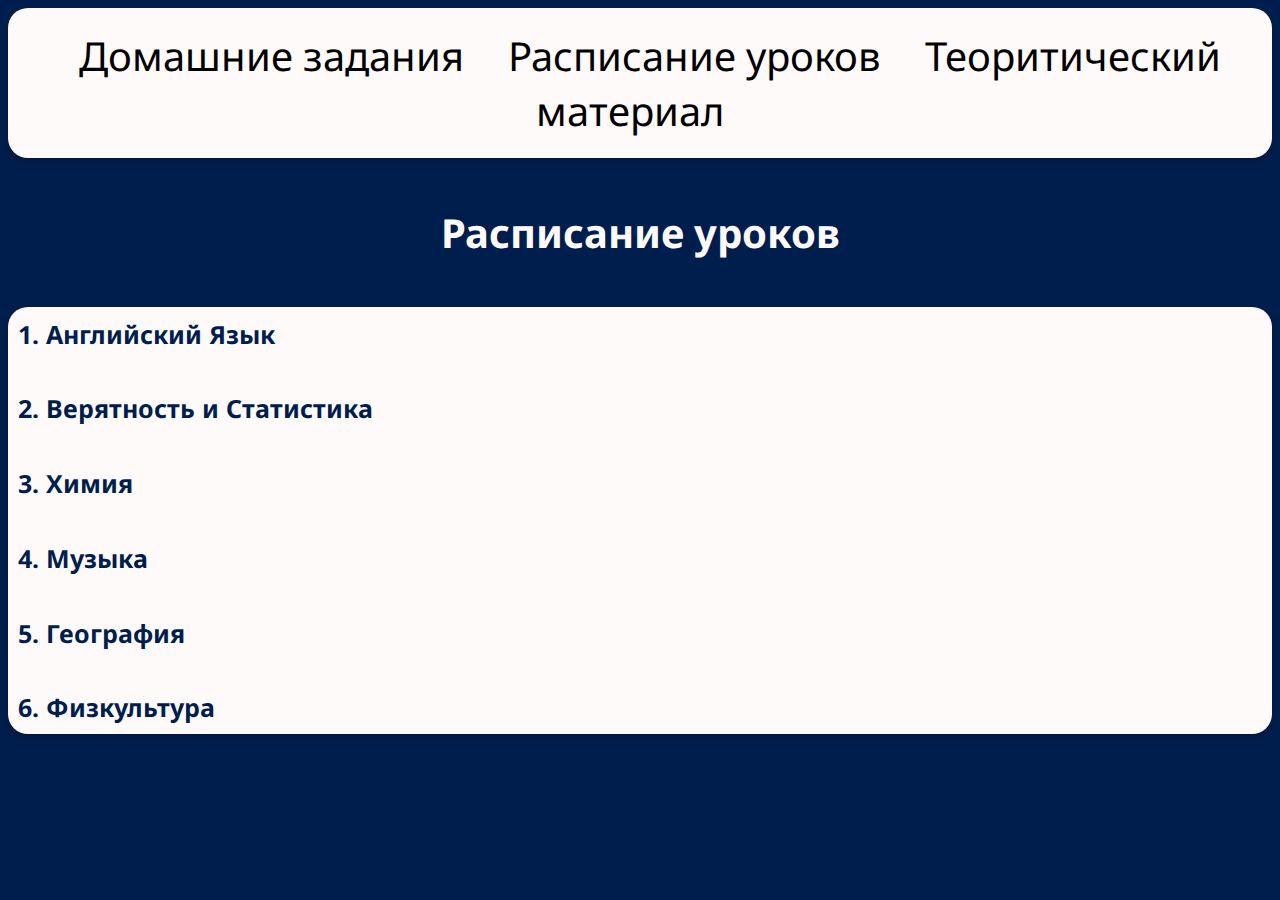
<file: homework/about.html>
<!DOCTYPE html>
<html lang="ru">
<head>
<meta charset="UTF-8">
<title>Меню сайта</title>
<link rel="preconnect" href="https://fonts.gstatic.com">
	<link href="https://fonts.googleapis.com/css2?family=Noto+Sans:ital,wght@0,400;0,700;1,400&display=swap" rel="stylesheet">
<link rel="stylesheet" type="text/css" href="style.css">
</head>
<body>
    <header align = "center">
        <ul>
            <li><a href="\homework\index.html">Домашние задания</a></li>
            <li><a href="\homework\about.html">Расписание уроков</a></li>
	    <li><a href="\rule\about.html">Теоритический материал</a></li>
        </ul>
    </header>
    <h1 align = "center">Расписание уроков</h1>
    <div class="t_m">
        <h2>1. Английский Язык</h2>
        <h2>2. Верятность и Статистика</h2>
        <h2>3. Химия</h2>
        <h2>4. Музыка</h2>
        <h2>5. География</h2>
        <h2>6. Физкультура</h2>
	</div> 
</body>
</html>
</file>
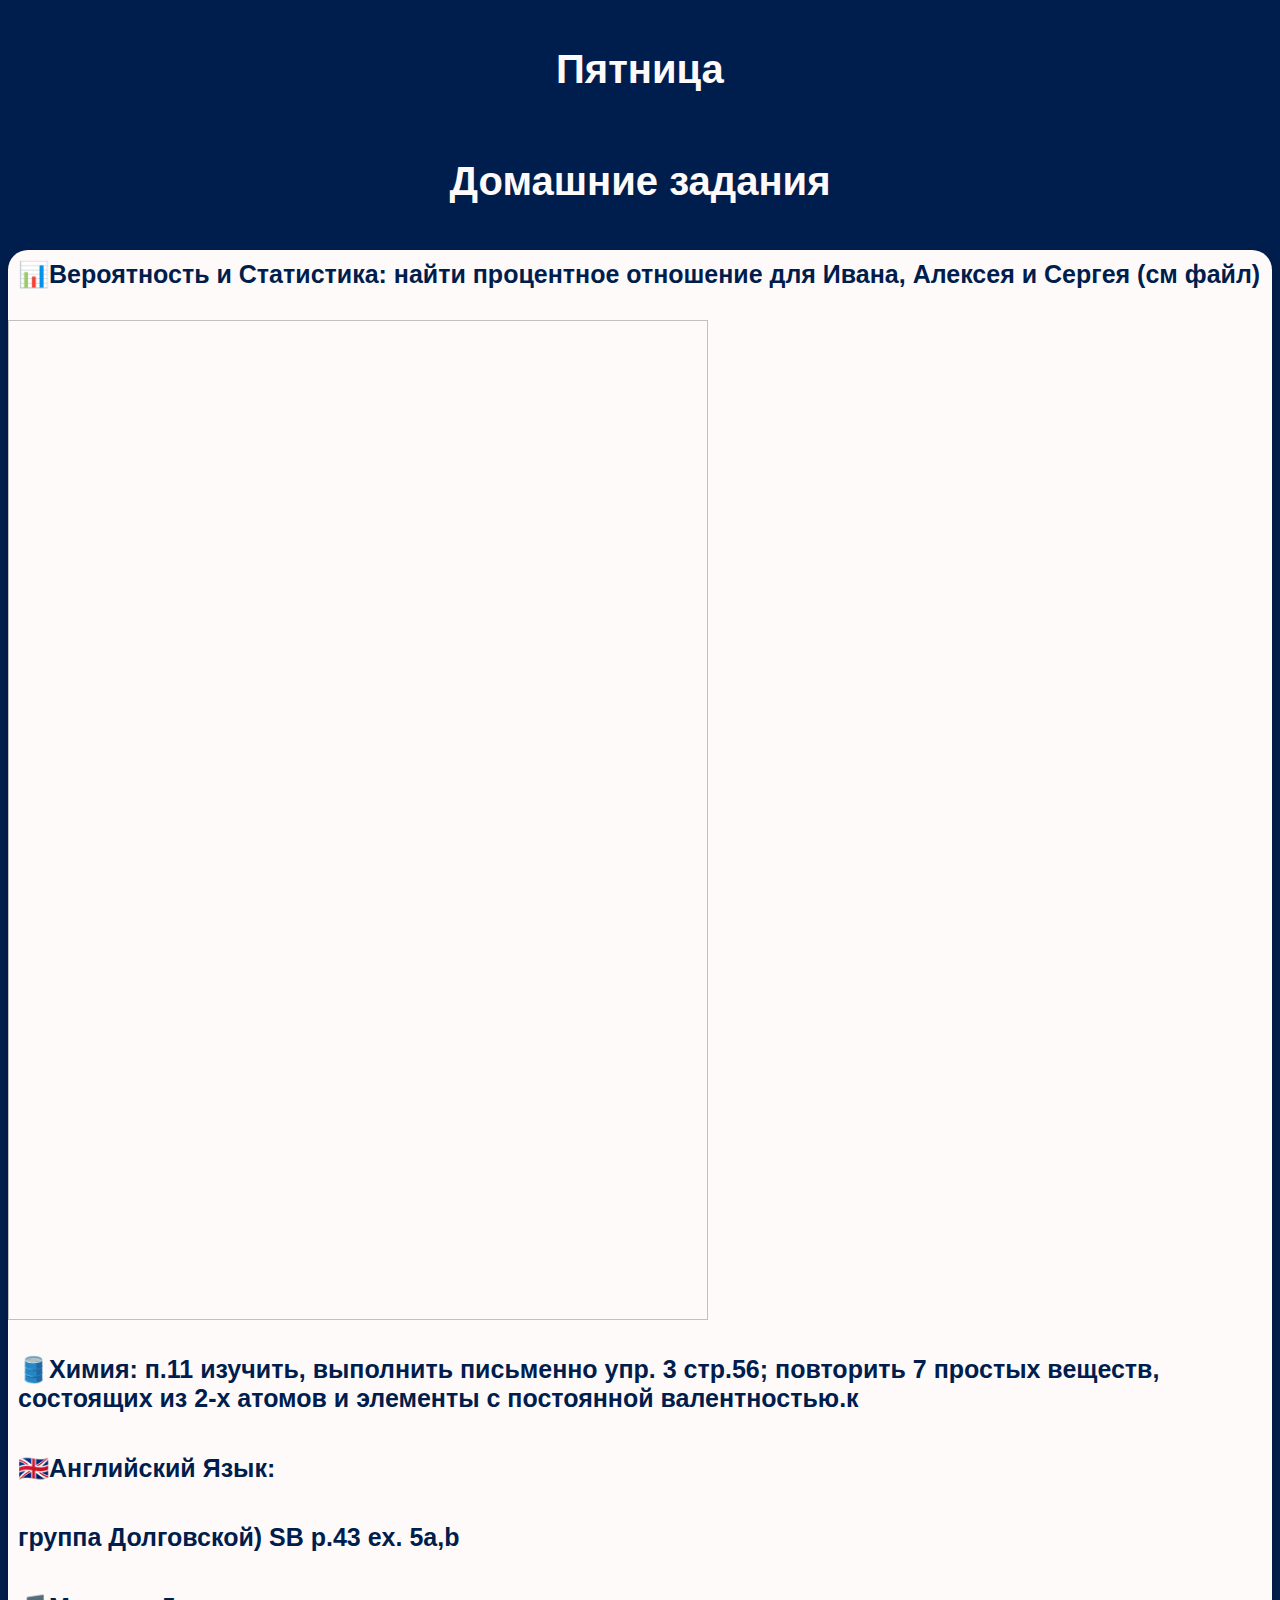
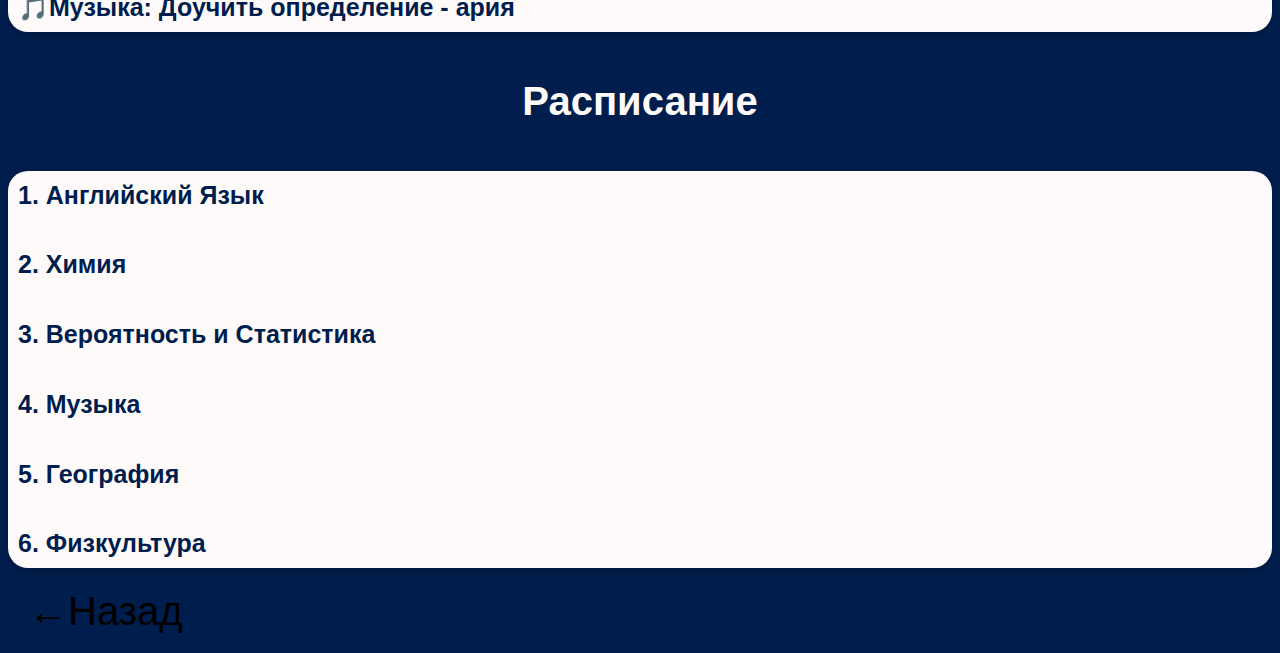
<file: homework/fri.html>
<!DOCTYPE html>
<html lang="ru">
<head>
<meta charset="UTF-8">
<title>Меню сайта</title>
<link rel="preconnect" href="https://fonts.gstatic.com">
	<link href="https://fonts.googleapis.com/css?family=Press%20Start%202P" rel="stylesheet">
<link rel="stylesheet" type="text/css" href="style.css">
</head>
<body>
    <h1 align = "center">Пятница</h1>
    <h1 align = "center">Домашние задания</h1>
    <div class="h_m">
        <h2>📊Вероятность и Статистика: найти процентное отношение для Ивана, Алексея и Сергея (см файл)</h2>
	    <img scr="/homework/ВиС.png" width="700" height="1000">
	    <h2>🛢️Химия: п.11 изучить, выполнить письменно упр. 3 стр.56; повторить 7 простых веществ, состоящих из 2-х атомов и элементы с постоянной валентностью.к</h2>
	    <h2>🇬🇧Английский Язык:</h2>
	    <h2>группа Долговской) SB p.43 ex. 5a,b</h2>
	    <h2>🎵Музыка: Доучить определение - ария</h2>
    </div>
    <h1 align = "center">Расписание</h1>
    <div class="h_m">
        <h2>1. Английский Язык</h2>
        <h2>2. Химия</h2>
        <h2>3. Вероятность и Статистика</h2>
        <h2>4. Музыка</h2>
        <h2>5. География</h2>
        <h2>6. Физкультура</h2>
    </div>
    <a href="index.html">←Назад</a>
</body>
</html>
</file>
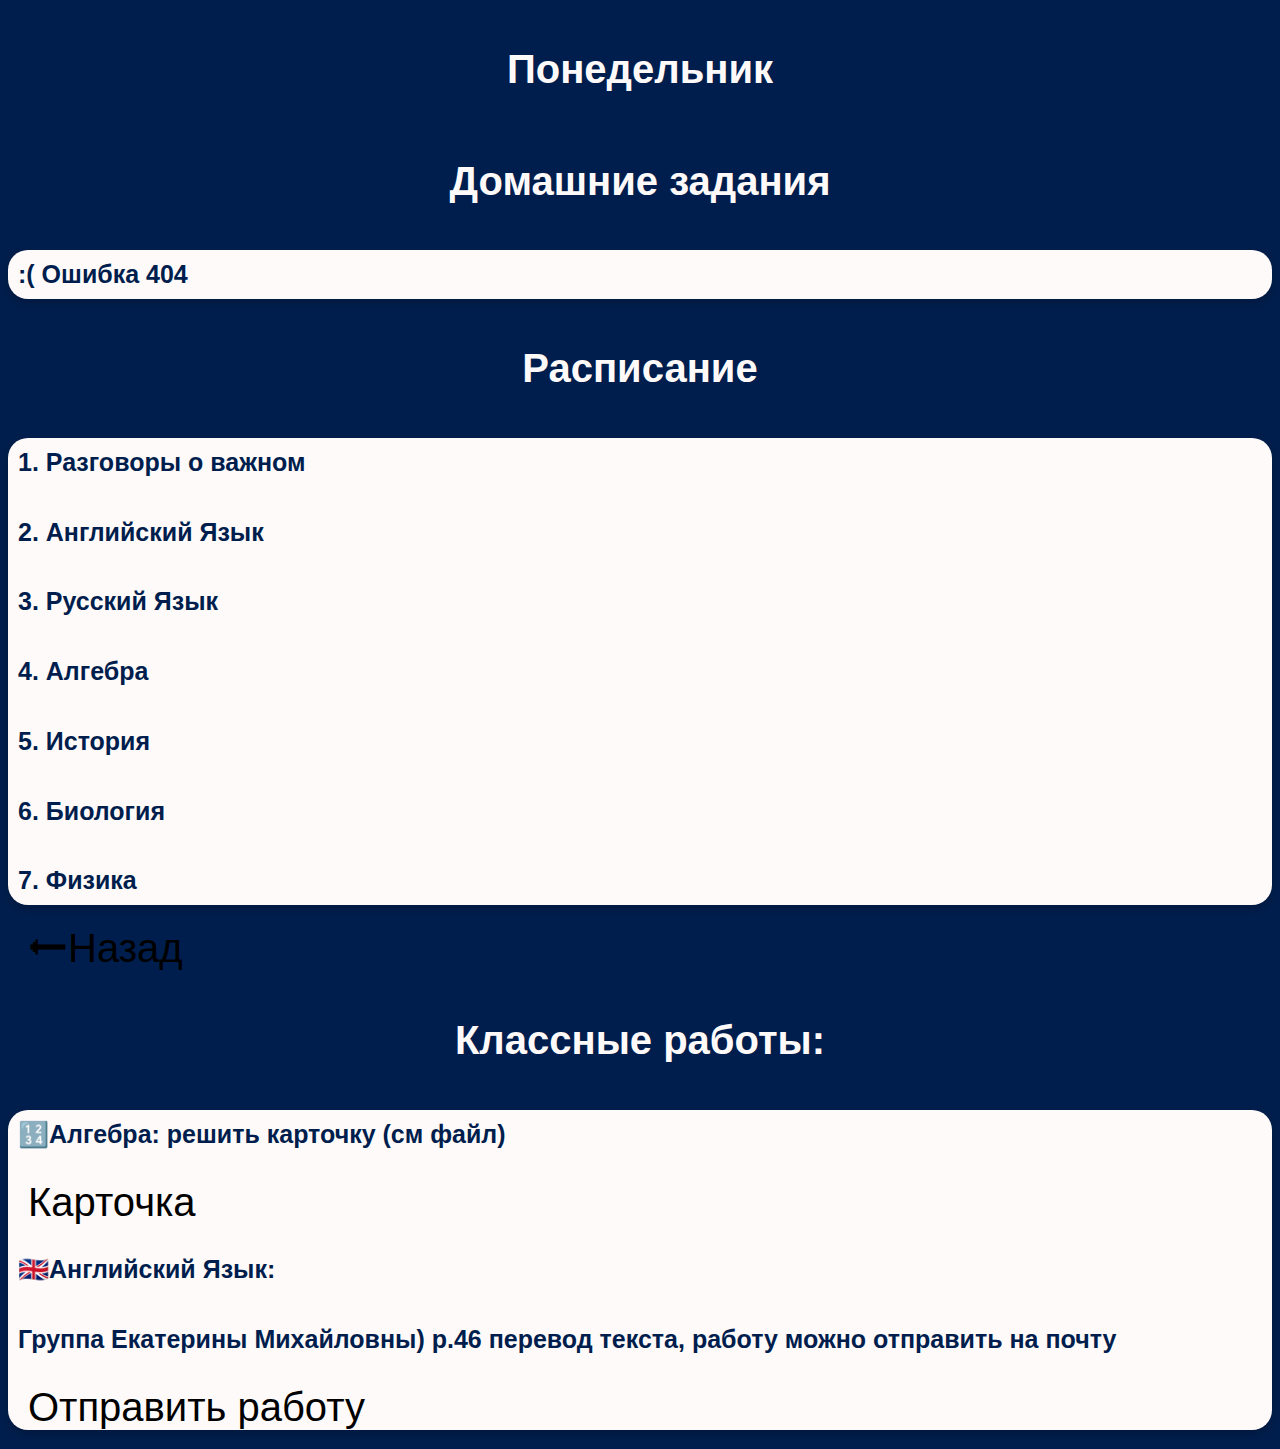
<file: homework/mon.html>
<!DOCTYPE html>
<html lang="ru">
<head>
<meta charset="UTF-8">
<title>Меню сайта</title>
<link rel="preconnect" href="https://fonts.gstatic.com">
	<link href="https://fonts.googleapis.com/css?family=Press%20Start%202P" rel="stylesheet">
<link rel="stylesheet" type="text/css" href="style.css">
</head>
<body>
    <h1 align = "center">Понедельник</h1>
    <h1 align = "center">Домашние задания</h1>
    <div class="h_m">
        <h2>:( Ошибка 404</h2>
    </div>
    <h1 align = "center">Расписание</h1>
    <div class="h_m">
        <h2>1. Разговоры о важном</h2>
        <h2>2. Английский Язык</h2>
        <h2>3. Русский Язык</h2>
        <h2>4. Алгебра</h2>
        <h2>5. История </h2>
        <h2>6. Биология</h2>
        <h2>7. Физика</h2>
    </div>
    <a href="index.html">🠔Назад</a>
    <h1 align = "center">Классные работы: </h1>
    <div class="h_m">
        <h2>🔢Алгебра: решить карточку (см файл)</h2>
	<a href="/homework/А8_Повторение_Квадратные корни.pdf">Карточка</a>
	<h2>🇬🇧Английский Язык:</h2>
	<h2>Группа Екатерины Михайловны) p.46 перевод текста, работу можно отправить на почту</h2>
	<a href="mailto:fominaekat9@gmail.com">Отправить работу</a>
    </div>
</body>
</html>
</file>
<file: event/styles.css>
body {
    font-family: 'DotGothic16', sans-serif;
    max-width: 800px;
    margin: 0 auto;
    padding: 20px;
    background: url('https://optlab.kourovka.ru/Astrophoto/M31.jpg') no-repeat center center fixed;
    background-size: cover;
    color: white;
}

.quiz-container {
    background: rgba(0, 0, 0, 0.7);
    padding: 20px;
    border-radius: 10px;
    min-height: 300px;
}

.intro-text {
    margin-bottom: 20px;
    line-height: 1.6;
}

.question {
    display: none;
}

.question.active {
    display: block;
}

button {
    padding: 10px 20px;
    margin: 5px;
    background: #4CAF50;
    color: white;
    border: none;
    border-radius: 5px;
    cursor: pointer;
}

button:hover {
    background: #45a049;
}

#result {
    font-weight: bold;
    margin-top: 20px;
    display: none;
    text-align: center;
}

.navigation {
    margin-top: 20px;
}

.feedback {
    margin-top: 15px;
    padding: 10px;
    border-radius: 5px;
}

.correct {
    background: rgba(0, 255, 0, 0.3);
}

.incorrect {
    background: rgba(255, 0, 0, 0.3);
}

input[type="text"],
input[type="number"] {
    padding: 5px;
    margin: 5px 0;
    border-radius: 5px;
    border: none;
}

.options label {
    display: block;
    margin: 5px 0;
}

.match-option {
    display: flex;
    align-items: center;
    margin: 5px 0;
}

.match-option input[type="radio"] {
    margin-right: 10px;
}
</file>
<file: homework/style.css>
body{
  background: #001e4d;
}

header{
  border-radius: 20px;
  background-color: Snow;
  box-shadow: 0 4px 8px rgba(0, 0, 0, 0.2);
}
ul{
  list-style: none;
  margin: 0;
  padding: 20px;
  border-radius: 15px;
  }
a{
  font-size: 40px;
  padding: 20px;
  color: black;
  text-decoration: none;
  font-family: 'Noto Sans', sans-serif;
}
a:hover{
  color: #474a51;
  text-decoration: none;
}
li{
  display: inline;
}
h1{
  font-size: 40px;
  padding: 20px;
  color: snow;
  text-decoration: none;
  font-family: 'Noto Sans', sans-serif;
}
h2{
  font-size: 25px;
  padding: 10px;
  color: #001e4d;
  text-decoration: none;
  font-family: 'Noto Sans', sans-serif;
  align-items: center;
}
div{
  border-radius: 20px;
  background-color: Snow;
  box-shadow: 0 4px 8px rgba(0, 0, 0, 0.2);
}
iframe{
  font-size: 25px;
  padding: 10px;
  color: #001e4d;
  text-decoration: none;
  font-family: 'Noto Sans', sans-serif;
  align-items: center;
  
}
.custom-text{
  font-size: 25px;
  padding: 10px;
  color: #001e4d;
  text-decoration: none;
  font-family: 'Noto Sans', sans-serif;
  align-items: center;
}
</file>
<file: nyc/style.css>
body{
  display: flex;
  justify-content: center;
  align-items: center;
  height: 100vh;
  margin: 0;
  background: #221;
}
#countdown{
  display: flex;
  justify-content: space-between;
  align-items: center;
  font-size: 3rem;
  color: #221;
  background: #221;
  padding: 1rem;
  border-radius: 5px;
  box-shadow: 0 0 10px rgba(0,0,0,0.5);
}
.countdown-item{
  display: flex;
  flex-direction: column;
  align-items: center;
  margin: 0 1rem;
}
.countdown-value{
  font-size: 3rem;
  font-weight: bold;
  margin: 0;
  color: #4FAF44;
  font-family: 'Press Start 2P';
  
}
.countdown-label{
  font-size: 1.5rem;
  text-transform: uppercase;
  color: #fff090;
  margin: 0;
  font-family: 'Press Start 2P';
}
@keyframes pulse{
  0%{
      transform: scale(1);
  }
  50%{
      transform: scale(1.1);
  }
  100%{
      transform: scale(1);
  }
}

h1{
  font-size: 40px;
  padding: 20px;
  color:#4FAF44;;
  text-decoration: none;
  font-family: 'Press Start 2P';
}
</file>
<file: project/styles.css>
body {
    font-family: 'Segoe UI', Tahoma, Geneva, Verdana, sans-serif;
    margin: 0;
    padding: 20px;
    padding-top: 100px;
    background: linear-gradient(135deg, #667eea 0%, #764ba2 100%);
    min-height: 100vh;
    transition: background 0.5s ease, color 0.3s ease;
}

.light-theme {
    background: linear-gradient(135deg, #667eea 0%, #764ba2 100%);
    color: #333;
}

.dark-theme {
    background: linear-gradient(135deg, #232526 0%, #414345 100%);
    color: #e0e0e0;
}
    
h1, h2, h3 {
    text-align: center;
    background: linear-gradient(45deg, #fff, #f0f0f0);
    -webkit-background-clip: text;
    -webkit-text-fill-color: transparent;
    background-clip: text;
    transition: all 0.3s ease;
    font-family: 'Georgia', serif;
    font-weight: bold;
    text-shadow: 2px 2px 4px rgba(0,0,0,0.2);
    margin-bottom: 30px;
}

.light-theme h1, .light-theme h2, .light-theme h3 {
    background: linear-gradient(45deg, #ffffff, #e8f5e9);
    -webkit-background-clip: text;
    -webkit-text-fill-color: transparent;
    background-clip: text;
}

.schedule-container {
    max-width: 900px;
    margin: 0 auto;
    padding: 10px;
}
    
.lesson-card {
    padding: 20px;
    margin-bottom: 15px;
    border-radius: 16px;
    color: #333;
    font-size: 16px;
    line-height: 1.6;
    box-shadow: 0 8px 32px rgba(0, 0, 0, 0.1);
    opacity: 0;
    animation: fadeIn 0.5s ease forwards;
    animation-delay: calc(var(--index) * 0.1s);
    transition: all 0.3s ease;
    position: relative;
    border-left: 5px solid #667eea;
    background: rgba(255, 255, 255, 0.95);
    backdrop-filter: blur(10px);
    border: 1px solid rgba(255, 255, 255, 0.2);
    transform: translateY(0);
}

.lesson-card:hover {
    transform: translateY(-5px);
    box-shadow: 0 12px 40px rgba(0, 0, 0, 0.15);
}
    
@keyframes fadeIn {
    from { opacity: 0; transform: translateY(20px); }
    to { opacity: 1; transform: translateY(0); }
}
    
.current-lesson {
    border: 3px solid #667eea;
    background: rgba(102, 126, 234, 0.15);
    box-shadow: 0 8px 32px rgba(102, 126, 234, 0.3);
    transform: scale(1.02);
    animation: pulse 2s infinite;
}

.current-badge {
    display: inline-block;
    background: linear-gradient(45deg, #667eea, #764ba2);
    color: white;
    padding: 4px 12px;
    border-radius: 12px;
    font-size: 12px;
    font-weight: bold;
    margin-bottom: 8px;
    text-transform: uppercase;
    letter-spacing: 0.5px;
    box-shadow: 0 2px 8px rgba(102, 126, 234, 0.4);
}

.no-lesson {
    color: #888;
    font-style: italic;
    background: rgba(200, 200, 200, 0.3);
}
    
.error {
    color: #ff6b6b;
    text-align: center;
    background: rgba(255, 107, 107, 0.1);
    padding: 20px;
    border-radius: 12px;
    font-weight: bold;
}
    
.info {
    text-align: center;
    color: rgba(255, 255, 255, 0.9);
    margin-bottom: 20px;
    transition: color 0.3s ease;
    font-size: 15px;
}

.loading {
    text-align: center;
    color: rgba(255, 255, 255, 0.9);
    font-style: italic;
    margin: 20px 0;
    padding: 30px;
    background: rgba(255, 255, 255, 0.1);
    border-radius: 12px;
}
    
/* Фиксированный хедер */
.header {
    position: fixed;
    top: 0;
    left: 0;
    right: 0;
    background: rgba(255, 255, 255, 0.95);
    backdrop-filter: blur(10px);
    box-shadow: 0 4px 20px rgba(0, 0, 0, 0.1);
    padding: 15px 20px;
    display: flex;
    flex-wrap: wrap;
    justify-content: space-between;
    align-items: center;
    gap: 15px;
    z-index: 1000;
    transition: all 0.3s ease;
    border-bottom: 1px solid rgba(255, 255, 255, 0.3);
}

.dark-theme .header {
    background: rgba(35, 37, 38, 0.95);
    border-bottom: 1px solid rgba(255, 255, 255, 0.1);
}

.header .info {
    margin: 0;
    font-size: 15px;
    font-weight: 500;
    color: #333;
}

.dark-theme .header .info {
    color: #e0e0e0;
}

/* Стили для выпадающих списков и поля ввода */
.selection-container {
    max-width: 900px;
    margin: 30px auto;
    text-align: center;
    display: flex;
    flex-wrap: wrap;
    justify-content: center;
    gap: 15px;
    padding: 25px;
    background: rgba(255, 255, 255, 0.95);
    border-radius: 16px;
    box-shadow: 0 8px 32px rgba(0, 0, 0, 0.1);
    backdrop-filter: blur(10px);
    border: 1px solid rgba(255, 255, 255, 0.2);
}

.dark-theme .selection-container {
    background: rgba(35, 37, 38, 0.95);
    border: 1px solid rgba(255, 255, 255, 0.1);
}

.selection-container label {
    font-size: 15px;
    color: #555;
    font-weight: 600;
    display: flex;
    align-items: center;
}

.dark-theme .selection-container label {
    color: #e0e0e0;
}

.selection-container select, .selection-container input {
    padding: 12px 16px;
    font-size: 15px;
    border-radius: 10px;
    border: 2px solid #e0e0e0;
    background-color: #fff;
    cursor: pointer;
    transition: all 0.3s ease;
    font-weight: 500;
    min-width: 150px;
}

.dark-theme .selection-container select, .dark-theme .selection-container input {
    background-color: #2d3436;
    color: #e0e0e0;
    border-color: #4a4a4a;
}

.selection-container input {
    width: 120px;
}

.selection-container select:focus, .selection-container input:focus {
    outline: none;
    border-color: #667eea;
    box-shadow: 0 0 0 3px rgba(102, 126, 234, 0.2);
    transform: scale(1.02);
}

.selection-container select:hover, .selection-container input:hover {
    border-color: #667eea;
}

/* Стили для кнопок */
.countdown-container {
    max-width: 900px;
    margin: 30px auto;
    text-align: center;
    padding-bottom: 20px;
}

.menu-button, .theme-button {
    padding: 14px 28px;
    font-size: 16px;
    color: white;
    border: none;
    border-radius: 12px;
    cursor: pointer;
    margin: 8px;
    transition: all 0.3s ease;
    font-weight: 600;
    text-transform: uppercase;
    letter-spacing: 0.5px;
    box-shadow: 0 4px 15px rgba(0, 0, 0, 0.2);
    position: relative;
    overflow: hidden;
}

.menu-button::before, .theme-button::before {
    content: '';
    position: absolute;
    top: 0;
    left: -100%;
    width: 100%;
    height: 100%;
    background: linear-gradient(90deg, transparent, rgba(255, 255, 255, 0.3), transparent);
    transition: left 0.5s;
}

.menu-button:hover::before, .theme-button:hover::before {
    left: 100%;
}

.menu-button {
    background: linear-gradient(45deg, #667eea, #764ba2);
}

.menu-button:hover {
    background: linear-gradient(45deg, #764ba2, #667eea);
    transform: translateY(-3px);
    box-shadow: 0 8px 25px rgba(102, 126, 234, 0.4);
}

.menu-button:active {
    transform: translateY(-1px);
}

.theme-button {
    background: linear-gradient(45deg, #95a5a6, #7f8c8d);
    font-size: 20px;
    padding: 12px 20px;
}

.theme-button:hover {
    background: linear-gradient(45deg, #7f8c8d, #95a5a6);
    box-shadow: 0 8px 25px rgba(150, 150, 150, 0.4);
}

/* Стили для футера */
.footer {
    text-align: center;
    margin-top: 40px;
    color: rgba(255, 255, 255, 0.8);
    font-size: 14px;
    padding: 20px;
    background: rgba(255, 255, 255, 0.1);
    border-radius: 12px;
    backdrop-filter: blur(10px);
    border: 1px solid rgba(255, 255, 255, 0.2);
    transition: all 0.3s ease;
}

.dark-theme .footer {
    color: rgba(255, 255, 255, 0.6);
    background: rgba(0, 0, 0, 0.2);
    border: 1px solid rgba(255, 255, 255, 0.05);
}

/* Темная тема */
.dark-theme {
    background: linear-gradient(135deg, #232526 0%, #414345 100%);
    color: #e0e0e0;
}

.dark-theme .header {
    background: rgba(35, 37, 38, 0.95);
}

.dark-theme .lesson-card {
    box-shadow: 0 8px 32px rgba(0, 0, 0, 0.3);
    border-left: 5px solid #667eea;
    background: rgba(45, 52, 54, 0.95);
    color: #e0e0e0;
    border: 1px solid rgba(255, 255, 255, 0.1);
}

.dark-theme .lesson-card:hover {
    box-shadow: 0 12px 40px rgba(0, 0, 0, 0.4);
}

.dark-theme .current-lesson {
    border: 3px solid #667eea;
    background: rgba(102, 126, 234, 0.2);
    box-shadow: 0 8px 32px rgba(102, 126, 234, 0.4);
}

.dark-theme .current-badge {
    background: linear-gradient(45deg, #667eea, #764ba2);
    box-shadow: 0 2px 8px rgba(102, 126, 234, 0.5);
}

/* Адаптивность для мобильных устройств */
@media (max-width: 768px) {
    body {
        padding-top: 120px;
    }

    .header {
        flex-direction: column;
        padding: 12px;
    }

    .selection-container {
        margin: 20px 15px;
        padding: 20px 15px;
        flex-direction: column;
    }

    .selection-container select, .selection-container input {
        width: 100%;
        min-width: auto;
    }

    .selection-container label {
        justify-content: center;
    }

    h1 {
        font-size: 24px;
    }

    .lesson-card {
        padding: 15px;
        font-size: 14px;
    }

    .menu-button, .theme-button {
        padding: 12px 20px;
        font-size: 14px;
        width: calc(50% - 16px);
    }
}

@media (max-width: 480px) {
    .menu-button, .theme-button {
        width: 100%;
    }

    .header .info {
        font-size: 13px;
    }
}

/* Дополнительные анимации */
@keyframes pulse {
    0%, 100% {
        box-shadow: 0 8px 32px rgba(102, 126, 234, 0.3);
        transform: scale(1.02);
    }
    50% {
        box-shadow: 0 8px 40px rgba(102, 126, 234, 0.5);
        transform: scale(1.02);
    }
}

/* Scrollbar styling */
::-webkit-scrollbar {
    width: 10px;
}

::-webkit-scrollbar-track {
    background: rgba(255, 255, 255, 0.1);
    border-radius: 10px;
}

::-webkit-scrollbar-thumb {
    background: linear-gradient(45deg, #667eea, #764ba2);
    border-radius: 10px;
}

::-webkit-scrollbar-thumb:hover {
    background: linear-gradient(45deg, #764ba2, #667eea);
}
</file>
